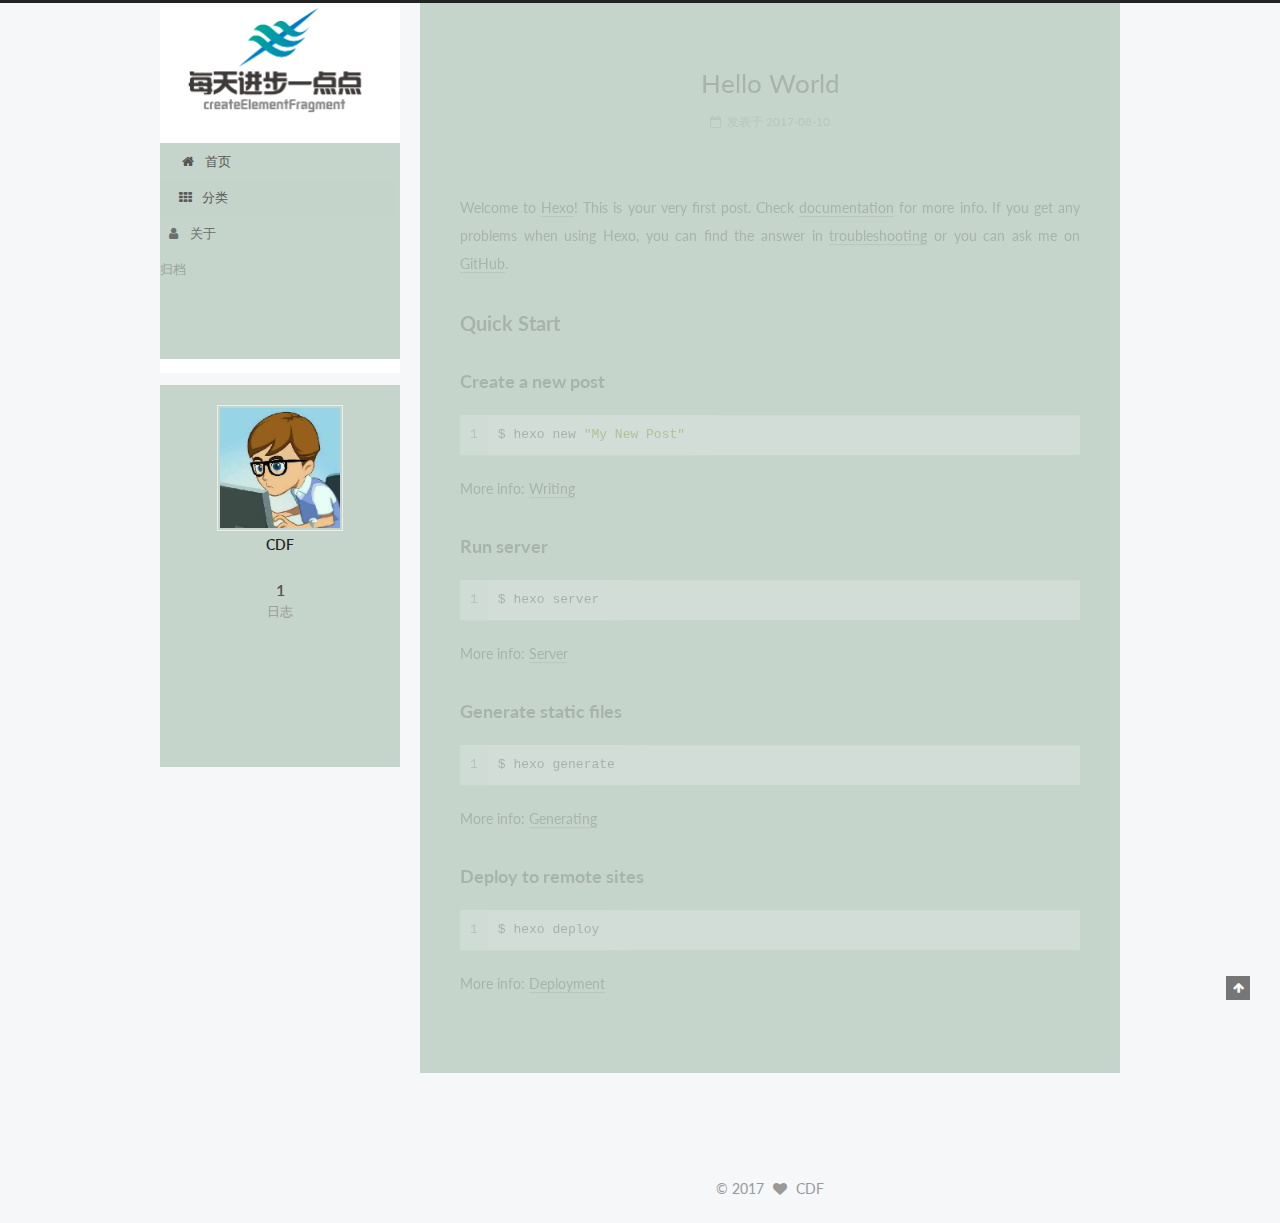
<file: index.html>
<!DOCTYPE html>



  


<html class="theme-next pisces use-motion" lang="zh-Hans">
<head>
  <meta charset="UTF-8"/>
<meta http-equiv="X-UA-Compatible" content="IE=edge" />
<meta name="viewport" content="width=device-width, initial-scale=1, maximum-scale=1"/>
<meta name="theme-color" content="#222">



  
  
    
    
  <script src="/lib/pace/pace.min.js?v=1.0.2"></script>
  <link href="/lib/pace/pace-theme-minimal.min.css?v=1.0.2" rel="stylesheet">







<meta http-equiv="Cache-Control" content="no-transform" />
<meta http-equiv="Cache-Control" content="no-siteapp" />















  
  
  <link href="/lib/fancybox/source/jquery.fancybox.css?v=2.1.5" rel="stylesheet" type="text/css" />




  
  
  
  

  
    
    
  

  

  

  

  

  
    
    
    <link href="//fonts.googleapis.com/css?family=Lato:300,300italic,400,400italic,700,700italic&subset=latin,latin-ext" rel="stylesheet" type="text/css">
  






<link href="/lib/font-awesome/css/font-awesome.min.css?v=4.6.2" rel="stylesheet" type="text/css" />

<link href="/css/main.css?v=5.1.2" rel="stylesheet" type="text/css" />


  <meta name="keywords" content="Hexo, NexT" />








  <link rel="shortcut icon" type="image/x-icon" href="/images/favicon.ico?v=5.1.2" />






<meta property="og:type" content="website">
<meta property="og:title" content="Hexo">
<meta property="og:url" content="http://yoursite.com/index.html">
<meta property="og:site_name" content="Hexo">
<meta property="og:locale" content="zh-Hans">
<meta name="twitter:card" content="summary">
<meta name="twitter:title" content="Hexo">



<script type="text/javascript" id="hexo.configurations">
  var NexT = window.NexT || {};
  var CONFIG = {
    root: '/',
    scheme: 'Pisces',
    sidebar: {"position":"left","display":"post","offset":12,"offset_float":12,"b2t":false,"scrollpercent":false,"onmobile":false},
    fancybox: true,
    tabs: true,
    motion: true,
    duoshuo: {
      userId: '0',
      author: '博主'
    },
    algolia: {
      applicationID: '',
      apiKey: '',
      indexName: '',
      hits: {"per_page":10},
      labels: {"input_placeholder":"Search for Posts","hits_empty":"We didn't find any results for the search: ${query}","hits_stats":"${hits} results found in ${time} ms"}
    }
  };
</script>



  <link rel="canonical" href="http://yoursite.com/"/>





  <title>Hexo</title>
  





  <script type="text/javascript">
    var _hmt = _hmt || [];
    (function() {
      var hm = document.createElement("script");
      hm.src = "https://hm.baidu.com/hm.js?e72437d836369987590d62cad8612b20";
      var s = document.getElementsByTagName("script")[0];
      s.parentNode.insertBefore(hm, s);
    })();
  </script>




</head>

<body itemscope itemtype="http://schema.org/WebPage" lang="zh-Hans">

  
  
    
  

  <div class="container sidebar-position-left 
   page-home 
 ">
    <div class="headband"></div>

    <header id="header" class="header" itemscope itemtype="http://schema.org/WPHeader">
      <div class="header-inner"><div class="site-brand-wrapper">
  <div class="site-meta ">
    

    <div class="custom-logo-site-title">
      <a href="/"  class="brand" rel="start">
        <span class="logo-line-before"><i></i></span>
        <span class="site-title">Hexo</span>
        <span class="logo-line-after"><i></i></span>
      </a>
    </div>
      
        <p class="site-subtitle"></p>
      
  </div>

  <div class="site-nav-toggle">
    <button>
      <span class="btn-bar"></span>
      <span class="btn-bar"></span>
      <span class="btn-bar"></span>
    </button>
  </div>
</div>

<nav class="site-nav">
  

  
    <ul id="menu" class="menu">
      
        
        <li class="menu-item menu-item-home">
          <a href="/" rel="section">
            
              <i class="menu-item-icon fa fa-fw fa-home"></i> <br />
            
            首页
          </a>
        </li>
      
        
        <li class="menu-item menu-item-categories">
          <a href="/categories/" rel="section">
            
              <i class="menu-item-icon fa fa-fw fa-th"></i> <br />
            
            分类
          </a>
        </li>
      
        
        <li class="menu-item menu-item-about">
          <a href="/about/" rel="section">
            
              <i class="menu-item-icon fa fa-fw fa-user"></i> <br />
            
            关于
          </a>
        </li>
      
        
        <li class="menu-item menu-item-archives">
          <a href="/archives/" rel="section">
            
              <i class="menu-item-icon fa fa-fw fa-archive"></i> <br />
            
            归档
          </a>
        </li>
      
        
        <li class="menu-item menu-item-tags">
          <a href="/tags/" rel="section">
            
              <i class="menu-item-icon fa fa-fw fa-tags"></i> <br />
            
            标签
          </a>
        </li>
      

      
        <li class="menu-item menu-item-search">
          
            <a href="javascript:;" class="popup-trigger">
          
            
              <i class="menu-item-icon fa fa-search fa-fw"></i> <br />
            
            搜索
          </a>
        </li>
      
    </ul>
  

  
    <div class="site-search">
      
  <div class="popup search-popup local-search-popup">
  <div class="local-search-header clearfix">
    <span class="search-icon">
      <i class="fa fa-search"></i>
    </span>
    <span class="popup-btn-close">
      <i class="fa fa-times-circle"></i>
    </span>
    <div class="local-search-input-wrapper">
      <input autocomplete="off"
             placeholder="搜索..." spellcheck="false"
             type="text" id="local-search-input">
    </div>
  </div>
  <div id="local-search-result"></div>
</div>



    </div>
  
</nav>



 </div>
    </header>

    <main id="main" class="main">
      <div class="main-inner">
        <div class="content-wrap">
          <div id="content" class="content">
            
  <section id="posts" class="posts-expand">
    
      

  

  
  
  

  <article class="post post-type-normal" itemscope itemtype="http://schema.org/Article">
  
  
  
  <div class="post-block">
    <link itemprop="mainEntityOfPage" href="http://yoursite.com/2017/08/10/hello-world/">

    <span hidden itemprop="author" itemscope itemtype="http://schema.org/Person">
      <meta itemprop="name" content="CDF">
      <meta itemprop="description" content="">
      <meta itemprop="image" content="/images/avatar.gif">
    </span>

    <span hidden itemprop="publisher" itemscope itemtype="http://schema.org/Organization">
      <meta itemprop="name" content="Hexo">
    </span>

    
      <header class="post-header">

        
        
          <h1 class="post-title" itemprop="name headline">
                
                <a class="post-title-link" href="/2017/08/10/hello-world/" itemprop="url">Hello World</a></h1>
        

        <div class="post-meta">
          <span class="post-time">
            
              <span class="post-meta-item-icon">
                <i class="fa fa-calendar-o"></i>
              </span>
              
                <span class="post-meta-item-text">发表于</span>
              
              <time title="创建于" itemprop="dateCreated datePublished" datetime="2017-08-10T22:05:55+08:00">
                2017-08-10
              </time>
            

            

            
          </span>

          

          
            
          

          
          

          

          

          

        </div>
      </header>
    

    
    
    
    <div class="post-body" itemprop="articleBody">

      
      

      
        
          
            <p>Welcome to <a href="https://hexo.io/" target="_blank" rel="external">Hexo</a>! This is your very first post. Check <a href="https://hexo.io/docs/" target="_blank" rel="external">documentation</a> for more info. If you get any problems when using Hexo, you can find the answer in <a href="https://hexo.io/docs/troubleshooting.html" target="_blank" rel="external">troubleshooting</a> or you can ask me on <a href="https://github.com/hexojs/hexo/issues" target="_blank" rel="external">GitHub</a>.</p>
<h2 id="Quick-Start"><a href="#Quick-Start" class="headerlink" title="Quick Start"></a>Quick Start</h2><h3 id="Create-a-new-post"><a href="#Create-a-new-post" class="headerlink" title="Create a new post"></a>Create a new post</h3><figure class="highlight bash"><table><tr><td class="gutter"><pre><div class="line">1</div></pre></td><td class="code"><pre><div class="line">$ hexo new <span class="string">"My New Post"</span></div></pre></td></tr></table></figure>
<p>More info: <a href="https://hexo.io/docs/writing.html" target="_blank" rel="external">Writing</a></p>
<h3 id="Run-server"><a href="#Run-server" class="headerlink" title="Run server"></a>Run server</h3><figure class="highlight bash"><table><tr><td class="gutter"><pre><div class="line">1</div></pre></td><td class="code"><pre><div class="line">$ hexo server</div></pre></td></tr></table></figure>
<p>More info: <a href="https://hexo.io/docs/server.html" target="_blank" rel="external">Server</a></p>
<h3 id="Generate-static-files"><a href="#Generate-static-files" class="headerlink" title="Generate static files"></a>Generate static files</h3><figure class="highlight bash"><table><tr><td class="gutter"><pre><div class="line">1</div></pre></td><td class="code"><pre><div class="line">$ hexo generate</div></pre></td></tr></table></figure>
<p>More info: <a href="https://hexo.io/docs/generating.html" target="_blank" rel="external">Generating</a></p>
<h3 id="Deploy-to-remote-sites"><a href="#Deploy-to-remote-sites" class="headerlink" title="Deploy to remote sites"></a>Deploy to remote sites</h3><figure class="highlight bash"><table><tr><td class="gutter"><pre><div class="line">1</div></pre></td><td class="code"><pre><div class="line">$ hexo deploy</div></pre></td></tr></table></figure>
<p>More info: <a href="https://hexo.io/docs/deployment.html" target="_blank" rel="external">Deployment</a></p>

          
        
      
    </div>
    
    
    

    

    

    

    <footer class="post-footer">
      

      

      

      
      
        <div class="post-eof"></div>
      
    </footer>
  </div>
  
  
  
  </article>


    
  </section>

  


          </div>
          


          

        </div>
        
          
  
  <div class="sidebar-toggle">
    <div class="sidebar-toggle-line-wrap">
      <span class="sidebar-toggle-line sidebar-toggle-line-first"></span>
      <span class="sidebar-toggle-line sidebar-toggle-line-middle"></span>
      <span class="sidebar-toggle-line sidebar-toggle-line-last"></span>
    </div>
  </div>

  <aside id="sidebar" class="sidebar">
    
    <div class="sidebar-inner">

      

      

      <section class="site-overview sidebar-panel sidebar-panel-active">
        <div class="site-author motion-element" itemprop="author" itemscope itemtype="http://schema.org/Person">
          <img class="site-author-image" itemprop="image"
               src="/images/avatar.gif"
               alt="CDF" />
          <p class="site-author-name" itemprop="name">CDF</p>
           
              <p class="site-description motion-element" itemprop="description"></p>
          
        </div>
        <nav class="site-state motion-element">

          
            <div class="site-state-item site-state-posts">
              <a href="/archives/">
                <span class="site-state-item-count">1</span>
                <span class="site-state-item-name">日志</span>
              </a>
            </div>
          

          

          

        </nav>

        

        <div class="links-of-author motion-element">
          
        </div>

        
        

        
        

        

<iframe frameborder="no" border="0" marginwidth="0" marginheight="0" width=330 height=86 src="//music.163.com/outchain/player?type=2&id=27731340&auto=1&height=66"></iframe>

      </section>

      

      

    </div>
  </aside>


        
      </div>
    </main>

    <footer id="footer" class="footer">
      <div class="footer-inner">
        <div class="copyright" >
  
  &copy; 
  <span itemprop="copyrightYear">2017</span>
  <span class="with-love">
    <i class="fa fa-heart"></i>
  </span>
  <span class="author" itemprop="copyrightHolder">CDF</span>
</div>



        







        
      </div>
    </footer>

    
      <div class="back-to-top">
        <i class="fa fa-arrow-up"></i>
        
      </div>
    

  </div>

  

<script type="text/javascript">
  if (Object.prototype.toString.call(window.Promise) !== '[object Function]') {
    window.Promise = null;
  }
</script>









  












  
  <script type="text/javascript" src="/lib/jquery/index.js?v=2.1.3"></script>

  
  <script type="text/javascript" src="/lib/fastclick/lib/fastclick.min.js?v=1.0.6"></script>

  
  <script type="text/javascript" src="/lib/jquery_lazyload/jquery.lazyload.js?v=1.9.7"></script>

  
  <script type="text/javascript" src="/lib/velocity/velocity.min.js?v=1.2.1"></script>

  
  <script type="text/javascript" src="/lib/velocity/velocity.ui.min.js?v=1.2.1"></script>

  
  <script type="text/javascript" src="/lib/fancybox/source/jquery.fancybox.pack.js?v=2.1.5"></script>


  


  <script type="text/javascript" src="/js/src/utils.js?v=5.1.2"></script>

  <script type="text/javascript" src="/js/src/motion.js?v=5.1.2"></script>



  
  


  <script type="text/javascript" src="/js/src/affix.js?v=5.1.2"></script>

  <script type="text/javascript" src="/js/src/schemes/pisces.js?v=5.1.2"></script>



  
    <script type="text/javascript" src="/js/src/scrollspy.js?v=5.1.2"></script>
<script type="text/javascript" src="/js/src/post-details.js?v=5.1.2"></script>

  

  


  <script type="text/javascript" src="/js/src/bootstrap.js?v=5.1.2"></script>



  


  




	





  





  






  

  <script type="text/javascript">
    // Popup Window;
    var isfetched = false;
    var isXml = true;
    // Search DB path;
    var search_path = "search.xml";
    if (search_path.length === 0) {
      search_path = "search.xml";
    } else if (/json$/i.test(search_path)) {
      isXml = false;
    }
    var path = "/" + search_path;
    // monitor main search box;

    var onPopupClose = function (e) {
      $('.popup').hide();
      $('#local-search-input').val('');
      $('.search-result-list').remove();
      $('#no-result').remove();
      $(".local-search-pop-overlay").remove();
      $('body').css('overflow', '');
    }

    function proceedsearch() {
      $("body")
        .append('<div class="search-popup-overlay local-search-pop-overlay"></div>')
        .css('overflow', 'hidden');
      $('.search-popup-overlay').click(onPopupClose);
      $('.popup').toggle();
      var $localSearchInput = $('#local-search-input');
      $localSearchInput.attr("autocapitalize", "none");
      $localSearchInput.attr("autocorrect", "off");
      $localSearchInput.focus();
    }

    // search function;
    var searchFunc = function(path, search_id, content_id) {
      'use strict';

      // start loading animation
      $("body")
        .append('<div class="search-popup-overlay local-search-pop-overlay">' +
          '<div id="search-loading-icon">' +
          '<i class="fa fa-spinner fa-pulse fa-5x fa-fw"></i>' +
          '</div>' +
          '</div>')
        .css('overflow', 'hidden');
      $("#search-loading-icon").css('margin', '20% auto 0 auto').css('text-align', 'center');

      $.ajax({
        url: path,
        dataType: isXml ? "xml" : "json",
        async: true,
        success: function(res) {
          // get the contents from search data
          isfetched = true;
          $('.popup').detach().appendTo('.header-inner');
          var datas = isXml ? $("entry", res).map(function() {
            return {
              title: $("title", this).text(),
              content: $("content",this).text(),
              url: $("url" , this).text()
            };
          }).get() : res;
          var input = document.getElementById(search_id);
          var resultContent = document.getElementById(content_id);
          var inputEventFunction = function() {
            var searchText = input.value.trim().toLowerCase();
            var keywords = searchText.split(/[\s\-]+/);
            if (keywords.length > 1) {
              keywords.push(searchText);
            }
            var resultItems = [];
            if (searchText.length > 0) {
              // perform local searching
              datas.forEach(function(data) {
                var isMatch = false;
                var hitCount = 0;
                var searchTextCount = 0;
                var title = data.title.trim();
                var titleInLowerCase = title.toLowerCase();
                var content = data.content.trim().replace(/<[^>]+>/g,"");
                var contentInLowerCase = content.toLowerCase();
                var articleUrl = decodeURIComponent(data.url);
                var indexOfTitle = [];
                var indexOfContent = [];
                // only match articles with not empty titles
                if(title != '') {
                  keywords.forEach(function(keyword) {
                    function getIndexByWord(word, text, caseSensitive) {
                      var wordLen = word.length;
                      if (wordLen === 0) {
                        return [];
                      }
                      var startPosition = 0, position = [], index = [];
                      if (!caseSensitive) {
                        text = text.toLowerCase();
                        word = word.toLowerCase();
                      }
                      while ((position = text.indexOf(word, startPosition)) > -1) {
                        index.push({position: position, word: word});
                        startPosition = position + wordLen;
                      }
                      return index;
                    }

                    indexOfTitle = indexOfTitle.concat(getIndexByWord(keyword, titleInLowerCase, false));
                    indexOfContent = indexOfContent.concat(getIndexByWord(keyword, contentInLowerCase, false));
                  });
                  if (indexOfTitle.length > 0 || indexOfContent.length > 0) {
                    isMatch = true;
                    hitCount = indexOfTitle.length + indexOfContent.length;
                  }
                }

                // show search results

                if (isMatch) {
                  // sort index by position of keyword

                  [indexOfTitle, indexOfContent].forEach(function (index) {
                    index.sort(function (itemLeft, itemRight) {
                      if (itemRight.position !== itemLeft.position) {
                        return itemRight.position - itemLeft.position;
                      } else {
                        return itemLeft.word.length - itemRight.word.length;
                      }
                    });
                  });

                  // merge hits into slices

                  function mergeIntoSlice(text, start, end, index) {
                    var item = index[index.length - 1];
                    var position = item.position;
                    var word = item.word;
                    var hits = [];
                    var searchTextCountInSlice = 0;
                    while (position + word.length <= end && index.length != 0) {
                      if (word === searchText) {
                        searchTextCountInSlice++;
                      }
                      hits.push({position: position, length: word.length});
                      var wordEnd = position + word.length;

                      // move to next position of hit

                      index.pop();
                      while (index.length != 0) {
                        item = index[index.length - 1];
                        position = item.position;
                        word = item.word;
                        if (wordEnd > position) {
                          index.pop();
                        } else {
                          break;
                        }
                      }
                    }
                    searchTextCount += searchTextCountInSlice;
                    return {
                      hits: hits,
                      start: start,
                      end: end,
                      searchTextCount: searchTextCountInSlice
                    };
                  }

                  var slicesOfTitle = [];
                  if (indexOfTitle.length != 0) {
                    slicesOfTitle.push(mergeIntoSlice(title, 0, title.length, indexOfTitle));
                  }

                  var slicesOfContent = [];
                  while (indexOfContent.length != 0) {
                    var item = indexOfContent[indexOfContent.length - 1];
                    var position = item.position;
                    var word = item.word;
                    // cut out 100 characters
                    var start = position - 20;
                    var end = position + 80;
                    if(start < 0){
                      start = 0;
                    }
                    if (end < position + word.length) {
                      end = position + word.length;
                    }
                    if(end > content.length){
                      end = content.length;
                    }
                    slicesOfContent.push(mergeIntoSlice(content, start, end, indexOfContent));
                  }

                  // sort slices in content by search text's count and hits' count

                  slicesOfContent.sort(function (sliceLeft, sliceRight) {
                    if (sliceLeft.searchTextCount !== sliceRight.searchTextCount) {
                      return sliceRight.searchTextCount - sliceLeft.searchTextCount;
                    } else if (sliceLeft.hits.length !== sliceRight.hits.length) {
                      return sliceRight.hits.length - sliceLeft.hits.length;
                    } else {
                      return sliceLeft.start - sliceRight.start;
                    }
                  });

                  // select top N slices in content

                  var upperBound = parseInt('1');
                  if (upperBound >= 0) {
                    slicesOfContent = slicesOfContent.slice(0, upperBound);
                  }

                  // highlight title and content

                  function highlightKeyword(text, slice) {
                    var result = '';
                    var prevEnd = slice.start;
                    slice.hits.forEach(function (hit) {
                      result += text.substring(prevEnd, hit.position);
                      var end = hit.position + hit.length;
                      result += '<b class="search-keyword">' + text.substring(hit.position, end) + '</b>';
                      prevEnd = end;
                    });
                    result += text.substring(prevEnd, slice.end);
                    return result;
                  }

                  var resultItem = '';

                  if (slicesOfTitle.length != 0) {
                    resultItem += "<li><a href='" + articleUrl + "' class='search-result-title'>" + highlightKeyword(title, slicesOfTitle[0]) + "</a>";
                  } else {
                    resultItem += "<li><a href='" + articleUrl + "' class='search-result-title'>" + title + "</a>";
                  }

                  slicesOfContent.forEach(function (slice) {
                    resultItem += "<a href='" + articleUrl + "'>" +
                      "<p class=\"search-result\">" + highlightKeyword(content, slice) +
                      "...</p>" + "</a>";
                  });

                  resultItem += "</li>";
                  resultItems.push({
                    item: resultItem,
                    searchTextCount: searchTextCount,
                    hitCount: hitCount,
                    id: resultItems.length
                  });
                }
              })
            };
            if (keywords.length === 1 && keywords[0] === "") {
              resultContent.innerHTML = '<div id="no-result"><i class="fa fa-search fa-5x" /></div>'
            } else if (resultItems.length === 0) {
              resultContent.innerHTML = '<div id="no-result"><i class="fa fa-frown-o fa-5x" /></div>'
            } else {
              resultItems.sort(function (resultLeft, resultRight) {
                if (resultLeft.searchTextCount !== resultRight.searchTextCount) {
                  return resultRight.searchTextCount - resultLeft.searchTextCount;
                } else if (resultLeft.hitCount !== resultRight.hitCount) {
                  return resultRight.hitCount - resultLeft.hitCount;
                } else {
                  return resultRight.id - resultLeft.id;
                }
              });
              var searchResultList = '<ul class=\"search-result-list\">';
              resultItems.forEach(function (result) {
                searchResultList += result.item;
              })
              searchResultList += "</ul>";
              resultContent.innerHTML = searchResultList;
            }
          }

          if ('auto' === 'auto') {
            input.addEventListener('input', inputEventFunction);
          } else {
            $('.search-icon').click(inputEventFunction);
            input.addEventListener('keypress', function (event) {
              if (event.keyCode === 13) {
                inputEventFunction();
              }
            });
          }

          // remove loading animation
          $(".local-search-pop-overlay").remove();
          $('body').css('overflow', '');

          proceedsearch();
        }
      });
    }

    // handle and trigger popup window;
    $('.popup-trigger').click(function(e) {
      e.stopPropagation();
      if (isfetched === false) {
        searchFunc(path, 'local-search-input', 'local-search-result');
      } else {
        proceedsearch();
      };
    });

    $('.popup-btn-close').click(onPopupClose);
    $('.popup').click(function(e){
      e.stopPropagation();
    });
    $(document).on('keyup', function (event) {
      var shouldDismissSearchPopup = event.which === 27 &&
        $('.search-popup').is(':visible');
      if (shouldDismissSearchPopup) {
        onPopupClose();
      }
    });
  </script>





  

  

  

  

  

  

  
  
  <script>
    $(".menu-item").stop(true).velocity("transition.slideLeftBigIn", { stagger: 200 });
  </script>
  
  <script type="text/javascript" src="/js/src/love.js"></script>
</body>

</html>
</file>
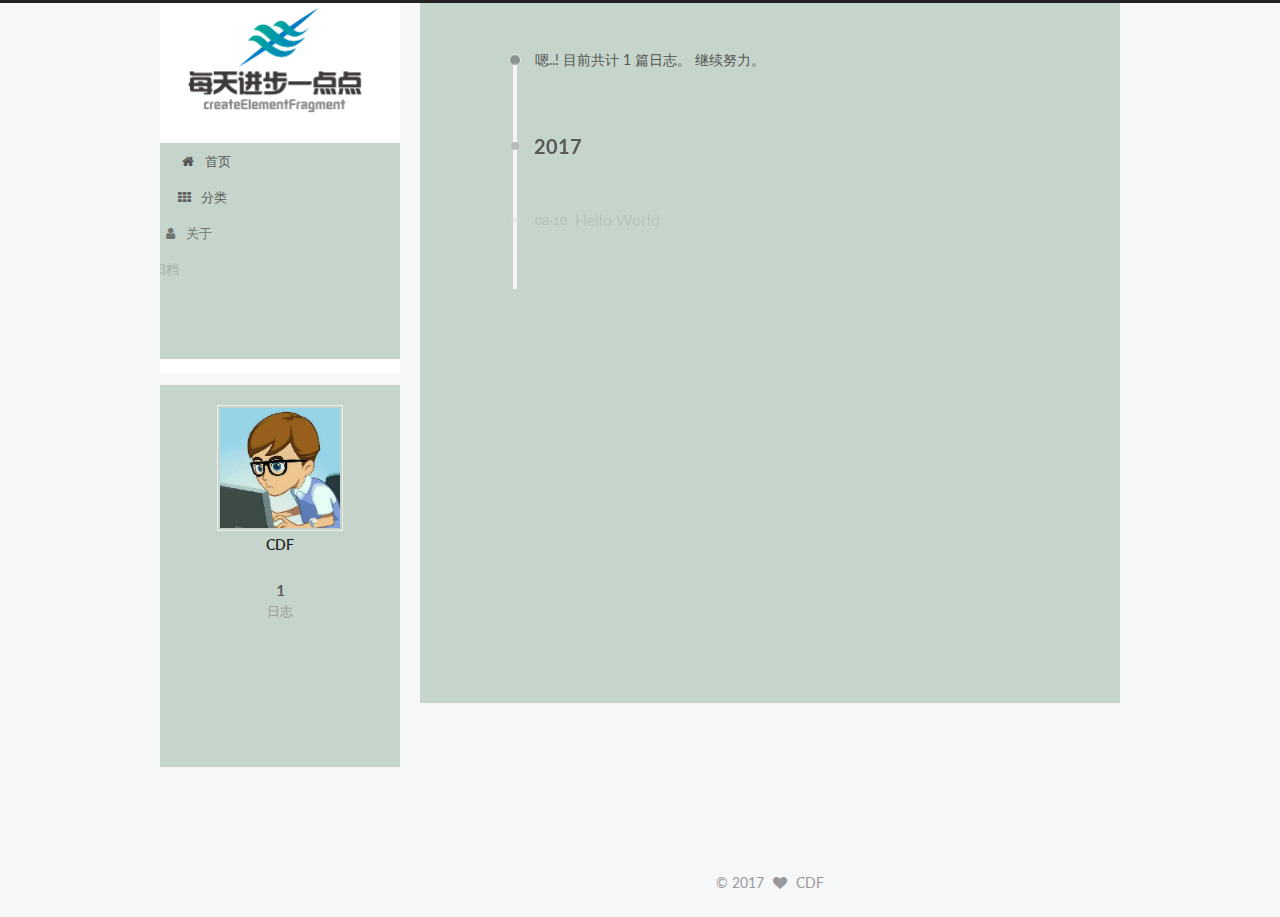
<file: archives/index.html>
<!DOCTYPE html>



  


<html class="theme-next pisces use-motion" lang="zh-Hans">
<head>
  <meta charset="UTF-8"/>
<meta http-equiv="X-UA-Compatible" content="IE=edge" />
<meta name="viewport" content="width=device-width, initial-scale=1, maximum-scale=1"/>
<meta name="theme-color" content="#222">



  
  
    
    
  <script src="/lib/pace/pace.min.js?v=1.0.2"></script>
  <link href="/lib/pace/pace-theme-minimal.min.css?v=1.0.2" rel="stylesheet">







<meta http-equiv="Cache-Control" content="no-transform" />
<meta http-equiv="Cache-Control" content="no-siteapp" />















  
  
  <link href="/lib/fancybox/source/jquery.fancybox.css?v=2.1.5" rel="stylesheet" type="text/css" />




  
  
  
  

  
    
    
  

  

  

  

  

  
    
    
    <link href="//fonts.googleapis.com/css?family=Lato:300,300italic,400,400italic,700,700italic&subset=latin,latin-ext" rel="stylesheet" type="text/css">
  






<link href="/lib/font-awesome/css/font-awesome.min.css?v=4.6.2" rel="stylesheet" type="text/css" />

<link href="/css/main.css?v=5.1.2" rel="stylesheet" type="text/css" />


  <meta name="keywords" content="Hexo, NexT" />








  <link rel="shortcut icon" type="image/x-icon" href="/images/favicon.ico?v=5.1.2" />






<meta property="og:type" content="website">
<meta property="og:title" content="Hexo">
<meta property="og:url" content="http://yoursite.com/archives/index.html">
<meta property="og:site_name" content="Hexo">
<meta property="og:locale" content="zh-Hans">
<meta name="twitter:card" content="summary">
<meta name="twitter:title" content="Hexo">



<script type="text/javascript" id="hexo.configurations">
  var NexT = window.NexT || {};
  var CONFIG = {
    root: '/',
    scheme: 'Pisces',
    sidebar: {"position":"left","display":"post","offset":12,"offset_float":12,"b2t":false,"scrollpercent":false,"onmobile":false},
    fancybox: true,
    tabs: true,
    motion: true,
    duoshuo: {
      userId: '0',
      author: '博主'
    },
    algolia: {
      applicationID: '',
      apiKey: '',
      indexName: '',
      hits: {"per_page":10},
      labels: {"input_placeholder":"Search for Posts","hits_empty":"We didn't find any results for the search: ${query}","hits_stats":"${hits} results found in ${time} ms"}
    }
  };
</script>



  <link rel="canonical" href="http://yoursite.com/archives/"/>





  <title>归档 | Hexo</title>
  





  <script type="text/javascript">
    var _hmt = _hmt || [];
    (function() {
      var hm = document.createElement("script");
      hm.src = "https://hm.baidu.com/hm.js?e72437d836369987590d62cad8612b20";
      var s = document.getElementsByTagName("script")[0];
      s.parentNode.insertBefore(hm, s);
    })();
  </script>




</head>

<body itemscope itemtype="http://schema.org/WebPage" lang="zh-Hans">

  
  
    
  

  <div class="container sidebar-position-left  page-archive  ">
    <div class="headband"></div>

    <header id="header" class="header" itemscope itemtype="http://schema.org/WPHeader">
      <div class="header-inner"><div class="site-brand-wrapper">
  <div class="site-meta ">
    

    <div class="custom-logo-site-title">
      <a href="/"  class="brand" rel="start">
        <span class="logo-line-before"><i></i></span>
        <span class="site-title">Hexo</span>
        <span class="logo-line-after"><i></i></span>
      </a>
    </div>
      
        <p class="site-subtitle"></p>
      
  </div>

  <div class="site-nav-toggle">
    <button>
      <span class="btn-bar"></span>
      <span class="btn-bar"></span>
      <span class="btn-bar"></span>
    </button>
  </div>
</div>

<nav class="site-nav">
  

  
    <ul id="menu" class="menu">
      
        
        <li class="menu-item menu-item-home">
          <a href="/" rel="section">
            
              <i class="menu-item-icon fa fa-fw fa-home"></i> <br />
            
            首页
          </a>
        </li>
      
        
        <li class="menu-item menu-item-categories">
          <a href="/categories/" rel="section">
            
              <i class="menu-item-icon fa fa-fw fa-th"></i> <br />
            
            分类
          </a>
        </li>
      
        
        <li class="menu-item menu-item-about">
          <a href="/about/" rel="section">
            
              <i class="menu-item-icon fa fa-fw fa-user"></i> <br />
            
            关于
          </a>
        </li>
      
        
        <li class="menu-item menu-item-archives">
          <a href="/archives/" rel="section">
            
              <i class="menu-item-icon fa fa-fw fa-archive"></i> <br />
            
            归档
          </a>
        </li>
      
        
        <li class="menu-item menu-item-tags">
          <a href="/tags/" rel="section">
            
              <i class="menu-item-icon fa fa-fw fa-tags"></i> <br />
            
            标签
          </a>
        </li>
      

      
        <li class="menu-item menu-item-search">
          
            <a href="javascript:;" class="popup-trigger">
          
            
              <i class="menu-item-icon fa fa-search fa-fw"></i> <br />
            
            搜索
          </a>
        </li>
      
    </ul>
  

  
    <div class="site-search">
      
  <div class="popup search-popup local-search-popup">
  <div class="local-search-header clearfix">
    <span class="search-icon">
      <i class="fa fa-search"></i>
    </span>
    <span class="popup-btn-close">
      <i class="fa fa-times-circle"></i>
    </span>
    <div class="local-search-input-wrapper">
      <input autocomplete="off"
             placeholder="搜索..." spellcheck="false"
             type="text" id="local-search-input">
    </div>
  </div>
  <div id="local-search-result"></div>
</div>



    </div>
  
</nav>



 </div>
    </header>

    <main id="main" class="main">
      <div class="main-inner">
        <div class="content-wrap">
          <div id="content" class="content">
            

  
  
  
  <div class="post-block archive">
    <div id="posts" class="posts-collapse">
      <span class="archive-move-on"></span>

      <span class="archive-page-counter">
        
        
        
          
        
        嗯..! 目前共计 1 篇日志。 继续努力。
      </span>

      

        
        
        

        
          
          <div class="collection-title">
            <h2 class="archive-year motion-element" id="archive-year-2017">2017</h2>
          </div>
        
        

        

  <article class="post post-type-normal" itemscope itemtype="http://schema.org/Article">
    <header class="post-header">

      <h2 class="post-title">
        
            <a class="post-title-link" href="/2017/08/10/hello-world/" itemprop="url">
              
                <span itemprop="name">Hello World</span>
              
            </a>
        
      </h2>

      <div class="post-meta">
        <time class="post-time" itemprop="dateCreated"
              datetime="2017-08-10T22:05:55+08:00"
              content="2017-08-10" >
          08-10
        </time>
      </div>

    </header>
  </article>



      

    </div>
  </div>
  
  
  

  



          </div>
          


          

        </div>
        
          
  
  <div class="sidebar-toggle">
    <div class="sidebar-toggle-line-wrap">
      <span class="sidebar-toggle-line sidebar-toggle-line-first"></span>
      <span class="sidebar-toggle-line sidebar-toggle-line-middle"></span>
      <span class="sidebar-toggle-line sidebar-toggle-line-last"></span>
    </div>
  </div>

  <aside id="sidebar" class="sidebar">
    
    <div class="sidebar-inner">

      

      

      <section class="site-overview sidebar-panel sidebar-panel-active">
        <div class="site-author motion-element" itemprop="author" itemscope itemtype="http://schema.org/Person">
          <img class="site-author-image" itemprop="image"
               src="/images/avatar.gif"
               alt="CDF" />
          <p class="site-author-name" itemprop="name">CDF</p>
           
              <p class="site-description motion-element" itemprop="description"></p>
          
        </div>
        <nav class="site-state motion-element">

          
            <div class="site-state-item site-state-posts">
              <a href="/archives/">
                <span class="site-state-item-count">1</span>
                <span class="site-state-item-name">日志</span>
              </a>
            </div>
          

          

          

        </nav>

        

        <div class="links-of-author motion-element">
          
        </div>

        
        

        
        

        

<iframe frameborder="no" border="0" marginwidth="0" marginheight="0" width=330 height=86 src="//music.163.com/outchain/player?type=2&id=27731340&auto=1&height=66"></iframe>

      </section>

      

      

    </div>
  </aside>


        
      </div>
    </main>

    <footer id="footer" class="footer">
      <div class="footer-inner">
        <div class="copyright" >
  
  &copy; 
  <span itemprop="copyrightYear">2017</span>
  <span class="with-love">
    <i class="fa fa-heart"></i>
  </span>
  <span class="author" itemprop="copyrightHolder">CDF</span>
</div>



        







        
      </div>
    </footer>

    
      <div class="back-to-top">
        <i class="fa fa-arrow-up"></i>
        
      </div>
    

  </div>

  

<script type="text/javascript">
  if (Object.prototype.toString.call(window.Promise) !== '[object Function]') {
    window.Promise = null;
  }
</script>









  












  
  <script type="text/javascript" src="/lib/jquery/index.js?v=2.1.3"></script>

  
  <script type="text/javascript" src="/lib/fastclick/lib/fastclick.min.js?v=1.0.6"></script>

  
  <script type="text/javascript" src="/lib/jquery_lazyload/jquery.lazyload.js?v=1.9.7"></script>

  
  <script type="text/javascript" src="/lib/velocity/velocity.min.js?v=1.2.1"></script>

  
  <script type="text/javascript" src="/lib/velocity/velocity.ui.min.js?v=1.2.1"></script>

  
  <script type="text/javascript" src="/lib/fancybox/source/jquery.fancybox.pack.js?v=2.1.5"></script>


  


  <script type="text/javascript" src="/js/src/utils.js?v=5.1.2"></script>

  <script type="text/javascript" src="/js/src/motion.js?v=5.1.2"></script>



  
  


  <script type="text/javascript" src="/js/src/affix.js?v=5.1.2"></script>

  <script type="text/javascript" src="/js/src/schemes/pisces.js?v=5.1.2"></script>



  
  
    <script type="text/javascript" id="motion.page.archive">
      $('.archive-year').velocity('transition.slideLeftIn');
    </script>
  


  


  <script type="text/javascript" src="/js/src/bootstrap.js?v=5.1.2"></script>



  


  




	





  





  






  

  <script type="text/javascript">
    // Popup Window;
    var isfetched = false;
    var isXml = true;
    // Search DB path;
    var search_path = "search.xml";
    if (search_path.length === 0) {
      search_path = "search.xml";
    } else if (/json$/i.test(search_path)) {
      isXml = false;
    }
    var path = "/" + search_path;
    // monitor main search box;

    var onPopupClose = function (e) {
      $('.popup').hide();
      $('#local-search-input').val('');
      $('.search-result-list').remove();
      $('#no-result').remove();
      $(".local-search-pop-overlay").remove();
      $('body').css('overflow', '');
    }

    function proceedsearch() {
      $("body")
        .append('<div class="search-popup-overlay local-search-pop-overlay"></div>')
        .css('overflow', 'hidden');
      $('.search-popup-overlay').click(onPopupClose);
      $('.popup').toggle();
      var $localSearchInput = $('#local-search-input');
      $localSearchInput.attr("autocapitalize", "none");
      $localSearchInput.attr("autocorrect", "off");
      $localSearchInput.focus();
    }

    // search function;
    var searchFunc = function(path, search_id, content_id) {
      'use strict';

      // start loading animation
      $("body")
        .append('<div class="search-popup-overlay local-search-pop-overlay">' +
          '<div id="search-loading-icon">' +
          '<i class="fa fa-spinner fa-pulse fa-5x fa-fw"></i>' +
          '</div>' +
          '</div>')
        .css('overflow', 'hidden');
      $("#search-loading-icon").css('margin', '20% auto 0 auto').css('text-align', 'center');

      $.ajax({
        url: path,
        dataType: isXml ? "xml" : "json",
        async: true,
        success: function(res) {
          // get the contents from search data
          isfetched = true;
          $('.popup').detach().appendTo('.header-inner');
          var datas = isXml ? $("entry", res).map(function() {
            return {
              title: $("title", this).text(),
              content: $("content",this).text(),
              url: $("url" , this).text()
            };
          }).get() : res;
          var input = document.getElementById(search_id);
          var resultContent = document.getElementById(content_id);
          var inputEventFunction = function() {
            var searchText = input.value.trim().toLowerCase();
            var keywords = searchText.split(/[\s\-]+/);
            if (keywords.length > 1) {
              keywords.push(searchText);
            }
            var resultItems = [];
            if (searchText.length > 0) {
              // perform local searching
              datas.forEach(function(data) {
                var isMatch = false;
                var hitCount = 0;
                var searchTextCount = 0;
                var title = data.title.trim();
                var titleInLowerCase = title.toLowerCase();
                var content = data.content.trim().replace(/<[^>]+>/g,"");
                var contentInLowerCase = content.toLowerCase();
                var articleUrl = decodeURIComponent(data.url);
                var indexOfTitle = [];
                var indexOfContent = [];
                // only match articles with not empty titles
                if(title != '') {
                  keywords.forEach(function(keyword) {
                    function getIndexByWord(word, text, caseSensitive) {
                      var wordLen = word.length;
                      if (wordLen === 0) {
                        return [];
                      }
                      var startPosition = 0, position = [], index = [];
                      if (!caseSensitive) {
                        text = text.toLowerCase();
                        word = word.toLowerCase();
                      }
                      while ((position = text.indexOf(word, startPosition)) > -1) {
                        index.push({position: position, word: word});
                        startPosition = position + wordLen;
                      }
                      return index;
                    }

                    indexOfTitle = indexOfTitle.concat(getIndexByWord(keyword, titleInLowerCase, false));
                    indexOfContent = indexOfContent.concat(getIndexByWord(keyword, contentInLowerCase, false));
                  });
                  if (indexOfTitle.length > 0 || indexOfContent.length > 0) {
                    isMatch = true;
                    hitCount = indexOfTitle.length + indexOfContent.length;
                  }
                }

                // show search results

                if (isMatch) {
                  // sort index by position of keyword

                  [indexOfTitle, indexOfContent].forEach(function (index) {
                    index.sort(function (itemLeft, itemRight) {
                      if (itemRight.position !== itemLeft.position) {
                        return itemRight.position - itemLeft.position;
                      } else {
                        return itemLeft.word.length - itemRight.word.length;
                      }
                    });
                  });

                  // merge hits into slices

                  function mergeIntoSlice(text, start, end, index) {
                    var item = index[index.length - 1];
                    var position = item.position;
                    var word = item.word;
                    var hits = [];
                    var searchTextCountInSlice = 0;
                    while (position + word.length <= end && index.length != 0) {
                      if (word === searchText) {
                        searchTextCountInSlice++;
                      }
                      hits.push({position: position, length: word.length});
                      var wordEnd = position + word.length;

                      // move to next position of hit

                      index.pop();
                      while (index.length != 0) {
                        item = index[index.length - 1];
                        position = item.position;
                        word = item.word;
                        if (wordEnd > position) {
                          index.pop();
                        } else {
                          break;
                        }
                      }
                    }
                    searchTextCount += searchTextCountInSlice;
                    return {
                      hits: hits,
                      start: start,
                      end: end,
                      searchTextCount: searchTextCountInSlice
                    };
                  }

                  var slicesOfTitle = [];
                  if (indexOfTitle.length != 0) {
                    slicesOfTitle.push(mergeIntoSlice(title, 0, title.length, indexOfTitle));
                  }

                  var slicesOfContent = [];
                  while (indexOfContent.length != 0) {
                    var item = indexOfContent[indexOfContent.length - 1];
                    var position = item.position;
                    var word = item.word;
                    // cut out 100 characters
                    var start = position - 20;
                    var end = position + 80;
                    if(start < 0){
                      start = 0;
                    }
                    if (end < position + word.length) {
                      end = position + word.length;
                    }
                    if(end > content.length){
                      end = content.length;
                    }
                    slicesOfContent.push(mergeIntoSlice(content, start, end, indexOfContent));
                  }

                  // sort slices in content by search text's count and hits' count

                  slicesOfContent.sort(function (sliceLeft, sliceRight) {
                    if (sliceLeft.searchTextCount !== sliceRight.searchTextCount) {
                      return sliceRight.searchTextCount - sliceLeft.searchTextCount;
                    } else if (sliceLeft.hits.length !== sliceRight.hits.length) {
                      return sliceRight.hits.length - sliceLeft.hits.length;
                    } else {
                      return sliceLeft.start - sliceRight.start;
                    }
                  });

                  // select top N slices in content

                  var upperBound = parseInt('1');
                  if (upperBound >= 0) {
                    slicesOfContent = slicesOfContent.slice(0, upperBound);
                  }

                  // highlight title and content

                  function highlightKeyword(text, slice) {
                    var result = '';
                    var prevEnd = slice.start;
                    slice.hits.forEach(function (hit) {
                      result += text.substring(prevEnd, hit.position);
                      var end = hit.position + hit.length;
                      result += '<b class="search-keyword">' + text.substring(hit.position, end) + '</b>';
                      prevEnd = end;
                    });
                    result += text.substring(prevEnd, slice.end);
                    return result;
                  }

                  var resultItem = '';

                  if (slicesOfTitle.length != 0) {
                    resultItem += "<li><a href='" + articleUrl + "' class='search-result-title'>" + highlightKeyword(title, slicesOfTitle[0]) + "</a>";
                  } else {
                    resultItem += "<li><a href='" + articleUrl + "' class='search-result-title'>" + title + "</a>";
                  }

                  slicesOfContent.forEach(function (slice) {
                    resultItem += "<a href='" + articleUrl + "'>" +
                      "<p class=\"search-result\">" + highlightKeyword(content, slice) +
                      "...</p>" + "</a>";
                  });

                  resultItem += "</li>";
                  resultItems.push({
                    item: resultItem,
                    searchTextCount: searchTextCount,
                    hitCount: hitCount,
                    id: resultItems.length
                  });
                }
              })
            };
            if (keywords.length === 1 && keywords[0] === "") {
              resultContent.innerHTML = '<div id="no-result"><i class="fa fa-search fa-5x" /></div>'
            } else if (resultItems.length === 0) {
              resultContent.innerHTML = '<div id="no-result"><i class="fa fa-frown-o fa-5x" /></div>'
            } else {
              resultItems.sort(function (resultLeft, resultRight) {
                if (resultLeft.searchTextCount !== resultRight.searchTextCount) {
                  return resultRight.searchTextCount - resultLeft.searchTextCount;
                } else if (resultLeft.hitCount !== resultRight.hitCount) {
                  return resultRight.hitCount - resultLeft.hitCount;
                } else {
                  return resultRight.id - resultLeft.id;
                }
              });
              var searchResultList = '<ul class=\"search-result-list\">';
              resultItems.forEach(function (result) {
                searchResultList += result.item;
              })
              searchResultList += "</ul>";
              resultContent.innerHTML = searchResultList;
            }
          }

          if ('auto' === 'auto') {
            input.addEventListener('input', inputEventFunction);
          } else {
            $('.search-icon').click(inputEventFunction);
            input.addEventListener('keypress', function (event) {
              if (event.keyCode === 13) {
                inputEventFunction();
              }
            });
          }

          // remove loading animation
          $(".local-search-pop-overlay").remove();
          $('body').css('overflow', '');

          proceedsearch();
        }
      });
    }

    // handle and trigger popup window;
    $('.popup-trigger').click(function(e) {
      e.stopPropagation();
      if (isfetched === false) {
        searchFunc(path, 'local-search-input', 'local-search-result');
      } else {
        proceedsearch();
      };
    });

    $('.popup-btn-close').click(onPopupClose);
    $('.popup').click(function(e){
      e.stopPropagation();
    });
    $(document).on('keyup', function (event) {
      var shouldDismissSearchPopup = event.which === 27 &&
        $('.search-popup').is(':visible');
      if (shouldDismissSearchPopup) {
        onPopupClose();
      }
    });
  </script>





  

  

  

  

  

  

  
  
  <script>
    $(".menu-item").stop(true).velocity("transition.slideLeftBigIn", { stagger: 200 });
  </script>
  
  <script type="text/javascript" src="/js/src/love.js"></script>
</body>

</html>
</file>
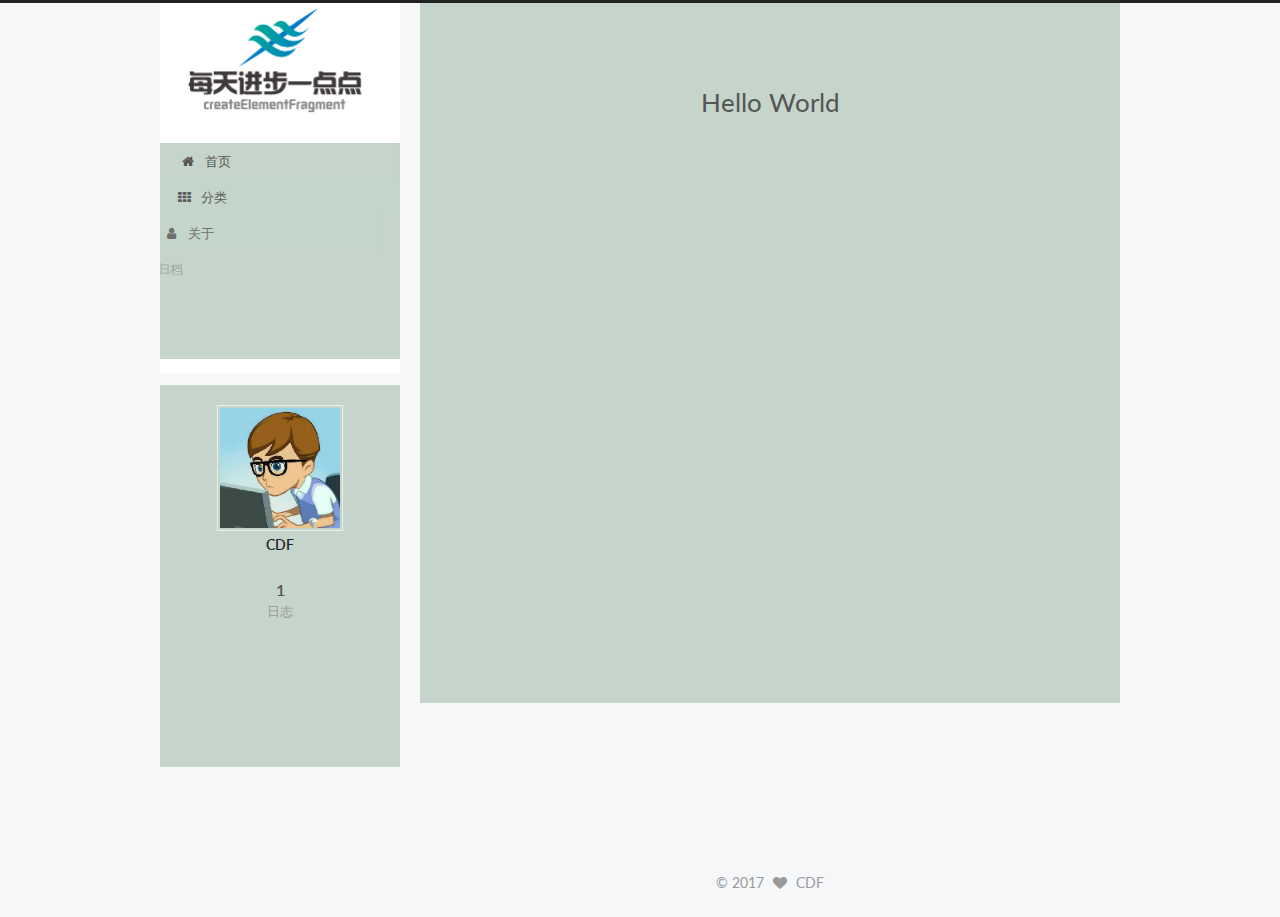
<file: categories/index.html>
<!DOCTYPE html>



  


<html class="theme-next pisces use-motion" lang="zh-Hans">
<head>
  <meta charset="UTF-8"/>
<meta http-equiv="X-UA-Compatible" content="IE=edge" />
<meta name="viewport" content="width=device-width, initial-scale=1, maximum-scale=1"/>
<meta name="theme-color" content="#222">



  
  
    
    
  <script src="/lib/pace/pace.min.js?v=1.0.2"></script>
  <link href="/lib/pace/pace-theme-minimal.min.css?v=1.0.2" rel="stylesheet">







<meta http-equiv="Cache-Control" content="no-transform" />
<meta http-equiv="Cache-Control" content="no-siteapp" />















  
  
  <link href="/lib/fancybox/source/jquery.fancybox.css?v=2.1.5" rel="stylesheet" type="text/css" />




  
  
  
  

  
    
    
  

  

  

  

  

  
    
    
    <link href="//fonts.googleapis.com/css?family=Lato:300,300italic,400,400italic,700,700italic&subset=latin,latin-ext" rel="stylesheet" type="text/css">
  






<link href="/lib/font-awesome/css/font-awesome.min.css?v=4.6.2" rel="stylesheet" type="text/css" />

<link href="/css/main.css?v=5.1.2" rel="stylesheet" type="text/css" />


  <meta name="keywords" content="Hexo, NexT" />








  <link rel="shortcut icon" type="image/x-icon" href="/images/favicon.ico?v=5.1.2" />






<meta property="og:type" content="website">
<meta property="og:title" content="Hello World">
<meta property="og:url" content="http://yoursite.com/categories/index.html">
<meta property="og:site_name" content="Hexo">
<meta property="og:locale" content="zh-Hans">
<meta property="og:updated_time" content="2017-08-11T08:54:03.684Z">
<meta name="twitter:card" content="summary">
<meta name="twitter:title" content="Hello World">



<script type="text/javascript" id="hexo.configurations">
  var NexT = window.NexT || {};
  var CONFIG = {
    root: '/',
    scheme: 'Pisces',
    sidebar: {"position":"left","display":"post","offset":12,"offset_float":12,"b2t":false,"scrollpercent":false,"onmobile":false},
    fancybox: true,
    tabs: true,
    motion: true,
    duoshuo: {
      userId: '0',
      author: '博主'
    },
    algolia: {
      applicationID: '',
      apiKey: '',
      indexName: '',
      hits: {"per_page":10},
      labels: {"input_placeholder":"Search for Posts","hits_empty":"We didn't find any results for the search: ${query}","hits_stats":"${hits} results found in ${time} ms"}
    }
  };
</script>



  <link rel="canonical" href="http://yoursite.com/categories/"/>





  <title>Hello World | Hexo</title>
  





  <script type="text/javascript">
    var _hmt = _hmt || [];
    (function() {
      var hm = document.createElement("script");
      hm.src = "https://hm.baidu.com/hm.js?e72437d836369987590d62cad8612b20";
      var s = document.getElementsByTagName("script")[0];
      s.parentNode.insertBefore(hm, s);
    })();
  </script>




</head>

<body itemscope itemtype="http://schema.org/WebPage" lang="zh-Hans">

  
  
    
  

  <div class="container sidebar-position-left page-post-detail ">
    <div class="headband"></div>

    <header id="header" class="header" itemscope itemtype="http://schema.org/WPHeader">
      <div class="header-inner"><div class="site-brand-wrapper">
  <div class="site-meta ">
    

    <div class="custom-logo-site-title">
      <a href="/"  class="brand" rel="start">
        <span class="logo-line-before"><i></i></span>
        <span class="site-title">Hexo</span>
        <span class="logo-line-after"><i></i></span>
      </a>
    </div>
      
        <p class="site-subtitle"></p>
      
  </div>

  <div class="site-nav-toggle">
    <button>
      <span class="btn-bar"></span>
      <span class="btn-bar"></span>
      <span class="btn-bar"></span>
    </button>
  </div>
</div>

<nav class="site-nav">
  

  
    <ul id="menu" class="menu">
      
        
        <li class="menu-item menu-item-home">
          <a href="/" rel="section">
            
              <i class="menu-item-icon fa fa-fw fa-home"></i> <br />
            
            首页
          </a>
        </li>
      
        
        <li class="menu-item menu-item-categories">
          <a href="/categories/" rel="section">
            
              <i class="menu-item-icon fa fa-fw fa-th"></i> <br />
            
            分类
          </a>
        </li>
      
        
        <li class="menu-item menu-item-about">
          <a href="/about/" rel="section">
            
              <i class="menu-item-icon fa fa-fw fa-user"></i> <br />
            
            关于
          </a>
        </li>
      
        
        <li class="menu-item menu-item-archives">
          <a href="/archives/" rel="section">
            
              <i class="menu-item-icon fa fa-fw fa-archive"></i> <br />
            
            归档
          </a>
        </li>
      
        
        <li class="menu-item menu-item-tags">
          <a href="/tags/" rel="section">
            
              <i class="menu-item-icon fa fa-fw fa-tags"></i> <br />
            
            标签
          </a>
        </li>
      

      
        <li class="menu-item menu-item-search">
          
            <a href="javascript:;" class="popup-trigger">
          
            
              <i class="menu-item-icon fa fa-search fa-fw"></i> <br />
            
            搜索
          </a>
        </li>
      
    </ul>
  

  
    <div class="site-search">
      
  <div class="popup search-popup local-search-popup">
  <div class="local-search-header clearfix">
    <span class="search-icon">
      <i class="fa fa-search"></i>
    </span>
    <span class="popup-btn-close">
      <i class="fa fa-times-circle"></i>
    </span>
    <div class="local-search-input-wrapper">
      <input autocomplete="off"
             placeholder="搜索..." spellcheck="false"
             type="text" id="local-search-input">
    </div>
  </div>
  <div id="local-search-result"></div>
</div>



    </div>
  
</nav>



 </div>
    </header>

    <main id="main" class="main">
      <div class="main-inner">
        <div class="content-wrap">
          <div id="content" class="content">
            

  <div id="posts" class="posts-expand">
    
    
    
    <div class="post-block page">
      <header class="post-header">

	<h1 class="post-title" itemprop="name headline">Hello World</h1>



</header>

      
      
      
      <div class="post-body">
        
        
          
        
      </div>
      
      
      
    </div>
    
    
    
  </div>


          </div>
          


          
  <div class="comments" id="comments">
    
  </div>


        </div>
        
          
  
  <div class="sidebar-toggle">
    <div class="sidebar-toggle-line-wrap">
      <span class="sidebar-toggle-line sidebar-toggle-line-first"></span>
      <span class="sidebar-toggle-line sidebar-toggle-line-middle"></span>
      <span class="sidebar-toggle-line sidebar-toggle-line-last"></span>
    </div>
  </div>

  <aside id="sidebar" class="sidebar">
    
    <div class="sidebar-inner">

      

      

      <section class="site-overview sidebar-panel sidebar-panel-active">
        <div class="site-author motion-element" itemprop="author" itemscope itemtype="http://schema.org/Person">
          <img class="site-author-image" itemprop="image"
               src="/images/avatar.gif"
               alt="CDF" />
          <p class="site-author-name" itemprop="name">CDF</p>
           
              <p class="site-description motion-element" itemprop="description"></p>
          
        </div>
        <nav class="site-state motion-element">

          
            <div class="site-state-item site-state-posts">
              <a href="/archives/">
                <span class="site-state-item-count">1</span>
                <span class="site-state-item-name">日志</span>
              </a>
            </div>
          

          

          

        </nav>

        

        <div class="links-of-author motion-element">
          
        </div>

        
        

        
        

        

<iframe frameborder="no" border="0" marginwidth="0" marginheight="0" width=330 height=86 src="//music.163.com/outchain/player?type=2&id=27731340&auto=1&height=66"></iframe>

      </section>

      

      

    </div>
  </aside>


        
      </div>
    </main>

    <footer id="footer" class="footer">
      <div class="footer-inner">
        <div class="copyright" >
  
  &copy; 
  <span itemprop="copyrightYear">2017</span>
  <span class="with-love">
    <i class="fa fa-heart"></i>
  </span>
  <span class="author" itemprop="copyrightHolder">CDF</span>
</div>



        







        
      </div>
    </footer>

    
      <div class="back-to-top">
        <i class="fa fa-arrow-up"></i>
        
      </div>
    

  </div>

  

<script type="text/javascript">
  if (Object.prototype.toString.call(window.Promise) !== '[object Function]') {
    window.Promise = null;
  }
</script>









  












  
  <script type="text/javascript" src="/lib/jquery/index.js?v=2.1.3"></script>

  
  <script type="text/javascript" src="/lib/fastclick/lib/fastclick.min.js?v=1.0.6"></script>

  
  <script type="text/javascript" src="/lib/jquery_lazyload/jquery.lazyload.js?v=1.9.7"></script>

  
  <script type="text/javascript" src="/lib/velocity/velocity.min.js?v=1.2.1"></script>

  
  <script type="text/javascript" src="/lib/velocity/velocity.ui.min.js?v=1.2.1"></script>

  
  <script type="text/javascript" src="/lib/fancybox/source/jquery.fancybox.pack.js?v=2.1.5"></script>


  


  <script type="text/javascript" src="/js/src/utils.js?v=5.1.2"></script>

  <script type="text/javascript" src="/js/src/motion.js?v=5.1.2"></script>



  
  


  <script type="text/javascript" src="/js/src/affix.js?v=5.1.2"></script>

  <script type="text/javascript" src="/js/src/schemes/pisces.js?v=5.1.2"></script>



  
    <script type="text/javascript" src="/js/src/scrollspy.js?v=5.1.2"></script>
<script type="text/javascript" src="/js/src/post-details.js?v=5.1.2"></script>

  

  


  <script type="text/javascript" src="/js/src/bootstrap.js?v=5.1.2"></script>



  


  




	





  





  






  

  <script type="text/javascript">
    // Popup Window;
    var isfetched = false;
    var isXml = true;
    // Search DB path;
    var search_path = "search.xml";
    if (search_path.length === 0) {
      search_path = "search.xml";
    } else if (/json$/i.test(search_path)) {
      isXml = false;
    }
    var path = "/" + search_path;
    // monitor main search box;

    var onPopupClose = function (e) {
      $('.popup').hide();
      $('#local-search-input').val('');
      $('.search-result-list').remove();
      $('#no-result').remove();
      $(".local-search-pop-overlay").remove();
      $('body').css('overflow', '');
    }

    function proceedsearch() {
      $("body")
        .append('<div class="search-popup-overlay local-search-pop-overlay"></div>')
        .css('overflow', 'hidden');
      $('.search-popup-overlay').click(onPopupClose);
      $('.popup').toggle();
      var $localSearchInput = $('#local-search-input');
      $localSearchInput.attr("autocapitalize", "none");
      $localSearchInput.attr("autocorrect", "off");
      $localSearchInput.focus();
    }

    // search function;
    var searchFunc = function(path, search_id, content_id) {
      'use strict';

      // start loading animation
      $("body")
        .append('<div class="search-popup-overlay local-search-pop-overlay">' +
          '<div id="search-loading-icon">' +
          '<i class="fa fa-spinner fa-pulse fa-5x fa-fw"></i>' +
          '</div>' +
          '</div>')
        .css('overflow', 'hidden');
      $("#search-loading-icon").css('margin', '20% auto 0 auto').css('text-align', 'center');

      $.ajax({
        url: path,
        dataType: isXml ? "xml" : "json",
        async: true,
        success: function(res) {
          // get the contents from search data
          isfetched = true;
          $('.popup').detach().appendTo('.header-inner');
          var datas = isXml ? $("entry", res).map(function() {
            return {
              title: $("title", this).text(),
              content: $("content",this).text(),
              url: $("url" , this).text()
            };
          }).get() : res;
          var input = document.getElementById(search_id);
          var resultContent = document.getElementById(content_id);
          var inputEventFunction = function() {
            var searchText = input.value.trim().toLowerCase();
            var keywords = searchText.split(/[\s\-]+/);
            if (keywords.length > 1) {
              keywords.push(searchText);
            }
            var resultItems = [];
            if (searchText.length > 0) {
              // perform local searching
              datas.forEach(function(data) {
                var isMatch = false;
                var hitCount = 0;
                var searchTextCount = 0;
                var title = data.title.trim();
                var titleInLowerCase = title.toLowerCase();
                var content = data.content.trim().replace(/<[^>]+>/g,"");
                var contentInLowerCase = content.toLowerCase();
                var articleUrl = decodeURIComponent(data.url);
                var indexOfTitle = [];
                var indexOfContent = [];
                // only match articles with not empty titles
                if(title != '') {
                  keywords.forEach(function(keyword) {
                    function getIndexByWord(word, text, caseSensitive) {
                      var wordLen = word.length;
                      if (wordLen === 0) {
                        return [];
                      }
                      var startPosition = 0, position = [], index = [];
                      if (!caseSensitive) {
                        text = text.toLowerCase();
                        word = word.toLowerCase();
                      }
                      while ((position = text.indexOf(word, startPosition)) > -1) {
                        index.push({position: position, word: word});
                        startPosition = position + wordLen;
                      }
                      return index;
                    }

                    indexOfTitle = indexOfTitle.concat(getIndexByWord(keyword, titleInLowerCase, false));
                    indexOfContent = indexOfContent.concat(getIndexByWord(keyword, contentInLowerCase, false));
                  });
                  if (indexOfTitle.length > 0 || indexOfContent.length > 0) {
                    isMatch = true;
                    hitCount = indexOfTitle.length + indexOfContent.length;
                  }
                }

                // show search results

                if (isMatch) {
                  // sort index by position of keyword

                  [indexOfTitle, indexOfContent].forEach(function (index) {
                    index.sort(function (itemLeft, itemRight) {
                      if (itemRight.position !== itemLeft.position) {
                        return itemRight.position - itemLeft.position;
                      } else {
                        return itemLeft.word.length - itemRight.word.length;
                      }
                    });
                  });

                  // merge hits into slices

                  function mergeIntoSlice(text, start, end, index) {
                    var item = index[index.length - 1];
                    var position = item.position;
                    var word = item.word;
                    var hits = [];
                    var searchTextCountInSlice = 0;
                    while (position + word.length <= end && index.length != 0) {
                      if (word === searchText) {
                        searchTextCountInSlice++;
                      }
                      hits.push({position: position, length: word.length});
                      var wordEnd = position + word.length;

                      // move to next position of hit

                      index.pop();
                      while (index.length != 0) {
                        item = index[index.length - 1];
                        position = item.position;
                        word = item.word;
                        if (wordEnd > position) {
                          index.pop();
                        } else {
                          break;
                        }
                      }
                    }
                    searchTextCount += searchTextCountInSlice;
                    return {
                      hits: hits,
                      start: start,
                      end: end,
                      searchTextCount: searchTextCountInSlice
                    };
                  }

                  var slicesOfTitle = [];
                  if (indexOfTitle.length != 0) {
                    slicesOfTitle.push(mergeIntoSlice(title, 0, title.length, indexOfTitle));
                  }

                  var slicesOfContent = [];
                  while (indexOfContent.length != 0) {
                    var item = indexOfContent[indexOfContent.length - 1];
                    var position = item.position;
                    var word = item.word;
                    // cut out 100 characters
                    var start = position - 20;
                    var end = position + 80;
                    if(start < 0){
                      start = 0;
                    }
                    if (end < position + word.length) {
                      end = position + word.length;
                    }
                    if(end > content.length){
                      end = content.length;
                    }
                    slicesOfContent.push(mergeIntoSlice(content, start, end, indexOfContent));
                  }

                  // sort slices in content by search text's count and hits' count

                  slicesOfContent.sort(function (sliceLeft, sliceRight) {
                    if (sliceLeft.searchTextCount !== sliceRight.searchTextCount) {
                      return sliceRight.searchTextCount - sliceLeft.searchTextCount;
                    } else if (sliceLeft.hits.length !== sliceRight.hits.length) {
                      return sliceRight.hits.length - sliceLeft.hits.length;
                    } else {
                      return sliceLeft.start - sliceRight.start;
                    }
                  });

                  // select top N slices in content

                  var upperBound = parseInt('1');
                  if (upperBound >= 0) {
                    slicesOfContent = slicesOfContent.slice(0, upperBound);
                  }

                  // highlight title and content

                  function highlightKeyword(text, slice) {
                    var result = '';
                    var prevEnd = slice.start;
                    slice.hits.forEach(function (hit) {
                      result += text.substring(prevEnd, hit.position);
                      var end = hit.position + hit.length;
                      result += '<b class="search-keyword">' + text.substring(hit.position, end) + '</b>';
                      prevEnd = end;
                    });
                    result += text.substring(prevEnd, slice.end);
                    return result;
                  }

                  var resultItem = '';

                  if (slicesOfTitle.length != 0) {
                    resultItem += "<li><a href='" + articleUrl + "' class='search-result-title'>" + highlightKeyword(title, slicesOfTitle[0]) + "</a>";
                  } else {
                    resultItem += "<li><a href='" + articleUrl + "' class='search-result-title'>" + title + "</a>";
                  }

                  slicesOfContent.forEach(function (slice) {
                    resultItem += "<a href='" + articleUrl + "'>" +
                      "<p class=\"search-result\">" + highlightKeyword(content, slice) +
                      "...</p>" + "</a>";
                  });

                  resultItem += "</li>";
                  resultItems.push({
                    item: resultItem,
                    searchTextCount: searchTextCount,
                    hitCount: hitCount,
                    id: resultItems.length
                  });
                }
              })
            };
            if (keywords.length === 1 && keywords[0] === "") {
              resultContent.innerHTML = '<div id="no-result"><i class="fa fa-search fa-5x" /></div>'
            } else if (resultItems.length === 0) {
              resultContent.innerHTML = '<div id="no-result"><i class="fa fa-frown-o fa-5x" /></div>'
            } else {
              resultItems.sort(function (resultLeft, resultRight) {
                if (resultLeft.searchTextCount !== resultRight.searchTextCount) {
                  return resultRight.searchTextCount - resultLeft.searchTextCount;
                } else if (resultLeft.hitCount !== resultRight.hitCount) {
                  return resultRight.hitCount - resultLeft.hitCount;
                } else {
                  return resultRight.id - resultLeft.id;
                }
              });
              var searchResultList = '<ul class=\"search-result-list\">';
              resultItems.forEach(function (result) {
                searchResultList += result.item;
              })
              searchResultList += "</ul>";
              resultContent.innerHTML = searchResultList;
            }
          }

          if ('auto' === 'auto') {
            input.addEventListener('input', inputEventFunction);
          } else {
            $('.search-icon').click(inputEventFunction);
            input.addEventListener('keypress', function (event) {
              if (event.keyCode === 13) {
                inputEventFunction();
              }
            });
          }

          // remove loading animation
          $(".local-search-pop-overlay").remove();
          $('body').css('overflow', '');

          proceedsearch();
        }
      });
    }

    // handle and trigger popup window;
    $('.popup-trigger').click(function(e) {
      e.stopPropagation();
      if (isfetched === false) {
        searchFunc(path, 'local-search-input', 'local-search-result');
      } else {
        proceedsearch();
      };
    });

    $('.popup-btn-close').click(onPopupClose);
    $('.popup').click(function(e){
      e.stopPropagation();
    });
    $(document).on('keyup', function (event) {
      var shouldDismissSearchPopup = event.which === 27 &&
        $('.search-popup').is(':visible');
      if (shouldDismissSearchPopup) {
        onPopupClose();
      }
    });
  </script>





  

  

  

  

  

  

  
  
  <script>
    $(".menu-item").stop(true).velocity("transition.slideLeftBigIn", { stagger: 200 });
  </script>
  
  <script type="text/javascript" src="/js/src/love.js"></script>
</body>

</html>
</file>
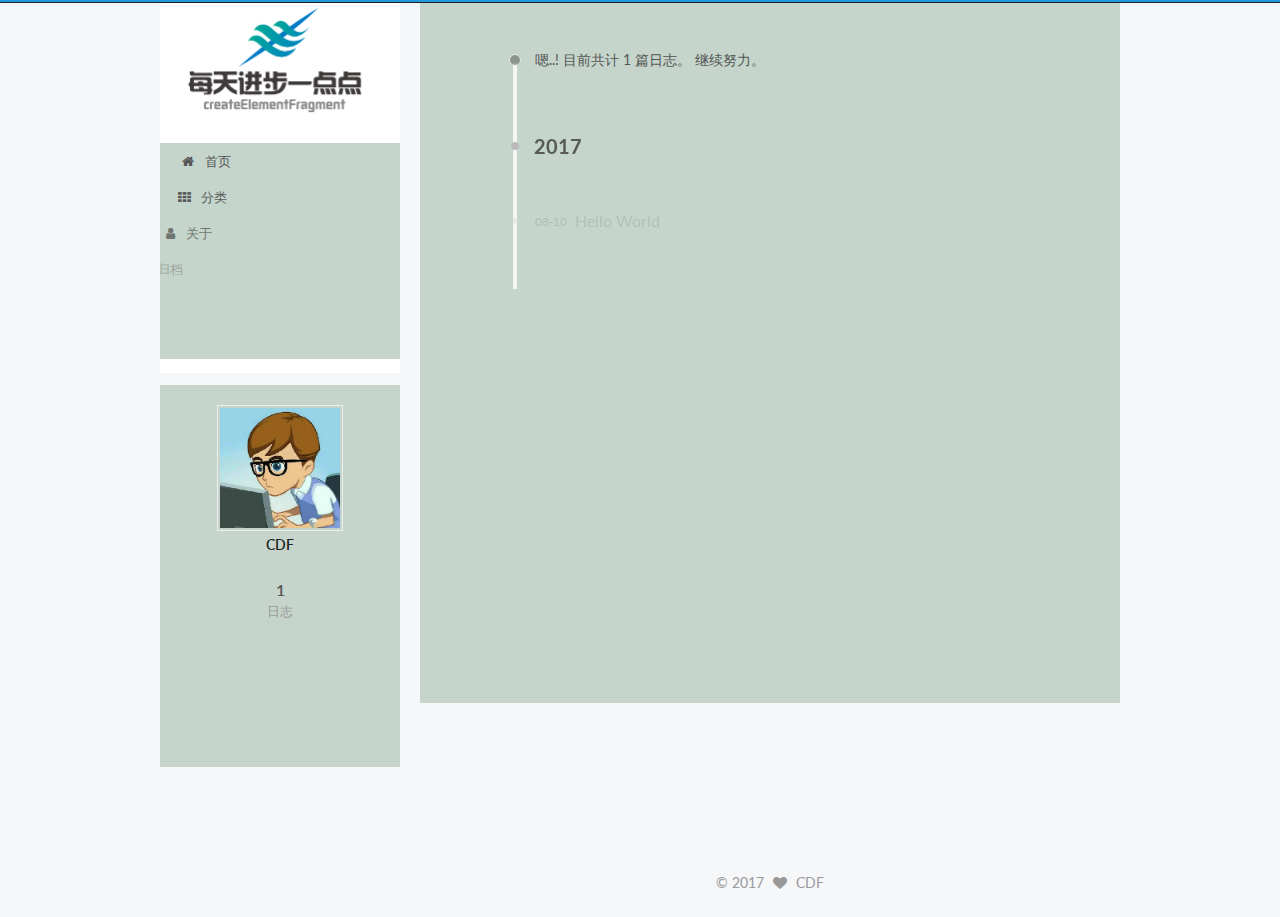
<file: archives/2017/index.html>
<!DOCTYPE html>



  


<html class="theme-next pisces use-motion" lang="zh-Hans">
<head>
  <meta charset="UTF-8"/>
<meta http-equiv="X-UA-Compatible" content="IE=edge" />
<meta name="viewport" content="width=device-width, initial-scale=1, maximum-scale=1"/>
<meta name="theme-color" content="#222">



  
  
    
    
  <script src="/lib/pace/pace.min.js?v=1.0.2"></script>
  <link href="/lib/pace/pace-theme-minimal.min.css?v=1.0.2" rel="stylesheet">







<meta http-equiv="Cache-Control" content="no-transform" />
<meta http-equiv="Cache-Control" content="no-siteapp" />















  
  
  <link href="/lib/fancybox/source/jquery.fancybox.css?v=2.1.5" rel="stylesheet" type="text/css" />




  
  
  
  

  
    
    
  

  

  

  

  

  
    
    
    <link href="//fonts.googleapis.com/css?family=Lato:300,300italic,400,400italic,700,700italic&subset=latin,latin-ext" rel="stylesheet" type="text/css">
  






<link href="/lib/font-awesome/css/font-awesome.min.css?v=4.6.2" rel="stylesheet" type="text/css" />

<link href="/css/main.css?v=5.1.2" rel="stylesheet" type="text/css" />


  <meta name="keywords" content="Hexo, NexT" />








  <link rel="shortcut icon" type="image/x-icon" href="/images/favicon.ico?v=5.1.2" />






<meta property="og:type" content="website">
<meta property="og:title" content="Hexo">
<meta property="og:url" content="http://yoursite.com/archives/2017/index.html">
<meta property="og:site_name" content="Hexo">
<meta property="og:locale" content="zh-Hans">
<meta name="twitter:card" content="summary">
<meta name="twitter:title" content="Hexo">



<script type="text/javascript" id="hexo.configurations">
  var NexT = window.NexT || {};
  var CONFIG = {
    root: '/',
    scheme: 'Pisces',
    sidebar: {"position":"left","display":"post","offset":12,"offset_float":12,"b2t":false,"scrollpercent":false,"onmobile":false},
    fancybox: true,
    tabs: true,
    motion: true,
    duoshuo: {
      userId: '0',
      author: '博主'
    },
    algolia: {
      applicationID: '',
      apiKey: '',
      indexName: '',
      hits: {"per_page":10},
      labels: {"input_placeholder":"Search for Posts","hits_empty":"We didn't find any results for the search: ${query}","hits_stats":"${hits} results found in ${time} ms"}
    }
  };
</script>



  <link rel="canonical" href="http://yoursite.com/archives/2017/"/>





  <title>归档 | Hexo</title>
  





  <script type="text/javascript">
    var _hmt = _hmt || [];
    (function() {
      var hm = document.createElement("script");
      hm.src = "https://hm.baidu.com/hm.js?e72437d836369987590d62cad8612b20";
      var s = document.getElementsByTagName("script")[0];
      s.parentNode.insertBefore(hm, s);
    })();
  </script>




</head>

<body itemscope itemtype="http://schema.org/WebPage" lang="zh-Hans">

  
  
    
  

  <div class="container sidebar-position-left  page-archive  ">
    <div class="headband"></div>

    <header id="header" class="header" itemscope itemtype="http://schema.org/WPHeader">
      <div class="header-inner"><div class="site-brand-wrapper">
  <div class="site-meta ">
    

    <div class="custom-logo-site-title">
      <a href="/"  class="brand" rel="start">
        <span class="logo-line-before"><i></i></span>
        <span class="site-title">Hexo</span>
        <span class="logo-line-after"><i></i></span>
      </a>
    </div>
      
        <p class="site-subtitle"></p>
      
  </div>

  <div class="site-nav-toggle">
    <button>
      <span class="btn-bar"></span>
      <span class="btn-bar"></span>
      <span class="btn-bar"></span>
    </button>
  </div>
</div>

<nav class="site-nav">
  

  
    <ul id="menu" class="menu">
      
        
        <li class="menu-item menu-item-home">
          <a href="/" rel="section">
            
              <i class="menu-item-icon fa fa-fw fa-home"></i> <br />
            
            首页
          </a>
        </li>
      
        
        <li class="menu-item menu-item-categories">
          <a href="/categories/" rel="section">
            
              <i class="menu-item-icon fa fa-fw fa-th"></i> <br />
            
            分类
          </a>
        </li>
      
        
        <li class="menu-item menu-item-about">
          <a href="/about/" rel="section">
            
              <i class="menu-item-icon fa fa-fw fa-user"></i> <br />
            
            关于
          </a>
        </li>
      
        
        <li class="menu-item menu-item-archives">
          <a href="/archives/" rel="section">
            
              <i class="menu-item-icon fa fa-fw fa-archive"></i> <br />
            
            归档
          </a>
        </li>
      
        
        <li class="menu-item menu-item-tags">
          <a href="/tags/" rel="section">
            
              <i class="menu-item-icon fa fa-fw fa-tags"></i> <br />
            
            标签
          </a>
        </li>
      

      
        <li class="menu-item menu-item-search">
          
            <a href="javascript:;" class="popup-trigger">
          
            
              <i class="menu-item-icon fa fa-search fa-fw"></i> <br />
            
            搜索
          </a>
        </li>
      
    </ul>
  

  
    <div class="site-search">
      
  <div class="popup search-popup local-search-popup">
  <div class="local-search-header clearfix">
    <span class="search-icon">
      <i class="fa fa-search"></i>
    </span>
    <span class="popup-btn-close">
      <i class="fa fa-times-circle"></i>
    </span>
    <div class="local-search-input-wrapper">
      <input autocomplete="off"
             placeholder="搜索..." spellcheck="false"
             type="text" id="local-search-input">
    </div>
  </div>
  <div id="local-search-result"></div>
</div>



    </div>
  
</nav>



 </div>
    </header>

    <main id="main" class="main">
      <div class="main-inner">
        <div class="content-wrap">
          <div id="content" class="content">
            

  
  
  
  <div class="post-block archive">
    <div id="posts" class="posts-collapse">
      <span class="archive-move-on"></span>

      <span class="archive-page-counter">
        
        
        
          
        
        嗯..! 目前共计 1 篇日志。 继续努力。
      </span>

      

        
        
        

        
          
          <div class="collection-title">
            <h2 class="archive-year motion-element" id="archive-year-2017">2017</h2>
          </div>
        
        

        

  <article class="post post-type-normal" itemscope itemtype="http://schema.org/Article">
    <header class="post-header">

      <h2 class="post-title">
        
            <a class="post-title-link" href="/2017/08/10/hello-world/" itemprop="url">
              
                <span itemprop="name">Hello World</span>
              
            </a>
        
      </h2>

      <div class="post-meta">
        <time class="post-time" itemprop="dateCreated"
              datetime="2017-08-10T22:05:55+08:00"
              content="2017-08-10" >
          08-10
        </time>
      </div>

    </header>
  </article>



      

    </div>
  </div>
  
  
  

  



          </div>
          


          

        </div>
        
          
  
  <div class="sidebar-toggle">
    <div class="sidebar-toggle-line-wrap">
      <span class="sidebar-toggle-line sidebar-toggle-line-first"></span>
      <span class="sidebar-toggle-line sidebar-toggle-line-middle"></span>
      <span class="sidebar-toggle-line sidebar-toggle-line-last"></span>
    </div>
  </div>

  <aside id="sidebar" class="sidebar">
    
    <div class="sidebar-inner">

      

      

      <section class="site-overview sidebar-panel sidebar-panel-active">
        <div class="site-author motion-element" itemprop="author" itemscope itemtype="http://schema.org/Person">
          <img class="site-author-image" itemprop="image"
               src="/images/avatar.gif"
               alt="CDF" />
          <p class="site-author-name" itemprop="name">CDF</p>
           
              <p class="site-description motion-element" itemprop="description"></p>
          
        </div>
        <nav class="site-state motion-element">

          
            <div class="site-state-item site-state-posts">
              <a href="/archives/">
                <span class="site-state-item-count">1</span>
                <span class="site-state-item-name">日志</span>
              </a>
            </div>
          

          

          

        </nav>

        

        <div class="links-of-author motion-element">
          
        </div>

        
        

        
        

        

<iframe frameborder="no" border="0" marginwidth="0" marginheight="0" width=330 height=86 src="//music.163.com/outchain/player?type=2&id=27731340&auto=1&height=66"></iframe>

      </section>

      

      

    </div>
  </aside>


        
      </div>
    </main>

    <footer id="footer" class="footer">
      <div class="footer-inner">
        <div class="copyright" >
  
  &copy; 
  <span itemprop="copyrightYear">2017</span>
  <span class="with-love">
    <i class="fa fa-heart"></i>
  </span>
  <span class="author" itemprop="copyrightHolder">CDF</span>
</div>



        







        
      </div>
    </footer>

    
      <div class="back-to-top">
        <i class="fa fa-arrow-up"></i>
        
      </div>
    

  </div>

  

<script type="text/javascript">
  if (Object.prototype.toString.call(window.Promise) !== '[object Function]') {
    window.Promise = null;
  }
</script>









  












  
  <script type="text/javascript" src="/lib/jquery/index.js?v=2.1.3"></script>

  
  <script type="text/javascript" src="/lib/fastclick/lib/fastclick.min.js?v=1.0.6"></script>

  
  <script type="text/javascript" src="/lib/jquery_lazyload/jquery.lazyload.js?v=1.9.7"></script>

  
  <script type="text/javascript" src="/lib/velocity/velocity.min.js?v=1.2.1"></script>

  
  <script type="text/javascript" src="/lib/velocity/velocity.ui.min.js?v=1.2.1"></script>

  
  <script type="text/javascript" src="/lib/fancybox/source/jquery.fancybox.pack.js?v=2.1.5"></script>


  


  <script type="text/javascript" src="/js/src/utils.js?v=5.1.2"></script>

  <script type="text/javascript" src="/js/src/motion.js?v=5.1.2"></script>



  
  


  <script type="text/javascript" src="/js/src/affix.js?v=5.1.2"></script>

  <script type="text/javascript" src="/js/src/schemes/pisces.js?v=5.1.2"></script>



  
  
    <script type="text/javascript" id="motion.page.archive">
      $('.archive-year').velocity('transition.slideLeftIn');
    </script>
  


  


  <script type="text/javascript" src="/js/src/bootstrap.js?v=5.1.2"></script>



  


  




	





  





  






  

  <script type="text/javascript">
    // Popup Window;
    var isfetched = false;
    var isXml = true;
    // Search DB path;
    var search_path = "search.xml";
    if (search_path.length === 0) {
      search_path = "search.xml";
    } else if (/json$/i.test(search_path)) {
      isXml = false;
    }
    var path = "/" + search_path;
    // monitor main search box;

    var onPopupClose = function (e) {
      $('.popup').hide();
      $('#local-search-input').val('');
      $('.search-result-list').remove();
      $('#no-result').remove();
      $(".local-search-pop-overlay").remove();
      $('body').css('overflow', '');
    }

    function proceedsearch() {
      $("body")
        .append('<div class="search-popup-overlay local-search-pop-overlay"></div>')
        .css('overflow', 'hidden');
      $('.search-popup-overlay').click(onPopupClose);
      $('.popup').toggle();
      var $localSearchInput = $('#local-search-input');
      $localSearchInput.attr("autocapitalize", "none");
      $localSearchInput.attr("autocorrect", "off");
      $localSearchInput.focus();
    }

    // search function;
    var searchFunc = function(path, search_id, content_id) {
      'use strict';

      // start loading animation
      $("body")
        .append('<div class="search-popup-overlay local-search-pop-overlay">' +
          '<div id="search-loading-icon">' +
          '<i class="fa fa-spinner fa-pulse fa-5x fa-fw"></i>' +
          '</div>' +
          '</div>')
        .css('overflow', 'hidden');
      $("#search-loading-icon").css('margin', '20% auto 0 auto').css('text-align', 'center');

      $.ajax({
        url: path,
        dataType: isXml ? "xml" : "json",
        async: true,
        success: function(res) {
          // get the contents from search data
          isfetched = true;
          $('.popup').detach().appendTo('.header-inner');
          var datas = isXml ? $("entry", res).map(function() {
            return {
              title: $("title", this).text(),
              content: $("content",this).text(),
              url: $("url" , this).text()
            };
          }).get() : res;
          var input = document.getElementById(search_id);
          var resultContent = document.getElementById(content_id);
          var inputEventFunction = function() {
            var searchText = input.value.trim().toLowerCase();
            var keywords = searchText.split(/[\s\-]+/);
            if (keywords.length > 1) {
              keywords.push(searchText);
            }
            var resultItems = [];
            if (searchText.length > 0) {
              // perform local searching
              datas.forEach(function(data) {
                var isMatch = false;
                var hitCount = 0;
                var searchTextCount = 0;
                var title = data.title.trim();
                var titleInLowerCase = title.toLowerCase();
                var content = data.content.trim().replace(/<[^>]+>/g,"");
                var contentInLowerCase = content.toLowerCase();
                var articleUrl = decodeURIComponent(data.url);
                var indexOfTitle = [];
                var indexOfContent = [];
                // only match articles with not empty titles
                if(title != '') {
                  keywords.forEach(function(keyword) {
                    function getIndexByWord(word, text, caseSensitive) {
                      var wordLen = word.length;
                      if (wordLen === 0) {
                        return [];
                      }
                      var startPosition = 0, position = [], index = [];
                      if (!caseSensitive) {
                        text = text.toLowerCase();
                        word = word.toLowerCase();
                      }
                      while ((position = text.indexOf(word, startPosition)) > -1) {
                        index.push({position: position, word: word});
                        startPosition = position + wordLen;
                      }
                      return index;
                    }

                    indexOfTitle = indexOfTitle.concat(getIndexByWord(keyword, titleInLowerCase, false));
                    indexOfContent = indexOfContent.concat(getIndexByWord(keyword, contentInLowerCase, false));
                  });
                  if (indexOfTitle.length > 0 || indexOfContent.length > 0) {
                    isMatch = true;
                    hitCount = indexOfTitle.length + indexOfContent.length;
                  }
                }

                // show search results

                if (isMatch) {
                  // sort index by position of keyword

                  [indexOfTitle, indexOfContent].forEach(function (index) {
                    index.sort(function (itemLeft, itemRight) {
                      if (itemRight.position !== itemLeft.position) {
                        return itemRight.position - itemLeft.position;
                      } else {
                        return itemLeft.word.length - itemRight.word.length;
                      }
                    });
                  });

                  // merge hits into slices

                  function mergeIntoSlice(text, start, end, index) {
                    var item = index[index.length - 1];
                    var position = item.position;
                    var word = item.word;
                    var hits = [];
                    var searchTextCountInSlice = 0;
                    while (position + word.length <= end && index.length != 0) {
                      if (word === searchText) {
                        searchTextCountInSlice++;
                      }
                      hits.push({position: position, length: word.length});
                      var wordEnd = position + word.length;

                      // move to next position of hit

                      index.pop();
                      while (index.length != 0) {
                        item = index[index.length - 1];
                        position = item.position;
                        word = item.word;
                        if (wordEnd > position) {
                          index.pop();
                        } else {
                          break;
                        }
                      }
                    }
                    searchTextCount += searchTextCountInSlice;
                    return {
                      hits: hits,
                      start: start,
                      end: end,
                      searchTextCount: searchTextCountInSlice
                    };
                  }

                  var slicesOfTitle = [];
                  if (indexOfTitle.length != 0) {
                    slicesOfTitle.push(mergeIntoSlice(title, 0, title.length, indexOfTitle));
                  }

                  var slicesOfContent = [];
                  while (indexOfContent.length != 0) {
                    var item = indexOfContent[indexOfContent.length - 1];
                    var position = item.position;
                    var word = item.word;
                    // cut out 100 characters
                    var start = position - 20;
                    var end = position + 80;
                    if(start < 0){
                      start = 0;
                    }
                    if (end < position + word.length) {
                      end = position + word.length;
                    }
                    if(end > content.length){
                      end = content.length;
                    }
                    slicesOfContent.push(mergeIntoSlice(content, start, end, indexOfContent));
                  }

                  // sort slices in content by search text's count and hits' count

                  slicesOfContent.sort(function (sliceLeft, sliceRight) {
                    if (sliceLeft.searchTextCount !== sliceRight.searchTextCount) {
                      return sliceRight.searchTextCount - sliceLeft.searchTextCount;
                    } else if (sliceLeft.hits.length !== sliceRight.hits.length) {
                      return sliceRight.hits.length - sliceLeft.hits.length;
                    } else {
                      return sliceLeft.start - sliceRight.start;
                    }
                  });

                  // select top N slices in content

                  var upperBound = parseInt('1');
                  if (upperBound >= 0) {
                    slicesOfContent = slicesOfContent.slice(0, upperBound);
                  }

                  // highlight title and content

                  function highlightKeyword(text, slice) {
                    var result = '';
                    var prevEnd = slice.start;
                    slice.hits.forEach(function (hit) {
                      result += text.substring(prevEnd, hit.position);
                      var end = hit.position + hit.length;
                      result += '<b class="search-keyword">' + text.substring(hit.position, end) + '</b>';
                      prevEnd = end;
                    });
                    result += text.substring(prevEnd, slice.end);
                    return result;
                  }

                  var resultItem = '';

                  if (slicesOfTitle.length != 0) {
                    resultItem += "<li><a href='" + articleUrl + "' class='search-result-title'>" + highlightKeyword(title, slicesOfTitle[0]) + "</a>";
                  } else {
                    resultItem += "<li><a href='" + articleUrl + "' class='search-result-title'>" + title + "</a>";
                  }

                  slicesOfContent.forEach(function (slice) {
                    resultItem += "<a href='" + articleUrl + "'>" +
                      "<p class=\"search-result\">" + highlightKeyword(content, slice) +
                      "...</p>" + "</a>";
                  });

                  resultItem += "</li>";
                  resultItems.push({
                    item: resultItem,
                    searchTextCount: searchTextCount,
                    hitCount: hitCount,
                    id: resultItems.length
                  });
                }
              })
            };
            if (keywords.length === 1 && keywords[0] === "") {
              resultContent.innerHTML = '<div id="no-result"><i class="fa fa-search fa-5x" /></div>'
            } else if (resultItems.length === 0) {
              resultContent.innerHTML = '<div id="no-result"><i class="fa fa-frown-o fa-5x" /></div>'
            } else {
              resultItems.sort(function (resultLeft, resultRight) {
                if (resultLeft.searchTextCount !== resultRight.searchTextCount) {
                  return resultRight.searchTextCount - resultLeft.searchTextCount;
                } else if (resultLeft.hitCount !== resultRight.hitCount) {
                  return resultRight.hitCount - resultLeft.hitCount;
                } else {
                  return resultRight.id - resultLeft.id;
                }
              });
              var searchResultList = '<ul class=\"search-result-list\">';
              resultItems.forEach(function (result) {
                searchResultList += result.item;
              })
              searchResultList += "</ul>";
              resultContent.innerHTML = searchResultList;
            }
          }

          if ('auto' === 'auto') {
            input.addEventListener('input', inputEventFunction);
          } else {
            $('.search-icon').click(inputEventFunction);
            input.addEventListener('keypress', function (event) {
              if (event.keyCode === 13) {
                inputEventFunction();
              }
            });
          }

          // remove loading animation
          $(".local-search-pop-overlay").remove();
          $('body').css('overflow', '');

          proceedsearch();
        }
      });
    }

    // handle and trigger popup window;
    $('.popup-trigger').click(function(e) {
      e.stopPropagation();
      if (isfetched === false) {
        searchFunc(path, 'local-search-input', 'local-search-result');
      } else {
        proceedsearch();
      };
    });

    $('.popup-btn-close').click(onPopupClose);
    $('.popup').click(function(e){
      e.stopPropagation();
    });
    $(document).on('keyup', function (event) {
      var shouldDismissSearchPopup = event.which === 27 &&
        $('.search-popup').is(':visible');
      if (shouldDismissSearchPopup) {
        onPopupClose();
      }
    });
  </script>





  

  

  

  

  

  

  
  
  <script>
    $(".menu-item").stop(true).velocity("transition.slideLeftBigIn", { stagger: 200 });
  </script>
  
  <script type="text/javascript" src="/js/src/love.js"></script>
</body>

</html>
</file>
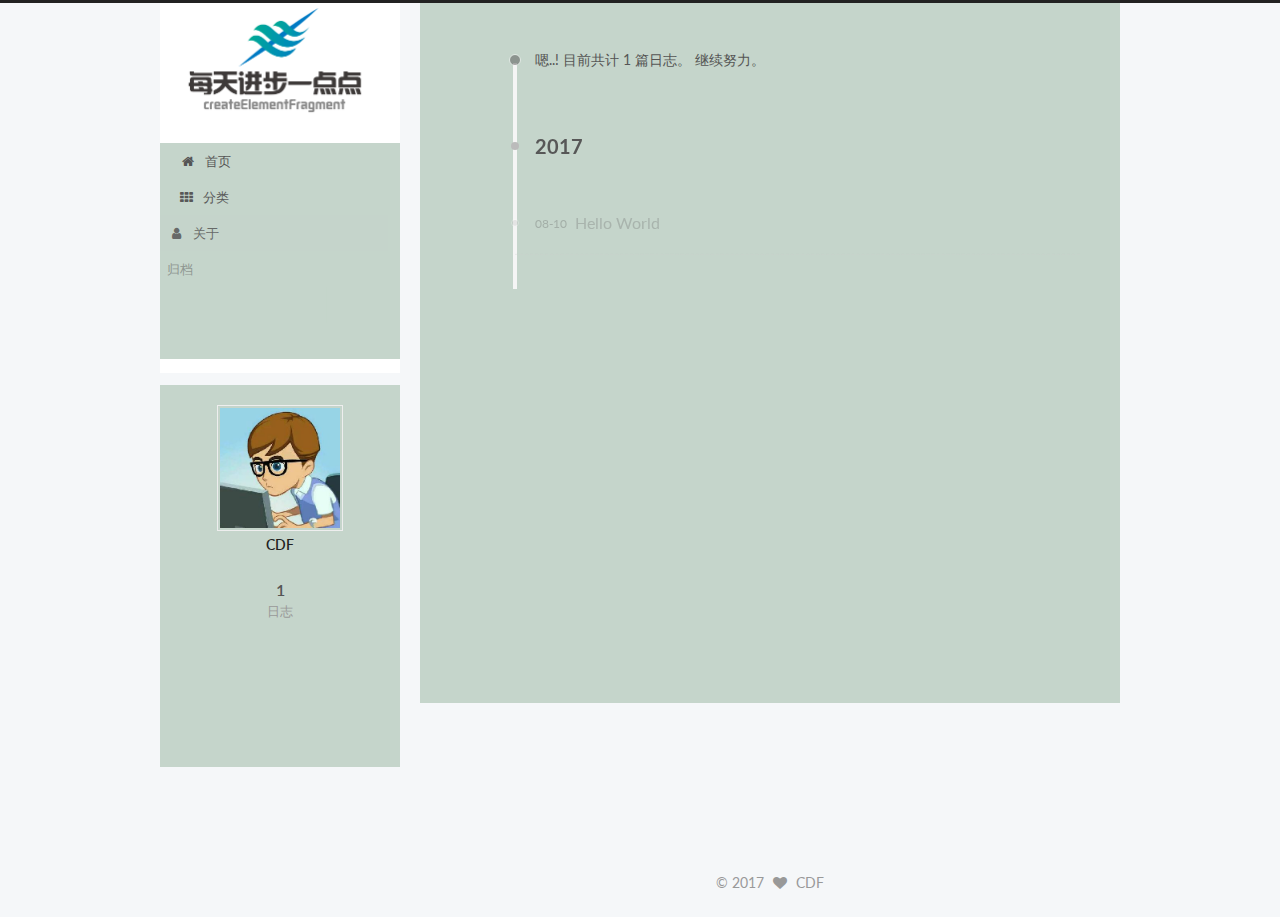
<file: archives/2017/08/index.html>
<!DOCTYPE html>



  


<html class="theme-next pisces use-motion" lang="zh-Hans">
<head>
  <meta charset="UTF-8"/>
<meta http-equiv="X-UA-Compatible" content="IE=edge" />
<meta name="viewport" content="width=device-width, initial-scale=1, maximum-scale=1"/>
<meta name="theme-color" content="#222">



  
  
    
    
  <script src="/lib/pace/pace.min.js?v=1.0.2"></script>
  <link href="/lib/pace/pace-theme-minimal.min.css?v=1.0.2" rel="stylesheet">







<meta http-equiv="Cache-Control" content="no-transform" />
<meta http-equiv="Cache-Control" content="no-siteapp" />















  
  
  <link href="/lib/fancybox/source/jquery.fancybox.css?v=2.1.5" rel="stylesheet" type="text/css" />




  
  
  
  

  
    
    
  

  

  

  

  

  
    
    
    <link href="//fonts.googleapis.com/css?family=Lato:300,300italic,400,400italic,700,700italic&subset=latin,latin-ext" rel="stylesheet" type="text/css">
  






<link href="/lib/font-awesome/css/font-awesome.min.css?v=4.6.2" rel="stylesheet" type="text/css" />

<link href="/css/main.css?v=5.1.2" rel="stylesheet" type="text/css" />


  <meta name="keywords" content="Hexo, NexT" />








  <link rel="shortcut icon" type="image/x-icon" href="/images/favicon.ico?v=5.1.2" />






<meta property="og:type" content="website">
<meta property="og:title" content="Hexo">
<meta property="og:url" content="http://yoursite.com/archives/2017/08/index.html">
<meta property="og:site_name" content="Hexo">
<meta property="og:locale" content="zh-Hans">
<meta name="twitter:card" content="summary">
<meta name="twitter:title" content="Hexo">



<script type="text/javascript" id="hexo.configurations">
  var NexT = window.NexT || {};
  var CONFIG = {
    root: '/',
    scheme: 'Pisces',
    sidebar: {"position":"left","display":"post","offset":12,"offset_float":12,"b2t":false,"scrollpercent":false,"onmobile":false},
    fancybox: true,
    tabs: true,
    motion: true,
    duoshuo: {
      userId: '0',
      author: '博主'
    },
    algolia: {
      applicationID: '',
      apiKey: '',
      indexName: '',
      hits: {"per_page":10},
      labels: {"input_placeholder":"Search for Posts","hits_empty":"We didn't find any results for the search: ${query}","hits_stats":"${hits} results found in ${time} ms"}
    }
  };
</script>



  <link rel="canonical" href="http://yoursite.com/archives/2017/08/"/>





  <title>归档 | Hexo</title>
  





  <script type="text/javascript">
    var _hmt = _hmt || [];
    (function() {
      var hm = document.createElement("script");
      hm.src = "https://hm.baidu.com/hm.js?e72437d836369987590d62cad8612b20";
      var s = document.getElementsByTagName("script")[0];
      s.parentNode.insertBefore(hm, s);
    })();
  </script>




</head>

<body itemscope itemtype="http://schema.org/WebPage" lang="zh-Hans">

  
  
    
  

  <div class="container sidebar-position-left  page-archive  ">
    <div class="headband"></div>

    <header id="header" class="header" itemscope itemtype="http://schema.org/WPHeader">
      <div class="header-inner"><div class="site-brand-wrapper">
  <div class="site-meta ">
    

    <div class="custom-logo-site-title">
      <a href="/"  class="brand" rel="start">
        <span class="logo-line-before"><i></i></span>
        <span class="site-title">Hexo</span>
        <span class="logo-line-after"><i></i></span>
      </a>
    </div>
      
        <p class="site-subtitle"></p>
      
  </div>

  <div class="site-nav-toggle">
    <button>
      <span class="btn-bar"></span>
      <span class="btn-bar"></span>
      <span class="btn-bar"></span>
    </button>
  </div>
</div>

<nav class="site-nav">
  

  
    <ul id="menu" class="menu">
      
        
        <li class="menu-item menu-item-home">
          <a href="/" rel="section">
            
              <i class="menu-item-icon fa fa-fw fa-home"></i> <br />
            
            首页
          </a>
        </li>
      
        
        <li class="menu-item menu-item-categories">
          <a href="/categories/" rel="section">
            
              <i class="menu-item-icon fa fa-fw fa-th"></i> <br />
            
            分类
          </a>
        </li>
      
        
        <li class="menu-item menu-item-about">
          <a href="/about/" rel="section">
            
              <i class="menu-item-icon fa fa-fw fa-user"></i> <br />
            
            关于
          </a>
        </li>
      
        
        <li class="menu-item menu-item-archives">
          <a href="/archives/" rel="section">
            
              <i class="menu-item-icon fa fa-fw fa-archive"></i> <br />
            
            归档
          </a>
        </li>
      
        
        <li class="menu-item menu-item-tags">
          <a href="/tags/" rel="section">
            
              <i class="menu-item-icon fa fa-fw fa-tags"></i> <br />
            
            标签
          </a>
        </li>
      

      
        <li class="menu-item menu-item-search">
          
            <a href="javascript:;" class="popup-trigger">
          
            
              <i class="menu-item-icon fa fa-search fa-fw"></i> <br />
            
            搜索
          </a>
        </li>
      
    </ul>
  

  
    <div class="site-search">
      
  <div class="popup search-popup local-search-popup">
  <div class="local-search-header clearfix">
    <span class="search-icon">
      <i class="fa fa-search"></i>
    </span>
    <span class="popup-btn-close">
      <i class="fa fa-times-circle"></i>
    </span>
    <div class="local-search-input-wrapper">
      <input autocomplete="off"
             placeholder="搜索..." spellcheck="false"
             type="text" id="local-search-input">
    </div>
  </div>
  <div id="local-search-result"></div>
</div>



    </div>
  
</nav>



 </div>
    </header>

    <main id="main" class="main">
      <div class="main-inner">
        <div class="content-wrap">
          <div id="content" class="content">
            

  
  
  
  <div class="post-block archive">
    <div id="posts" class="posts-collapse">
      <span class="archive-move-on"></span>

      <span class="archive-page-counter">
        
        
        
          
        
        嗯..! 目前共计 1 篇日志。 继续努力。
      </span>

      

        
        
        

        
          
          <div class="collection-title">
            <h2 class="archive-year motion-element" id="archive-year-2017">2017</h2>
          </div>
        
        

        

  <article class="post post-type-normal" itemscope itemtype="http://schema.org/Article">
    <header class="post-header">

      <h2 class="post-title">
        
            <a class="post-title-link" href="/2017/08/10/hello-world/" itemprop="url">
              
                <span itemprop="name">Hello World</span>
              
            </a>
        
      </h2>

      <div class="post-meta">
        <time class="post-time" itemprop="dateCreated"
              datetime="2017-08-10T22:05:55+08:00"
              content="2017-08-10" >
          08-10
        </time>
      </div>

    </header>
  </article>



      

    </div>
  </div>
  
  
  

  



          </div>
          


          

        </div>
        
          
  
  <div class="sidebar-toggle">
    <div class="sidebar-toggle-line-wrap">
      <span class="sidebar-toggle-line sidebar-toggle-line-first"></span>
      <span class="sidebar-toggle-line sidebar-toggle-line-middle"></span>
      <span class="sidebar-toggle-line sidebar-toggle-line-last"></span>
    </div>
  </div>

  <aside id="sidebar" class="sidebar">
    
    <div class="sidebar-inner">

      

      

      <section class="site-overview sidebar-panel sidebar-panel-active">
        <div class="site-author motion-element" itemprop="author" itemscope itemtype="http://schema.org/Person">
          <img class="site-author-image" itemprop="image"
               src="/images/avatar.gif"
               alt="CDF" />
          <p class="site-author-name" itemprop="name">CDF</p>
           
              <p class="site-description motion-element" itemprop="description"></p>
          
        </div>
        <nav class="site-state motion-element">

          
            <div class="site-state-item site-state-posts">
              <a href="/archives/">
                <span class="site-state-item-count">1</span>
                <span class="site-state-item-name">日志</span>
              </a>
            </div>
          

          

          

        </nav>

        

        <div class="links-of-author motion-element">
          
        </div>

        
        

        
        

        

<iframe frameborder="no" border="0" marginwidth="0" marginheight="0" width=330 height=86 src="//music.163.com/outchain/player?type=2&id=27731340&auto=1&height=66"></iframe>

      </section>

      

      

    </div>
  </aside>


        
      </div>
    </main>

    <footer id="footer" class="footer">
      <div class="footer-inner">
        <div class="copyright" >
  
  &copy; 
  <span itemprop="copyrightYear">2017</span>
  <span class="with-love">
    <i class="fa fa-heart"></i>
  </span>
  <span class="author" itemprop="copyrightHolder">CDF</span>
</div>



        







        
      </div>
    </footer>

    
      <div class="back-to-top">
        <i class="fa fa-arrow-up"></i>
        
      </div>
    

  </div>

  

<script type="text/javascript">
  if (Object.prototype.toString.call(window.Promise) !== '[object Function]') {
    window.Promise = null;
  }
</script>









  












  
  <script type="text/javascript" src="/lib/jquery/index.js?v=2.1.3"></script>

  
  <script type="text/javascript" src="/lib/fastclick/lib/fastclick.min.js?v=1.0.6"></script>

  
  <script type="text/javascript" src="/lib/jquery_lazyload/jquery.lazyload.js?v=1.9.7"></script>

  
  <script type="text/javascript" src="/lib/velocity/velocity.min.js?v=1.2.1"></script>

  
  <script type="text/javascript" src="/lib/velocity/velocity.ui.min.js?v=1.2.1"></script>

  
  <script type="text/javascript" src="/lib/fancybox/source/jquery.fancybox.pack.js?v=2.1.5"></script>


  


  <script type="text/javascript" src="/js/src/utils.js?v=5.1.2"></script>

  <script type="text/javascript" src="/js/src/motion.js?v=5.1.2"></script>



  
  


  <script type="text/javascript" src="/js/src/affix.js?v=5.1.2"></script>

  <script type="text/javascript" src="/js/src/schemes/pisces.js?v=5.1.2"></script>



  
  
    <script type="text/javascript" id="motion.page.archive">
      $('.archive-year').velocity('transition.slideLeftIn');
    </script>
  


  


  <script type="text/javascript" src="/js/src/bootstrap.js?v=5.1.2"></script>



  


  




	





  





  






  

  <script type="text/javascript">
    // Popup Window;
    var isfetched = false;
    var isXml = true;
    // Search DB path;
    var search_path = "search.xml";
    if (search_path.length === 0) {
      search_path = "search.xml";
    } else if (/json$/i.test(search_path)) {
      isXml = false;
    }
    var path = "/" + search_path;
    // monitor main search box;

    var onPopupClose = function (e) {
      $('.popup').hide();
      $('#local-search-input').val('');
      $('.search-result-list').remove();
      $('#no-result').remove();
      $(".local-search-pop-overlay").remove();
      $('body').css('overflow', '');
    }

    function proceedsearch() {
      $("body")
        .append('<div class="search-popup-overlay local-search-pop-overlay"></div>')
        .css('overflow', 'hidden');
      $('.search-popup-overlay').click(onPopupClose);
      $('.popup').toggle();
      var $localSearchInput = $('#local-search-input');
      $localSearchInput.attr("autocapitalize", "none");
      $localSearchInput.attr("autocorrect", "off");
      $localSearchInput.focus();
    }

    // search function;
    var searchFunc = function(path, search_id, content_id) {
      'use strict';

      // start loading animation
      $("body")
        .append('<div class="search-popup-overlay local-search-pop-overlay">' +
          '<div id="search-loading-icon">' +
          '<i class="fa fa-spinner fa-pulse fa-5x fa-fw"></i>' +
          '</div>' +
          '</div>')
        .css('overflow', 'hidden');
      $("#search-loading-icon").css('margin', '20% auto 0 auto').css('text-align', 'center');

      $.ajax({
        url: path,
        dataType: isXml ? "xml" : "json",
        async: true,
        success: function(res) {
          // get the contents from search data
          isfetched = true;
          $('.popup').detach().appendTo('.header-inner');
          var datas = isXml ? $("entry", res).map(function() {
            return {
              title: $("title", this).text(),
              content: $("content",this).text(),
              url: $("url" , this).text()
            };
          }).get() : res;
          var input = document.getElementById(search_id);
          var resultContent = document.getElementById(content_id);
          var inputEventFunction = function() {
            var searchText = input.value.trim().toLowerCase();
            var keywords = searchText.split(/[\s\-]+/);
            if (keywords.length > 1) {
              keywords.push(searchText);
            }
            var resultItems = [];
            if (searchText.length > 0) {
              // perform local searching
              datas.forEach(function(data) {
                var isMatch = false;
                var hitCount = 0;
                var searchTextCount = 0;
                var title = data.title.trim();
                var titleInLowerCase = title.toLowerCase();
                var content = data.content.trim().replace(/<[^>]+>/g,"");
                var contentInLowerCase = content.toLowerCase();
                var articleUrl = decodeURIComponent(data.url);
                var indexOfTitle = [];
                var indexOfContent = [];
                // only match articles with not empty titles
                if(title != '') {
                  keywords.forEach(function(keyword) {
                    function getIndexByWord(word, text, caseSensitive) {
                      var wordLen = word.length;
                      if (wordLen === 0) {
                        return [];
                      }
                      var startPosition = 0, position = [], index = [];
                      if (!caseSensitive) {
                        text = text.toLowerCase();
                        word = word.toLowerCase();
                      }
                      while ((position = text.indexOf(word, startPosition)) > -1) {
                        index.push({position: position, word: word});
                        startPosition = position + wordLen;
                      }
                      return index;
                    }

                    indexOfTitle = indexOfTitle.concat(getIndexByWord(keyword, titleInLowerCase, false));
                    indexOfContent = indexOfContent.concat(getIndexByWord(keyword, contentInLowerCase, false));
                  });
                  if (indexOfTitle.length > 0 || indexOfContent.length > 0) {
                    isMatch = true;
                    hitCount = indexOfTitle.length + indexOfContent.length;
                  }
                }

                // show search results

                if (isMatch) {
                  // sort index by position of keyword

                  [indexOfTitle, indexOfContent].forEach(function (index) {
                    index.sort(function (itemLeft, itemRight) {
                      if (itemRight.position !== itemLeft.position) {
                        return itemRight.position - itemLeft.position;
                      } else {
                        return itemLeft.word.length - itemRight.word.length;
                      }
                    });
                  });

                  // merge hits into slices

                  function mergeIntoSlice(text, start, end, index) {
                    var item = index[index.length - 1];
                    var position = item.position;
                    var word = item.word;
                    var hits = [];
                    var searchTextCountInSlice = 0;
                    while (position + word.length <= end && index.length != 0) {
                      if (word === searchText) {
                        searchTextCountInSlice++;
                      }
                      hits.push({position: position, length: word.length});
                      var wordEnd = position + word.length;

                      // move to next position of hit

                      index.pop();
                      while (index.length != 0) {
                        item = index[index.length - 1];
                        position = item.position;
                        word = item.word;
                        if (wordEnd > position) {
                          index.pop();
                        } else {
                          break;
                        }
                      }
                    }
                    searchTextCount += searchTextCountInSlice;
                    return {
                      hits: hits,
                      start: start,
                      end: end,
                      searchTextCount: searchTextCountInSlice
                    };
                  }

                  var slicesOfTitle = [];
                  if (indexOfTitle.length != 0) {
                    slicesOfTitle.push(mergeIntoSlice(title, 0, title.length, indexOfTitle));
                  }

                  var slicesOfContent = [];
                  while (indexOfContent.length != 0) {
                    var item = indexOfContent[indexOfContent.length - 1];
                    var position = item.position;
                    var word = item.word;
                    // cut out 100 characters
                    var start = position - 20;
                    var end = position + 80;
                    if(start < 0){
                      start = 0;
                    }
                    if (end < position + word.length) {
                      end = position + word.length;
                    }
                    if(end > content.length){
                      end = content.length;
                    }
                    slicesOfContent.push(mergeIntoSlice(content, start, end, indexOfContent));
                  }

                  // sort slices in content by search text's count and hits' count

                  slicesOfContent.sort(function (sliceLeft, sliceRight) {
                    if (sliceLeft.searchTextCount !== sliceRight.searchTextCount) {
                      return sliceRight.searchTextCount - sliceLeft.searchTextCount;
                    } else if (sliceLeft.hits.length !== sliceRight.hits.length) {
                      return sliceRight.hits.length - sliceLeft.hits.length;
                    } else {
                      return sliceLeft.start - sliceRight.start;
                    }
                  });

                  // select top N slices in content

                  var upperBound = parseInt('1');
                  if (upperBound >= 0) {
                    slicesOfContent = slicesOfContent.slice(0, upperBound);
                  }

                  // highlight title and content

                  function highlightKeyword(text, slice) {
                    var result = '';
                    var prevEnd = slice.start;
                    slice.hits.forEach(function (hit) {
                      result += text.substring(prevEnd, hit.position);
                      var end = hit.position + hit.length;
                      result += '<b class="search-keyword">' + text.substring(hit.position, end) + '</b>';
                      prevEnd = end;
                    });
                    result += text.substring(prevEnd, slice.end);
                    return result;
                  }

                  var resultItem = '';

                  if (slicesOfTitle.length != 0) {
                    resultItem += "<li><a href='" + articleUrl + "' class='search-result-title'>" + highlightKeyword(title, slicesOfTitle[0]) + "</a>";
                  } else {
                    resultItem += "<li><a href='" + articleUrl + "' class='search-result-title'>" + title + "</a>";
                  }

                  slicesOfContent.forEach(function (slice) {
                    resultItem += "<a href='" + articleUrl + "'>" +
                      "<p class=\"search-result\">" + highlightKeyword(content, slice) +
                      "...</p>" + "</a>";
                  });

                  resultItem += "</li>";
                  resultItems.push({
                    item: resultItem,
                    searchTextCount: searchTextCount,
                    hitCount: hitCount,
                    id: resultItems.length
                  });
                }
              })
            };
            if (keywords.length === 1 && keywords[0] === "") {
              resultContent.innerHTML = '<div id="no-result"><i class="fa fa-search fa-5x" /></div>'
            } else if (resultItems.length === 0) {
              resultContent.innerHTML = '<div id="no-result"><i class="fa fa-frown-o fa-5x" /></div>'
            } else {
              resultItems.sort(function (resultLeft, resultRight) {
                if (resultLeft.searchTextCount !== resultRight.searchTextCount) {
                  return resultRight.searchTextCount - resultLeft.searchTextCount;
                } else if (resultLeft.hitCount !== resultRight.hitCount) {
                  return resultRight.hitCount - resultLeft.hitCount;
                } else {
                  return resultRight.id - resultLeft.id;
                }
              });
              var searchResultList = '<ul class=\"search-result-list\">';
              resultItems.forEach(function (result) {
                searchResultList += result.item;
              })
              searchResultList += "</ul>";
              resultContent.innerHTML = searchResultList;
            }
          }

          if ('auto' === 'auto') {
            input.addEventListener('input', inputEventFunction);
          } else {
            $('.search-icon').click(inputEventFunction);
            input.addEventListener('keypress', function (event) {
              if (event.keyCode === 13) {
                inputEventFunction();
              }
            });
          }

          // remove loading animation
          $(".local-search-pop-overlay").remove();
          $('body').css('overflow', '');

          proceedsearch();
        }
      });
    }

    // handle and trigger popup window;
    $('.popup-trigger').click(function(e) {
      e.stopPropagation();
      if (isfetched === false) {
        searchFunc(path, 'local-search-input', 'local-search-result');
      } else {
        proceedsearch();
      };
    });

    $('.popup-btn-close').click(onPopupClose);
    $('.popup').click(function(e){
      e.stopPropagation();
    });
    $(document).on('keyup', function (event) {
      var shouldDismissSearchPopup = event.which === 27 &&
        $('.search-popup').is(':visible');
      if (shouldDismissSearchPopup) {
        onPopupClose();
      }
    });
  </script>





  

  

  

  

  

  

  
  
  <script>
    $(".menu-item").stop(true).velocity("transition.slideLeftBigIn", { stagger: 200 });
  </script>
  
  <script type="text/javascript" src="/js/src/love.js"></script>
</body>

</html>
</file>
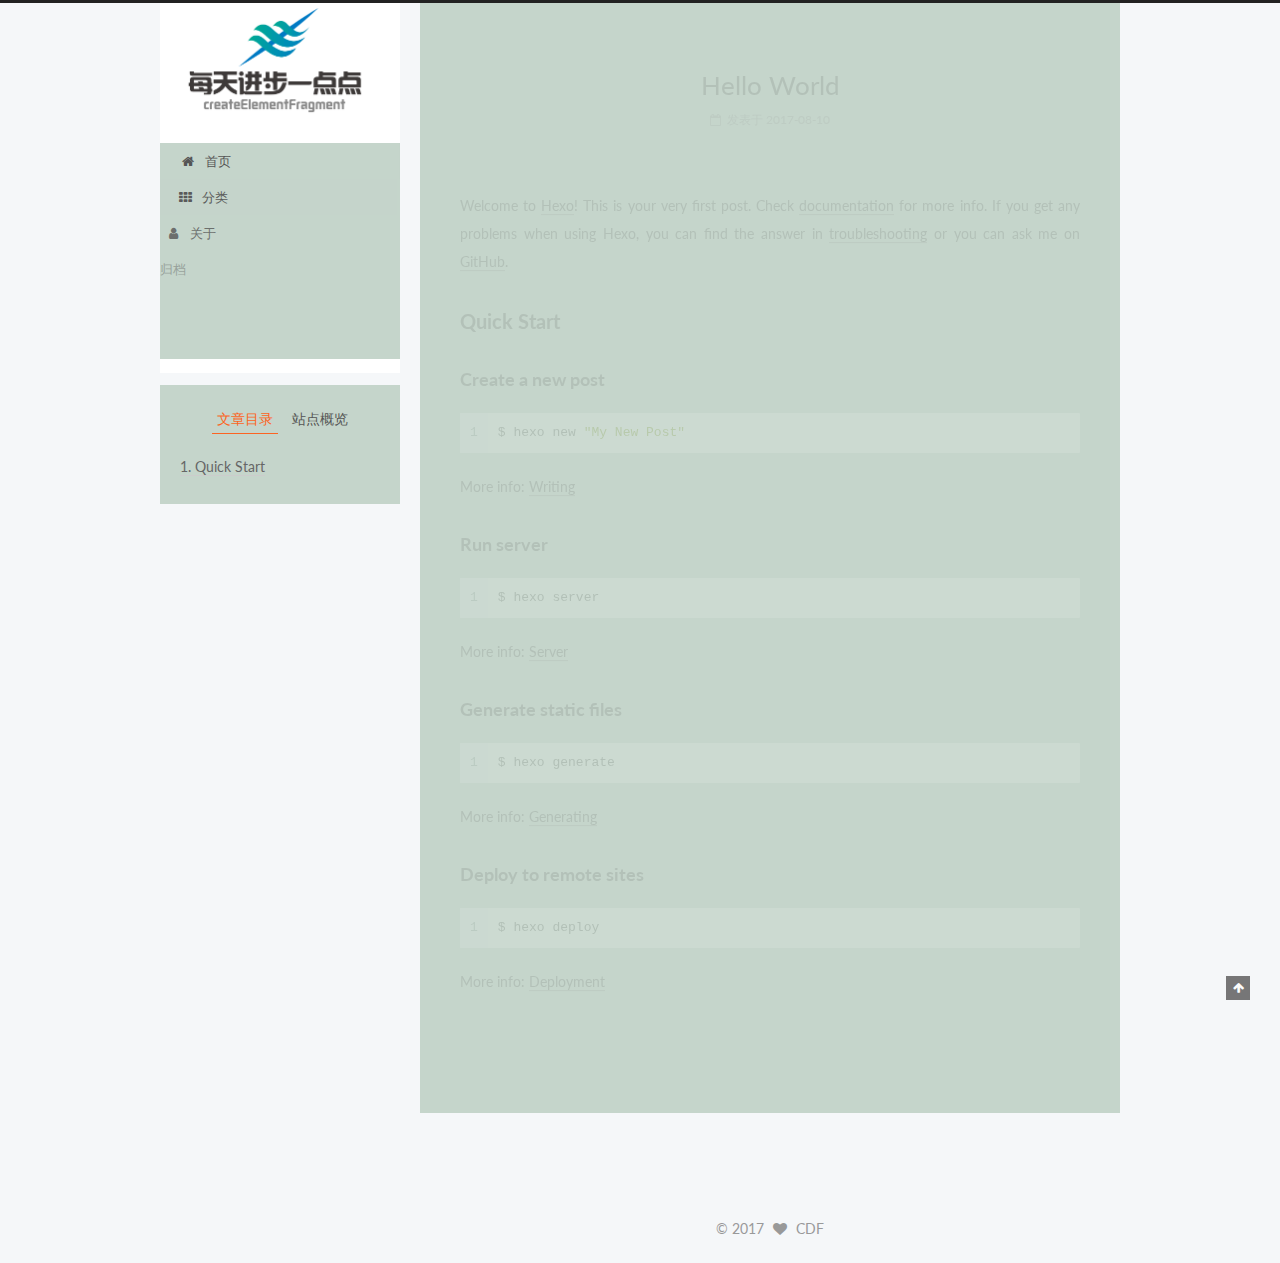
<file: 2017/08/10/hello-world/index.html>
<!DOCTYPE html>



  


<html class="theme-next pisces use-motion" lang="zh-Hans">
<head>
  <meta charset="UTF-8"/>
<meta http-equiv="X-UA-Compatible" content="IE=edge" />
<meta name="viewport" content="width=device-width, initial-scale=1, maximum-scale=1"/>
<meta name="theme-color" content="#222">



  
  
    
    
  <script src="/lib/pace/pace.min.js?v=1.0.2"></script>
  <link href="/lib/pace/pace-theme-minimal.min.css?v=1.0.2" rel="stylesheet">







<meta http-equiv="Cache-Control" content="no-transform" />
<meta http-equiv="Cache-Control" content="no-siteapp" />















  
  
  <link href="/lib/fancybox/source/jquery.fancybox.css?v=2.1.5" rel="stylesheet" type="text/css" />




  
  
  
  

  
    
    
  

  

  

  

  

  
    
    
    <link href="//fonts.googleapis.com/css?family=Lato:300,300italic,400,400italic,700,700italic&subset=latin,latin-ext" rel="stylesheet" type="text/css">
  






<link href="/lib/font-awesome/css/font-awesome.min.css?v=4.6.2" rel="stylesheet" type="text/css" />

<link href="/css/main.css?v=5.1.2" rel="stylesheet" type="text/css" />


  <meta name="keywords" content="Hexo, NexT" />








  <link rel="shortcut icon" type="image/x-icon" href="/images/favicon.ico?v=5.1.2" />






<meta name="description" content="Welcome to Hexo! This is your very first post. Check documentation for more info. If you get any problems when using Hexo, you can find the answer in troubleshooting or you can ask me on GitHub. Quick">
<meta property="og:type" content="article">
<meta property="og:title" content="Hello World">
<meta property="og:url" content="http://yoursite.com/2017/08/10/hello-world/index.html">
<meta property="og:site_name" content="Hexo">
<meta property="og:description" content="Welcome to Hexo! This is your very first post. Check documentation for more info. If you get any problems when using Hexo, you can find the answer in troubleshooting or you can ask me on GitHub. Quick">
<meta property="og:locale" content="zh-Hans">
<meta property="og:updated_time" content="2017-08-10T14:05:55.934Z">
<meta name="twitter:card" content="summary">
<meta name="twitter:title" content="Hello World">
<meta name="twitter:description" content="Welcome to Hexo! This is your very first post. Check documentation for more info. If you get any problems when using Hexo, you can find the answer in troubleshooting or you can ask me on GitHub. Quick">



<script type="text/javascript" id="hexo.configurations">
  var NexT = window.NexT || {};
  var CONFIG = {
    root: '/',
    scheme: 'Pisces',
    sidebar: {"position":"left","display":"post","offset":12,"offset_float":12,"b2t":false,"scrollpercent":false,"onmobile":false},
    fancybox: true,
    tabs: true,
    motion: true,
    duoshuo: {
      userId: '0',
      author: '博主'
    },
    algolia: {
      applicationID: '',
      apiKey: '',
      indexName: '',
      hits: {"per_page":10},
      labels: {"input_placeholder":"Search for Posts","hits_empty":"We didn't find any results for the search: ${query}","hits_stats":"${hits} results found in ${time} ms"}
    }
  };
</script>



  <link rel="canonical" href="http://yoursite.com/2017/08/10/hello-world/"/>





  <title>Hello World | Hexo</title>
  





  <script type="text/javascript">
    var _hmt = _hmt || [];
    (function() {
      var hm = document.createElement("script");
      hm.src = "https://hm.baidu.com/hm.js?e72437d836369987590d62cad8612b20";
      var s = document.getElementsByTagName("script")[0];
      s.parentNode.insertBefore(hm, s);
    })();
  </script>




</head>

<body itemscope itemtype="http://schema.org/WebPage" lang="zh-Hans">

  
  
    
  

  <div class="container sidebar-position-left page-post-detail ">
    <div class="headband"></div>

    <header id="header" class="header" itemscope itemtype="http://schema.org/WPHeader">
      <div class="header-inner"><div class="site-brand-wrapper">
  <div class="site-meta ">
    

    <div class="custom-logo-site-title">
      <a href="/"  class="brand" rel="start">
        <span class="logo-line-before"><i></i></span>
        <span class="site-title">Hexo</span>
        <span class="logo-line-after"><i></i></span>
      </a>
    </div>
      
        <p class="site-subtitle"></p>
      
  </div>

  <div class="site-nav-toggle">
    <button>
      <span class="btn-bar"></span>
      <span class="btn-bar"></span>
      <span class="btn-bar"></span>
    </button>
  </div>
</div>

<nav class="site-nav">
  

  
    <ul id="menu" class="menu">
      
        
        <li class="menu-item menu-item-home">
          <a href="/" rel="section">
            
              <i class="menu-item-icon fa fa-fw fa-home"></i> <br />
            
            首页
          </a>
        </li>
      
        
        <li class="menu-item menu-item-categories">
          <a href="/categories/" rel="section">
            
              <i class="menu-item-icon fa fa-fw fa-th"></i> <br />
            
            分类
          </a>
        </li>
      
        
        <li class="menu-item menu-item-about">
          <a href="/about/" rel="section">
            
              <i class="menu-item-icon fa fa-fw fa-user"></i> <br />
            
            关于
          </a>
        </li>
      
        
        <li class="menu-item menu-item-archives">
          <a href="/archives/" rel="section">
            
              <i class="menu-item-icon fa fa-fw fa-archive"></i> <br />
            
            归档
          </a>
        </li>
      
        
        <li class="menu-item menu-item-tags">
          <a href="/tags/" rel="section">
            
              <i class="menu-item-icon fa fa-fw fa-tags"></i> <br />
            
            标签
          </a>
        </li>
      

      
        <li class="menu-item menu-item-search">
          
            <a href="javascript:;" class="popup-trigger">
          
            
              <i class="menu-item-icon fa fa-search fa-fw"></i> <br />
            
            搜索
          </a>
        </li>
      
    </ul>
  

  
    <div class="site-search">
      
  <div class="popup search-popup local-search-popup">
  <div class="local-search-header clearfix">
    <span class="search-icon">
      <i class="fa fa-search"></i>
    </span>
    <span class="popup-btn-close">
      <i class="fa fa-times-circle"></i>
    </span>
    <div class="local-search-input-wrapper">
      <input autocomplete="off"
             placeholder="搜索..." spellcheck="false"
             type="text" id="local-search-input">
    </div>
  </div>
  <div id="local-search-result"></div>
</div>



    </div>
  
</nav>



 </div>
    </header>

    <main id="main" class="main">
      <div class="main-inner">
        <div class="content-wrap">
          <div id="content" class="content">
            

  <div id="posts" class="posts-expand">
    

  

  
  
  

  <article class="post post-type-normal" itemscope itemtype="http://schema.org/Article">
  
  
  
  <div class="post-block">
    <link itemprop="mainEntityOfPage" href="http://yoursite.com/2017/08/10/hello-world/">

    <span hidden itemprop="author" itemscope itemtype="http://schema.org/Person">
      <meta itemprop="name" content="CDF">
      <meta itemprop="description" content="">
      <meta itemprop="image" content="/images/avatar.gif">
    </span>

    <span hidden itemprop="publisher" itemscope itemtype="http://schema.org/Organization">
      <meta itemprop="name" content="Hexo">
    </span>

    
      <header class="post-header">

        
        
          <h1 class="post-title" itemprop="name headline">Hello World</h1>
        

        <div class="post-meta">
          <span class="post-time">
            
              <span class="post-meta-item-icon">
                <i class="fa fa-calendar-o"></i>
              </span>
              
                <span class="post-meta-item-text">发表于</span>
              
              <time title="创建于" itemprop="dateCreated datePublished" datetime="2017-08-10T22:05:55+08:00">
                2017-08-10
              </time>
            

            

            
          </span>

          

          
            
          

          
          

          

          

          

        </div>
      </header>
    

    
    
    
    <div class="post-body" itemprop="articleBody">

      
      

      
        <p>Welcome to <a href="https://hexo.io/" target="_blank" rel="external">Hexo</a>! This is your very first post. Check <a href="https://hexo.io/docs/" target="_blank" rel="external">documentation</a> for more info. If you get any problems when using Hexo, you can find the answer in <a href="https://hexo.io/docs/troubleshooting.html" target="_blank" rel="external">troubleshooting</a> or you can ask me on <a href="https://github.com/hexojs/hexo/issues" target="_blank" rel="external">GitHub</a>.</p>
<h2 id="Quick-Start"><a href="#Quick-Start" class="headerlink" title="Quick Start"></a>Quick Start</h2><h3 id="Create-a-new-post"><a href="#Create-a-new-post" class="headerlink" title="Create a new post"></a>Create a new post</h3><figure class="highlight bash"><table><tr><td class="gutter"><pre><div class="line">1</div></pre></td><td class="code"><pre><div class="line">$ hexo new <span class="string">"My New Post"</span></div></pre></td></tr></table></figure>
<p>More info: <a href="https://hexo.io/docs/writing.html" target="_blank" rel="external">Writing</a></p>
<h3 id="Run-server"><a href="#Run-server" class="headerlink" title="Run server"></a>Run server</h3><figure class="highlight bash"><table><tr><td class="gutter"><pre><div class="line">1</div></pre></td><td class="code"><pre><div class="line">$ hexo server</div></pre></td></tr></table></figure>
<p>More info: <a href="https://hexo.io/docs/server.html" target="_blank" rel="external">Server</a></p>
<h3 id="Generate-static-files"><a href="#Generate-static-files" class="headerlink" title="Generate static files"></a>Generate static files</h3><figure class="highlight bash"><table><tr><td class="gutter"><pre><div class="line">1</div></pre></td><td class="code"><pre><div class="line">$ hexo generate</div></pre></td></tr></table></figure>
<p>More info: <a href="https://hexo.io/docs/generating.html" target="_blank" rel="external">Generating</a></p>
<h3 id="Deploy-to-remote-sites"><a href="#Deploy-to-remote-sites" class="headerlink" title="Deploy to remote sites"></a>Deploy to remote sites</h3><figure class="highlight bash"><table><tr><td class="gutter"><pre><div class="line">1</div></pre></td><td class="code"><pre><div class="line">$ hexo deploy</div></pre></td></tr></table></figure>
<p>More info: <a href="https://hexo.io/docs/deployment.html" target="_blank" rel="external">Deployment</a></p>

      
    </div>
    
    
    

    

    

    

    <footer class="post-footer">
      

      
      
      

      

      
      
    </footer>
  </div>
  
  
  
  </article>



    <div class="post-spread">
      
    </div>
  </div>


          </div>
          


          
  <div class="comments" id="comments">
    
  </div>


        </div>
        
          
  
  <div class="sidebar-toggle">
    <div class="sidebar-toggle-line-wrap">
      <span class="sidebar-toggle-line sidebar-toggle-line-first"></span>
      <span class="sidebar-toggle-line sidebar-toggle-line-middle"></span>
      <span class="sidebar-toggle-line sidebar-toggle-line-last"></span>
    </div>
  </div>

  <aside id="sidebar" class="sidebar">
    
    <div class="sidebar-inner">

      

      
        <ul class="sidebar-nav motion-element">
          <li class="sidebar-nav-toc sidebar-nav-active" data-target="post-toc-wrap" >
            文章目录
          </li>
          <li class="sidebar-nav-overview" data-target="site-overview">
            站点概览
          </li>
        </ul>
      

      <section class="site-overview sidebar-panel">
        <div class="site-author motion-element" itemprop="author" itemscope itemtype="http://schema.org/Person">
          <img class="site-author-image" itemprop="image"
               src="/images/avatar.gif"
               alt="CDF" />
          <p class="site-author-name" itemprop="name">CDF</p>
           
              <p class="site-description motion-element" itemprop="description"></p>
          
        </div>
        <nav class="site-state motion-element">

          
            <div class="site-state-item site-state-posts">
              <a href="/archives/">
                <span class="site-state-item-count">1</span>
                <span class="site-state-item-name">日志</span>
              </a>
            </div>
          

          

          

        </nav>

        

        <div class="links-of-author motion-element">
          
        </div>

        
        

        
        

        

<iframe frameborder="no" border="0" marginwidth="0" marginheight="0" width=330 height=86 src="//music.163.com/outchain/player?type=2&id=27731340&auto=1&height=66"></iframe>

      </section>

      
      <!--noindex-->
        <section class="post-toc-wrap motion-element sidebar-panel sidebar-panel-active">
          <div class="post-toc">

            
              
            

            
              <div class="post-toc-content"><ol class="nav"><li class="nav-item nav-level-2"><a class="nav-link" href="#Quick-Start"><span class="nav-number">1.</span> <span class="nav-text">Quick Start</span></a><ol class="nav-child"><li class="nav-item nav-level-3"><a class="nav-link" href="#Create-a-new-post"><span class="nav-number">1.1.</span> <span class="nav-text">Create a new post</span></a></li><li class="nav-item nav-level-3"><a class="nav-link" href="#Run-server"><span class="nav-number">1.2.</span> <span class="nav-text">Run server</span></a></li><li class="nav-item nav-level-3"><a class="nav-link" href="#Generate-static-files"><span class="nav-number">1.3.</span> <span class="nav-text">Generate static files</span></a></li><li class="nav-item nav-level-3"><a class="nav-link" href="#Deploy-to-remote-sites"><span class="nav-number">1.4.</span> <span class="nav-text">Deploy to remote sites</span></a></li></ol></li></ol></div>
            

          </div>
        </section>
      <!--/noindex-->
      

      

    </div>
  </aside>


        
      </div>
    </main>

    <footer id="footer" class="footer">
      <div class="footer-inner">
        <div class="copyright" >
  
  &copy; 
  <span itemprop="copyrightYear">2017</span>
  <span class="with-love">
    <i class="fa fa-heart"></i>
  </span>
  <span class="author" itemprop="copyrightHolder">CDF</span>
</div>



        







        
      </div>
    </footer>

    
      <div class="back-to-top">
        <i class="fa fa-arrow-up"></i>
        
      </div>
    

  </div>

  

<script type="text/javascript">
  if (Object.prototype.toString.call(window.Promise) !== '[object Function]') {
    window.Promise = null;
  }
</script>









  












  
  <script type="text/javascript" src="/lib/jquery/index.js?v=2.1.3"></script>

  
  <script type="text/javascript" src="/lib/fastclick/lib/fastclick.min.js?v=1.0.6"></script>

  
  <script type="text/javascript" src="/lib/jquery_lazyload/jquery.lazyload.js?v=1.9.7"></script>

  
  <script type="text/javascript" src="/lib/velocity/velocity.min.js?v=1.2.1"></script>

  
  <script type="text/javascript" src="/lib/velocity/velocity.ui.min.js?v=1.2.1"></script>

  
  <script type="text/javascript" src="/lib/fancybox/source/jquery.fancybox.pack.js?v=2.1.5"></script>


  


  <script type="text/javascript" src="/js/src/utils.js?v=5.1.2"></script>

  <script type="text/javascript" src="/js/src/motion.js?v=5.1.2"></script>



  
  


  <script type="text/javascript" src="/js/src/affix.js?v=5.1.2"></script>

  <script type="text/javascript" src="/js/src/schemes/pisces.js?v=5.1.2"></script>



  
  <script type="text/javascript" src="/js/src/scrollspy.js?v=5.1.2"></script>
<script type="text/javascript" src="/js/src/post-details.js?v=5.1.2"></script>



  


  <script type="text/javascript" src="/js/src/bootstrap.js?v=5.1.2"></script>



  


  




	





  





  






  

  <script type="text/javascript">
    // Popup Window;
    var isfetched = false;
    var isXml = true;
    // Search DB path;
    var search_path = "search.xml";
    if (search_path.length === 0) {
      search_path = "search.xml";
    } else if (/json$/i.test(search_path)) {
      isXml = false;
    }
    var path = "/" + search_path;
    // monitor main search box;

    var onPopupClose = function (e) {
      $('.popup').hide();
      $('#local-search-input').val('');
      $('.search-result-list').remove();
      $('#no-result').remove();
      $(".local-search-pop-overlay").remove();
      $('body').css('overflow', '');
    }

    function proceedsearch() {
      $("body")
        .append('<div class="search-popup-overlay local-search-pop-overlay"></div>')
        .css('overflow', 'hidden');
      $('.search-popup-overlay').click(onPopupClose);
      $('.popup').toggle();
      var $localSearchInput = $('#local-search-input');
      $localSearchInput.attr("autocapitalize", "none");
      $localSearchInput.attr("autocorrect", "off");
      $localSearchInput.focus();
    }

    // search function;
    var searchFunc = function(path, search_id, content_id) {
      'use strict';

      // start loading animation
      $("body")
        .append('<div class="search-popup-overlay local-search-pop-overlay">' +
          '<div id="search-loading-icon">' +
          '<i class="fa fa-spinner fa-pulse fa-5x fa-fw"></i>' +
          '</div>' +
          '</div>')
        .css('overflow', 'hidden');
      $("#search-loading-icon").css('margin', '20% auto 0 auto').css('text-align', 'center');

      $.ajax({
        url: path,
        dataType: isXml ? "xml" : "json",
        async: true,
        success: function(res) {
          // get the contents from search data
          isfetched = true;
          $('.popup').detach().appendTo('.header-inner');
          var datas = isXml ? $("entry", res).map(function() {
            return {
              title: $("title", this).text(),
              content: $("content",this).text(),
              url: $("url" , this).text()
            };
          }).get() : res;
          var input = document.getElementById(search_id);
          var resultContent = document.getElementById(content_id);
          var inputEventFunction = function() {
            var searchText = input.value.trim().toLowerCase();
            var keywords = searchText.split(/[\s\-]+/);
            if (keywords.length > 1) {
              keywords.push(searchText);
            }
            var resultItems = [];
            if (searchText.length > 0) {
              // perform local searching
              datas.forEach(function(data) {
                var isMatch = false;
                var hitCount = 0;
                var searchTextCount = 0;
                var title = data.title.trim();
                var titleInLowerCase = title.toLowerCase();
                var content = data.content.trim().replace(/<[^>]+>/g,"");
                var contentInLowerCase = content.toLowerCase();
                var articleUrl = decodeURIComponent(data.url);
                var indexOfTitle = [];
                var indexOfContent = [];
                // only match articles with not empty titles
                if(title != '') {
                  keywords.forEach(function(keyword) {
                    function getIndexByWord(word, text, caseSensitive) {
                      var wordLen = word.length;
                      if (wordLen === 0) {
                        return [];
                      }
                      var startPosition = 0, position = [], index = [];
                      if (!caseSensitive) {
                        text = text.toLowerCase();
                        word = word.toLowerCase();
                      }
                      while ((position = text.indexOf(word, startPosition)) > -1) {
                        index.push({position: position, word: word});
                        startPosition = position + wordLen;
                      }
                      return index;
                    }

                    indexOfTitle = indexOfTitle.concat(getIndexByWord(keyword, titleInLowerCase, false));
                    indexOfContent = indexOfContent.concat(getIndexByWord(keyword, contentInLowerCase, false));
                  });
                  if (indexOfTitle.length > 0 || indexOfContent.length > 0) {
                    isMatch = true;
                    hitCount = indexOfTitle.length + indexOfContent.length;
                  }
                }

                // show search results

                if (isMatch) {
                  // sort index by position of keyword

                  [indexOfTitle, indexOfContent].forEach(function (index) {
                    index.sort(function (itemLeft, itemRight) {
                      if (itemRight.position !== itemLeft.position) {
                        return itemRight.position - itemLeft.position;
                      } else {
                        return itemLeft.word.length - itemRight.word.length;
                      }
                    });
                  });

                  // merge hits into slices

                  function mergeIntoSlice(text, start, end, index) {
                    var item = index[index.length - 1];
                    var position = item.position;
                    var word = item.word;
                    var hits = [];
                    var searchTextCountInSlice = 0;
                    while (position + word.length <= end && index.length != 0) {
                      if (word === searchText) {
                        searchTextCountInSlice++;
                      }
                      hits.push({position: position, length: word.length});
                      var wordEnd = position + word.length;

                      // move to next position of hit

                      index.pop();
                      while (index.length != 0) {
                        item = index[index.length - 1];
                        position = item.position;
                        word = item.word;
                        if (wordEnd > position) {
                          index.pop();
                        } else {
                          break;
                        }
                      }
                    }
                    searchTextCount += searchTextCountInSlice;
                    return {
                      hits: hits,
                      start: start,
                      end: end,
                      searchTextCount: searchTextCountInSlice
                    };
                  }

                  var slicesOfTitle = [];
                  if (indexOfTitle.length != 0) {
                    slicesOfTitle.push(mergeIntoSlice(title, 0, title.length, indexOfTitle));
                  }

                  var slicesOfContent = [];
                  while (indexOfContent.length != 0) {
                    var item = indexOfContent[indexOfContent.length - 1];
                    var position = item.position;
                    var word = item.word;
                    // cut out 100 characters
                    var start = position - 20;
                    var end = position + 80;
                    if(start < 0){
                      start = 0;
                    }
                    if (end < position + word.length) {
                      end = position + word.length;
                    }
                    if(end > content.length){
                      end = content.length;
                    }
                    slicesOfContent.push(mergeIntoSlice(content, start, end, indexOfContent));
                  }

                  // sort slices in content by search text's count and hits' count

                  slicesOfContent.sort(function (sliceLeft, sliceRight) {
                    if (sliceLeft.searchTextCount !== sliceRight.searchTextCount) {
                      return sliceRight.searchTextCount - sliceLeft.searchTextCount;
                    } else if (sliceLeft.hits.length !== sliceRight.hits.length) {
                      return sliceRight.hits.length - sliceLeft.hits.length;
                    } else {
                      return sliceLeft.start - sliceRight.start;
                    }
                  });

                  // select top N slices in content

                  var upperBound = parseInt('1');
                  if (upperBound >= 0) {
                    slicesOfContent = slicesOfContent.slice(0, upperBound);
                  }

                  // highlight title and content

                  function highlightKeyword(text, slice) {
                    var result = '';
                    var prevEnd = slice.start;
                    slice.hits.forEach(function (hit) {
                      result += text.substring(prevEnd, hit.position);
                      var end = hit.position + hit.length;
                      result += '<b class="search-keyword">' + text.substring(hit.position, end) + '</b>';
                      prevEnd = end;
                    });
                    result += text.substring(prevEnd, slice.end);
                    return result;
                  }

                  var resultItem = '';

                  if (slicesOfTitle.length != 0) {
                    resultItem += "<li><a href='" + articleUrl + "' class='search-result-title'>" + highlightKeyword(title, slicesOfTitle[0]) + "</a>";
                  } else {
                    resultItem += "<li><a href='" + articleUrl + "' class='search-result-title'>" + title + "</a>";
                  }

                  slicesOfContent.forEach(function (slice) {
                    resultItem += "<a href='" + articleUrl + "'>" +
                      "<p class=\"search-result\">" + highlightKeyword(content, slice) +
                      "...</p>" + "</a>";
                  });

                  resultItem += "</li>";
                  resultItems.push({
                    item: resultItem,
                    searchTextCount: searchTextCount,
                    hitCount: hitCount,
                    id: resultItems.length
                  });
                }
              })
            };
            if (keywords.length === 1 && keywords[0] === "") {
              resultContent.innerHTML = '<div id="no-result"><i class="fa fa-search fa-5x" /></div>'
            } else if (resultItems.length === 0) {
              resultContent.innerHTML = '<div id="no-result"><i class="fa fa-frown-o fa-5x" /></div>'
            } else {
              resultItems.sort(function (resultLeft, resultRight) {
                if (resultLeft.searchTextCount !== resultRight.searchTextCount) {
                  return resultRight.searchTextCount - resultLeft.searchTextCount;
                } else if (resultLeft.hitCount !== resultRight.hitCount) {
                  return resultRight.hitCount - resultLeft.hitCount;
                } else {
                  return resultRight.id - resultLeft.id;
                }
              });
              var searchResultList = '<ul class=\"search-result-list\">';
              resultItems.forEach(function (result) {
                searchResultList += result.item;
              })
              searchResultList += "</ul>";
              resultContent.innerHTML = searchResultList;
            }
          }

          if ('auto' === 'auto') {
            input.addEventListener('input', inputEventFunction);
          } else {
            $('.search-icon').click(inputEventFunction);
            input.addEventListener('keypress', function (event) {
              if (event.keyCode === 13) {
                inputEventFunction();
              }
            });
          }

          // remove loading animation
          $(".local-search-pop-overlay").remove();
          $('body').css('overflow', '');

          proceedsearch();
        }
      });
    }

    // handle and trigger popup window;
    $('.popup-trigger').click(function(e) {
      e.stopPropagation();
      if (isfetched === false) {
        searchFunc(path, 'local-search-input', 'local-search-result');
      } else {
        proceedsearch();
      };
    });

    $('.popup-btn-close').click(onPopupClose);
    $('.popup').click(function(e){
      e.stopPropagation();
    });
    $(document).on('keyup', function (event) {
      var shouldDismissSearchPopup = event.which === 27 &&
        $('.search-popup').is(':visible');
      if (shouldDismissSearchPopup) {
        onPopupClose();
      }
    });
  </script>





  

  

  

  

  

  

  
  
  <script>
    $(".menu-item").stop(true).velocity("transition.slideLeftBigIn", { stagger: 200 });
  </script>
  
  <script type="text/javascript" src="/js/src/love.js"></script>
</body>

</html>
</file>
<file: css/main.css>
/* normalize.css v3.0.2 | MIT License | git.io/normalize */
html {
  font-family: sans-serif; /* 1 */
  -ms-text-size-adjust: 100%; /* 2 */
  -webkit-text-size-adjust: 100%; /* 2 */
}
body {
  margin: 0;
}
article,
aside,
details,
figcaption,
figure,
footer,
header,
hgroup,
main,
menu,
nav,
section,
summary {
  display: block;
}
audio,
canvas,
progress,
video {
  display: inline-block; /* 1 */
  vertical-align: baseline; /* 2 */
}
audio:not([controls]) {
  display: none;
  height: 0;
}
[hidden],
template {
  display: none;
}
a {
  background-color: transparent;
}
a:active,
a:hover {
  outline: 0;
}
abbr[title] {
  border-bottom: 1px dotted;
}
b,
strong {
  font-weight: bold;
}
dfn {
  font-style: italic;
}
h1 {
  font-size: 2em;
  margin: 0.67em 0;
}
mark {
  background: #ff0;
  color: #000;
}
small {
  font-size: 80%;
}
sub,
sup {
  font-size: 75%;
  line-height: 0;
  position: relative;
  vertical-align: baseline;
}
sup {
  top: -0.5em;
}
sub {
  bottom: -0.25em;
}
img {
  border: 0;
}
svg:not(:root) {
  overflow: hidden;
}
figure {
  margin: 1em 40px;
}
hr {
  -moz-box-sizing: content-box;
  box-sizing: content-box;
  height: 0;
}
pre {
  overflow: auto;
}
code,
kbd,
pre,
samp {
  font-family: monospace, monospace;
  font-size: 1em;
}
button,
input,
optgroup,
select,
textarea {
  color: inherit; /* 1 */
  font: inherit; /* 2 */
  margin: 0; /* 3 */
}
button {
  overflow: visible;
}
button,
select {
  text-transform: none;
}
button,
html input[type="button"],
input[type="reset"],
input[type="submit"] {
  -webkit-appearance: button; /* 2 */
  cursor: pointer; /* 3 */
}
button[disabled],
html input[disabled] {
  cursor: default;
}
button::-moz-focus-inner,
input::-moz-focus-inner {
  border: 0;
  padding: 0;
}
input {
  line-height: normal;
}
input[type="checkbox"],
input[type="radio"] {
  box-sizing: border-box; /* 1 */
  padding: 0; /* 2 */
}
input[type="number"]::-webkit-inner-spin-button,
input[type="number"]::-webkit-outer-spin-button {
  height: auto;
}
input[type="search"] {
  -webkit-appearance: textfield; /* 1 */
  -moz-box-sizing: content-box;
  -webkit-box-sizing: content-box; /* 2 */
  box-sizing: content-box;
}
input[type="search"]::-webkit-search-cancel-button,
input[type="search"]::-webkit-search-decoration {
  -webkit-appearance: none;
}
fieldset {
  border: 1px solid #c0c0c0;
  margin: 0 2px;
  padding: 0.35em 0.625em 0.75em;
}
legend {
  border: 0; /* 1 */
  padding: 0; /* 2 */
}
textarea {
  overflow: auto;
}
optgroup {
  font-weight: bold;
}
table {
  border-collapse: collapse;
  border-spacing: 0;
}
td,
th {
  padding: 0;
}
::selection {
  background: #262a30;
  color: #fff;
}
body {
  position: relative;
  font-family: 'Lato', "PingFang SC", "Microsoft YaHei", sans-serif;
  font-size: 14px;
  line-height: 2;
  color: #555;
  background: #f5f7f9;
}
@media (max-width: 767px) {
  body {
    padding-right: 0 !important;
  }
}
@media (min-width: 768px) and (max-width: 991px) {
  body {
    padding-right: 0 !important;
  }
}
@media (min-width: 1600px) {
  body {
    font-size: 16px;
  }
}
h1,
h2,
h3,
h4,
h5,
h6 {
  margin: 0;
  padding: 0;
  font-weight: bold;
  line-height: 1.5;
  font-family: 'Lato', "PingFang SC", "Microsoft YaHei", sans-serif;
}
h2,
h3,
h4,
h5,
h6 {
  margin: 20px 0 15px;
}
h1 {
  font-size: 22px;
}
@media (max-width: 767px) {
  h1 {
    font-size: 18px;
  }
}
h2 {
  font-size: 20px;
}
@media (max-width: 767px) {
  h2 {
    font-size: 16px;
  }
}
h3 {
  font-size: 18px;
}
@media (max-width: 767px) {
  h3 {
    font-size: 14px;
  }
}
h4 {
  font-size: 16px;
}
@media (max-width: 767px) {
  h4 {
    font-size: 12px;
  }
}
h5 {
  font-size: 14px;
}
@media (max-width: 767px) {
  h5 {
    font-size: 10px;
  }
}
h6 {
  font-size: 12px;
}
@media (max-width: 767px) {
  h6 {
    font-size: 8px;
  }
}
p {
  margin: 0 0 20px 0;
}
a {
  color: #555;
  text-decoration: none;
  border-bottom: 1px solid #999;
  word-wrap: break-word;
}
a:hover {
  color: #222;
  border-bottom-color: #222;
}
blockquote {
  margin: 0;
  padding: 0;
}
img {
  display: block;
  margin: auto;
  max-width: 100%;
  height: auto;
}
hr {
  margin: 40px 0;
  height: 3px;
  border: none;
  background-color: #ddd;
  background-image: repeating-linear-gradient(-45deg, #fff, #fff 4px, transparent 4px, transparent 8px);
}
blockquote {
  padding: 0 15px;
  color: #666;
  border-left: 4px solid #ddd;
}
blockquote cite::before {
  content: "-";
  padding: 0 5px;
}
dt {
  font-weight: 700;
}
dd {
  margin: 0;
  padding: 0;
}
.text-left {
  text-align: left;
}
.text-center {
  text-align: center;
}
.text-right {
  text-align: right;
}
.text-justify {
  text-align: justify;
}
.text-nowrap {
  white-space: nowrap;
}
.text-lowercase {
  text-transform: lowercase;
}
.text-uppercase {
  text-transform: uppercase;
}
.text-capitalize {
  text-transform: capitalize;
}
.center-block {
  display: block;
  margin-left: auto;
  margin-right: auto;
}
.clearfix:before,
.clearfix:after {
  content: " ";
  display: table;
}
.clearfix:after {
  clear: both;
}
.pullquote {
  width: 45%;
}
.pullquote.left {
  float: left;
  margin-left: 5px;
  margin-right: 10px;
}
.pullquote.right {
  float: right;
  margin-left: 10px;
  margin-right: 5px;
}
.affix.affix.affix {
  position: fixed;
}
.translation {
  margin-top: -20px;
  font-size: 14px;
  color: #999;
}
.scrollbar-measure {
  width: 100px;
  height: 100px;
  overflow: scroll;
  position: absolute;
  top: -9999px;
}
.use-motion .motion-element {
  opacity: 0;
}
table {
  margin: 20px 0;
  width: 100%;
  border-collapse: collapse;
  border-spacing: 0;
  border: 1px solid #ddd;
  font-size: 14px;
  table-layout: fixed;
  word-wrap: break-all;
}
table>tbody>tr:nth-of-type(odd) {
  background-color: #f9f9f9;
}
table>tbody>tr:hover {
  background-color: #f5f5f5;
}
caption,
th,
td {
  padding: 8px;
  text-align: left;
  vertical-align: middle;
  font-weight: normal;
}
th,
td {
  border-bottom: 3px solid #ddd;
  border-right: 1px solid #eee;
}
th {
  padding-bottom: 10px;
  font-weight: 700;
}
td {
  border-bottom-width: 1px;
}
html,
body {
  height: 100%;
}
.container {
  position: relative;
  min-height: 100%;
}
.header-inner {
  margin: 0 auto;
  padding: 100px 0 70px;
  width: 700px;
}
@media (min-width: 1600px) {
  .container .header-inner {
    width: 900px;
  }
}
.main {
  padding-bottom: 150px;
}
.main-inner {
  margin: 0 auto;
  width: 700px;
}
@media (min-width: 1600px) {
  .container .main-inner {
    width: 900px;
  }
}
.footer {
  position: absolute;
  left: 0;
  bottom: 0;
  width: 100%;
  min-height: 50px;
}
.footer-inner {
  box-sizing: border-box;
  margin: 20px auto;
  width: 700px;
}
@media (min-width: 1600px) {
  .container .footer-inner {
    width: 900px;
  }
}
pre,
.highlight {
  overflow: auto;
  margin: 20px 0;
  padding: 0;
  font-size: 13px;
  color: #4d4d4c;
  background: #f7f7f7;
  line-height: 1.6;
}
pre,
code {
  font-family: consolas, Menlo, "PingFang SC", "Microsoft YaHei", monospace;
}
code {
  padding: 2px 4px;
  word-wrap: break-word;
  color: #555;
  background: #eee;
  border-radius: 3px;
  font-size: 13px;
}
pre code {
  padding: 0;
  color: #4d4d4c;
  background: none;
  text-shadow: none;
}
.highlight {
  border-radius: 1px;
}
.highlight pre {
  border: none;
  margin: 0;
  padding: 10px 0;
}
.highlight table {
  margin: 0;
  width: auto;
  border: none;
}
.highlight td {
  border: none;
  padding: 0;
}
.highlight figcaption {
  font-size: 1em;
  color: #4d4d4c;
  line-height: 1em;
  margin-bottom: 1em;
}
.highlight figcaption:before,
.highlight figcaption:after {
  content: " ";
  display: table;
}
.highlight figcaption:after {
  clear: both;
}
.highlight figcaption a {
  float: right;
  color: #4d4d4c;
}
.highlight figcaption a:hover {
  border-bottom-color: #4d4d4c;
}
.highlight .gutter pre {
  padding-left: 10px;
  padding-right: 10px;
  color: #869194;
  text-align: right;
  background-color: #eff2f3;
}
.highlight .code pre {
  width: 100%;
  padding-left: 10px;
  padding-right: 10px;
  background-color: #f7f7f7;
}
.highlight .line {
  height: 20px;
}
.gutter {
  -webkit-user-select: none;
  -moz-user-select: none;
  -ms-user-select: none;
  user-select: none;
}
.gist table {
  width: auto;
}
.gist table td {
  border: none;
}
pre .deletion {
  background: #fdd;
}
pre .addition {
  background: #dfd;
}
pre .meta {
  color: #8959a8;
}
pre .comment {
  color: #8e908c;
}
pre .variable,
pre .attribute,
pre .tag,
pre .regexp,
pre .ruby .constant,
pre .xml .tag .title,
pre .xml .pi,
pre .xml .doctype,
pre .html .doctype,
pre .css .id,
pre .css .class,
pre .css .pseudo {
  color: #c82829;
}
pre .number,
pre .preprocessor,
pre .built_in,
pre .literal,
pre .params,
pre .constant,
pre .command {
  color: #f5871f;
}
pre .ruby .class .title,
pre .css .rules .attribute,
pre .string,
pre .value,
pre .inheritance,
pre .header,
pre .ruby .symbol,
pre .xml .cdata,
pre .special,
pre .number,
pre .formula {
  color: #718c00;
}
pre .title,
pre .css .hexcolor {
  color: #3e999f;
}
pre .function,
pre .python .decorator,
pre .python .title,
pre .ruby .function .title,
pre .ruby .title .keyword,
pre .perl .sub,
pre .javascript .title,
pre .coffeescript .title {
  color: #4271ae;
}
pre .keyword,
pre .javascript .function {
  color: #8959a8;
}
.full-image.full-image.full-image {
  border: none;
  max-width: 100%;
  width: auto;
  margin: 20px auto;
}
@media (min-width: 992px) {
  .full-image.full-image.full-image {
    max-width: none;
    width: 118%;
    margin: 0 -9%;
  }
}
.blockquote-center,
.page-home .post-type-quote blockquote,
.page-post-detail .post-type-quote blockquote {
  position: relative;
  margin: 40px 0;
  padding: 0;
  border-left: none;
  text-align: center;
}
.blockquote-center::before,
.page-home .post-type-quote blockquote::before,
.page-post-detail .post-type-quote blockquote::before,
.blockquote-center::after,
.page-home .post-type-quote blockquote::after,
.page-post-detail .post-type-quote blockquote::after {
  position: absolute;
  content: ' ';
  display: block;
  width: 100%;
  height: 24px;
  opacity: 0.2;
  background-repeat: no-repeat;
  background-position: 0 -6px;
  background-size: 22px 22px;
}
.blockquote-center::before,
.page-home .post-type-quote blockquote::before,
.page-post-detail .post-type-quote blockquote::before {
  top: -20px;
  background-image: url("../images/quote-l.svg");
  border-top: 1px solid #ccc;
}
.blockquote-center::after,
.page-home .post-type-quote blockquote::after,
.page-post-detail .post-type-quote blockquote::after {
  bottom: -20px;
  background-image: url("../images/quote-r.svg");
  border-bottom: 1px solid #ccc;
  background-position: 100% 8px;
}
.blockquote-center p,
.page-home .post-type-quote blockquote p,
.page-post-detail .post-type-quote blockquote p,
.blockquote-center div,
.page-home .post-type-quote blockquote div,
.page-post-detail .post-type-quote blockquote div {
  text-align: center;
}
.post .post-body .group-picture img {
  box-sizing: border-box;
  padding: 0 3px;
  border: none;
}
.post .group-picture-row {
  overflow: hidden;
  margin-top: 6px;
}
.post .group-picture-row:first-child {
  margin-top: 0;
}
.post .group-picture-column {
  float: left;
}
.page-post-detail .post-body .group-picture-column {
  float: none;
  margin-top: 10px;
  width: auto !important;
}
.page-post-detail .post-body .group-picture-column img {
  margin: 0 auto;
}
.page-archive .group-picture-container {
  overflow: hidden;
}
.page-archive .group-picture-row {
  float: left;
}
.page-archive .group-picture-row:first-child {
  margin-top: 6px;
}
.page-archive .group-picture-column {
  max-width: 150px;
  max-height: 150px;
}
.post-body .note {
  position: relative;
  padding: 15px;
  margin-bottom: 20px;
  border: 1px solid #eee;
  border-left-width: 5px;
  border-radius: 3px;
}
.post-body .note h2,
.post-body .note h3,
.post-body .note h4,
.post-body .note h5,
.post-body .note h6 {
  margin-top: 0;
  margin-bottom: 0;
  border-bottom: initial;
  padding-top: 0 !important;
}
.post-body .note p:first-child,
.post-body .note ul:first-child,
.post-body .note ol:first-child,
.post-body .note table:first-child,
.post-body .note pre:first-child,
.post-body .note blockquote:first-child {
  margin-top: 0;
}
.post-body .note p:last-child,
.post-body .note ul:last-child,
.post-body .note ol:last-child,
.post-body .note table:last-child,
.post-body .note pre:last-child,
.post-body .note blockquote:last-child {
  margin-bottom: 0;
}
.post-body .note.default {
  border-left-color: #777;
}
.post-body .note.default h2,
.post-body .note.default h3,
.post-body .note.default h4,
.post-body .note.default h5,
.post-body .note.default h6 {
  color: #777;
}
.post-body .note.primary {
  border-left-color: #6f42c1;
}
.post-body .note.primary h2,
.post-body .note.primary h3,
.post-body .note.primary h4,
.post-body .note.primary h5,
.post-body .note.primary h6 {
  color: #6f42c1;
}
.post-body .note.info {
  border-left-color: #428bca;
}
.post-body .note.info h2,
.post-body .note.info h3,
.post-body .note.info h4,
.post-body .note.info h5,
.post-body .note.info h6 {
  color: #428bca;
}
.post-body .note.success {
  border-left-color: #5cb85c;
}
.post-body .note.success h2,
.post-body .note.success h3,
.post-body .note.success h4,
.post-body .note.success h5,
.post-body .note.success h6 {
  color: #5cb85c;
}
.post-body .note.warning {
  border-left-color: #f0ad4e;
}
.post-body .note.warning h2,
.post-body .note.warning h3,
.post-body .note.warning h4,
.post-body .note.warning h5,
.post-body .note.warning h6 {
  color: #f0ad4e;
}
.post-body .note.danger {
  border-left-color: #d9534f;
}
.post-body .note.danger h2,
.post-body .note.danger h3,
.post-body .note.danger h4,
.post-body .note.danger h5,
.post-body .note.danger h6 {
  color: #d9534f;
}
.post-body .label {
  display: inline;
  padding: 0 2px;
  white-space: nowrap;
}
.post-body .label.default {
  background-color: #f0f0f0;
}
.post-body .label.primary {
  background-color: #efe6f7;
}
.post-body .label.info {
  background-color: #e5f2f8;
}
.post-body .label.success {
  background-color: #e7f4e9;
}
.post-body .label.warning {
  background-color: #fcf6e1;
}
.post-body .label.danger {
  background-color: #fae8eb;
}
.post-body .tabs {
  position: relative;
  display: block;
  margin-bottom: 20px;
  padding-top: 10px;
}
.post-body .tabs ul.nav-tabs {
  margin: 0;
  padding: 0;
  display: flex;
  margin-bottom: -1px;
}
@media (max-width: 413px) {
  .post-body .tabs ul.nav-tabs {
    display: block;
    margin-bottom: 5px;
  }
}
.post-body .tabs ul.nav-tabs li.tab {
  list-style-type: none !important;
  margin: 0 0.25em 0 0;
  border-top: 3px solid transparent;
  border-left: 1px solid transparent;
  border-right: 1px solid transparent;
}
@media (max-width: 413px) {
  .post-body .tabs ul.nav-tabs li.tab {
    margin: initial;
    border-top: 1px solid transparent;
    border-left: 3px solid transparent;
    border-right: 1px solid transparent;
    border-bottom: 1px solid transparent;
  }
}
.post-body .tabs ul.nav-tabs li.tab a {
  outline: 0;
  border-bottom: initial;
  display: block;
  line-height: 1.8em;
  padding: 0.25em 0.75em;
  transition-duration: 0.2s;
  transition-timing-function: ease-out;
  transition-delay: 0s;
}
.post-body .tabs ul.nav-tabs li.tab a i {
  width: 1.285714285714286em;
}
.post-body .tabs ul.nav-tabs li.tab.active {
  border-top: 3px solid #fc6423;
  border-left: 1px solid #ddd;
  border-right: 1px solid #ddd;
  background-color: #fff;
}
@media (max-width: 413px) {
  .post-body .tabs ul.nav-tabs li.tab.active {
    border-top: 1px solid #ddd;
    border-left: 3px solid #fc6423;
    border-right: 1px solid #ddd;
    border-bottom: 1px solid #ddd;
  }
}
.post-body .tabs ul.nav-tabs li.tab.active a {
  cursor: default;
  color: #555;
}
.post-body .tabs .tab-content {
  background-color: #fff;
}
.post-body .tabs .tab-content .tab-pane {
  border: 1px solid #ddd;
  padding: 20px 20px 0 20px;
}
.post-body .tabs .tab-content .tab-pane:not(.active) {
  display: none !important;
}
.post-body .tabs .tab-content .tab-pane.active {
  display: block !important;
}
.btn {
  display: inline-block;
  padding: 0 20px;
  font-size: 14px;
  color: #fff;
  background: #222;
  border: 2px solid #555;
  text-decoration: none;
  border-radius: 0;
  transition-property: background-color;
  transition-duration: 0.2s;
  transition-timing-function: ease-in-out;
  transition-delay: 0s;
}
.btn:hover,
.post-button .btn:hover {
  border-color: #222;
  color: #fff;
  background: #222;
}
.btn-bar {
  display: block;
  width: 22px;
  height: 2px;
  background: #555;
  border-radius: 1px;
}
.btn-bar+.btn-bar {
  margin-top: 4px;
}
.pagination {
  margin: 120px 0 40px;
  text-align: center;
  border-top: 1px solid #eee;
}
.page-number-basic,
.pagination .prev,
.pagination .next,
.pagination .page-number,
.pagination .space {
  display: inline-block;
  position: relative;
  top: -1px;
  margin: 0 10px;
  padding: 0 10px;
  line-height: 30px;
}
@media (max-width: 767px) {
  .page-number-basic,
  .pagination .prev,
  .pagination .next,
  .pagination .page-number,
  .pagination .space {
    margin: 0 5px;
  }
}
.pagination .prev,
.pagination .next,
.pagination .page-number {
  border-bottom: 0;
  border-top: 1px solid #eee;
  transition-property: border-color;
  transition-duration: 0.2s;
  transition-timing-function: ease-in-out;
  transition-delay: 0s;
}
.pagination .prev:hover,
.pagination .next:hover,
.pagination .page-number:hover {
  border-top-color: #222;
}
.pagination .space {
  padding: 0;
  margin: 0;
}
.pagination .prev {
  margin-left: 0;
}
.pagination .next {
  margin-right: 0;
}
.pagination .page-number.current {
  color: #fff;
  background: #ccc;
  border-top-color: #ccc;
}
@media (max-width: 767px) {
  .pagination {
    border-top: none;
  }
  .pagination .prev,
  .pagination .next,
  .pagination .page-number {
    margin-bottom: 10px;
    border-top: 0;
    border-bottom: 1px solid #eee;
  }
  .pagination .prev:hover,
  .pagination .next:hover,
  .pagination .page-number:hover {
    border-bottom-color: #222;
  }
}
.comments {
  margin: 60px 20px 0;
}
.tag-cloud {
  text-align: center;
}
.tag-cloud a {
  display: inline-block;
  margin: 10px;
}
.back-to-top {
  box-sizing: border-box;
  position: fixed;
  bottom: -100px;
  right: 30px;
  z-index: 1050;
  padding: 0 6px;
  width: 24px;
  background: #222;
  font-size: 12px;
  opacity: 0.6;
  color: #fff;
  cursor: pointer;
  text-align: center;
  -webkit-transform: translateZ(0);
  transition-property: bottom;
  transition-duration: 0.2s;
  transition-timing-function: ease-in-out;
  transition-delay: 0s;
}
@media (min-width: 768px) and (max-width: 991px) {
  .back-to-top {
    display: none !important;
  }
}
@media (max-width: 767px) {
  .back-to-top {
    display: none !important;
  }
}
.back-to-top.back-to-top-on {
  bottom: 30px;
}
.header {
  background: transparent;
}
.header-inner {
  position: relative;
}
.headband {
  height: 3px;
  background: #222;
}
.site-meta {
  margin: 0;
  text-align: center;
}
@media (max-width: 767px) {
  .site-meta {
    text-align: center;
  }
}
.brand {
  position: relative;
  display: inline-block;
  padding: 0 40px;
  color: #fff;
  background: #222;
  border-bottom: none;
}
.brand:hover {
  color: #fff;
}
.logo {
  display: inline-block;
  margin-right: 5px;
  line-height: 36px;
  vertical-align: top;
}
.site-title {
  display: inline-block;
  vertical-align: top;
  line-height: 36px;
  font-size: 20px;
  font-weight: normal;
  font-family: 'Lato', "PingFang SC", "Microsoft YaHei", sans-serif;
}
.site-subtitle {
  margin-top: 10px;
  font-size: 13px;
  color: #ddd;
}
.use-motion .brand {
  opacity: 0;
}
.use-motion .logo,
.use-motion .site-title,
.use-motion .site-subtitle {
  opacity: 0;
  position: relative;
  top: -10px;
}
.site-nav-toggle {
  display: none;
  position: absolute;
  top: 10px;
  left: 10px;
}
@media (max-width: 767px) {
  .site-nav-toggle {
    display: block;
  }
}
.site-nav-toggle button {
  margin-top: 2px;
  padding: 9px 10px;
  background: transparent;
  border: none;
}
@media (max-width: 767px) {
  .site-nav {
    display: none;
    margin: 0 -10px;
    padding: 0 10px;
    clear: both;
    border-top: 1px solid #ddd;
  }
}
@media (min-width: 768px) and (max-width: 991px) {
  .site-nav {
    display: block !important;
  }
}
@media (min-width: 992px) {
  .site-nav {
    display: block !important;
  }
}
.menu {
  margin-top: 20px;
  padding-left: 0;
  text-align: center;
}
.menu .menu-item {
  display: inline-block;
  margin: 0 10px;
  list-style: none;
}
@media screen and (max-width: 767px) {
  .menu .menu-item {
    margin-top: 10px;
  }
}
.menu .menu-item a {
  display: block;
  font-size: 13px;
  line-height: inherit;
  border-bottom: 1px solid transparent;
  transition-property: border-color;
  transition-duration: 0.2s;
  transition-timing-function: ease-in-out;
  transition-delay: 0s;
}
.menu .menu-item a:hover,
.menu-item-active a {
  border-bottom-color: #222;
}
.menu .menu-item .fa {
  margin-right: 5px;
}
.use-motion .menu-item {
  opacity: 0;
}
.post-body {
  font-family: 'Lato', "PingFang SC", "Microsoft YaHei", sans-serif;
}
@media (max-width: 767px) {
  .post-body {
    word-break: break-word;
  }
}
.post-body .fancybox img {
  display: block !important;
  margin: 0 auto;
  cursor: pointer;
  cursor: zoom-in;
  cursor: -webkit-zoom-in;
}
.post-body .image-caption,
.post-body .figure .caption {
  margin: 10px auto 15px;
  text-align: center;
  font-size: 14px;
  color: #999;
  font-weight: bold;
  line-height: 1;
}
.post-sticky-flag {
  display: inline-block;
  font-size: 16px;
  -ms-transform: rotate(30deg);
  -webkit-transform: rotate(30deg);
  -moz-transform: rotate(30deg);
  -ms-transform: rotate(30deg);
  -o-transform: rotate(30deg);
  transform: rotate(30deg);
}
.posts-expand {
  padding-top: 40px;
}
@media (max-width: 767px) {
  .posts-expand {
    margin: 0 20px;
  }
  .post-body pre {
    padding: 10px;
  }
  .post-body pre .gutter pre {
    padding-right: 10px;
  }
  .post-body .highlight {
    margin-left: 0px;
    margin-right: 0px;
    padding: 0;
  }
  .post-body .highlight .gutter pre {
    padding-right: 10px;
  }
}
@media (min-width: 992px) {
  .posts-expand .post-body {
    text-align: justify;
  }
}
.posts-expand .post-body h2,
.posts-expand .post-body h3,
.posts-expand .post-body h4,
.posts-expand .post-body h5,
.posts-expand .post-body h6 {
  padding-top: 10px;
}
.posts-expand .post-body h2 .header-anchor,
.posts-expand .post-body h3 .header-anchor,
.posts-expand .post-body h4 .header-anchor,
.posts-expand .post-body h5 .header-anchor,
.posts-expand .post-body h6 .header-anchor {
  float: right;
  margin-left: 10px;
  color: #ccc;
  border-bottom-style: none;
  visibility: hidden;
}
.posts-expand .post-body h2 .header-anchor:hover,
.posts-expand .post-body h3 .header-anchor:hover,
.posts-expand .post-body h4 .header-anchor:hover,
.posts-expand .post-body h5 .header-anchor:hover,
.posts-expand .post-body h6 .header-anchor:hover {
  color: inherit;
}
.posts-expand .post-body h2:hover .header-anchor,
.posts-expand .post-body h3:hover .header-anchor,
.posts-expand .post-body h4:hover .header-anchor,
.posts-expand .post-body h5:hover .header-anchor,
.posts-expand .post-body h6:hover .header-anchor {
  visibility: visible;
}
.posts-expand .post-body ul li {
  list-style: circle;
}
.posts-expand .post-body img {
  box-sizing: border-box;
  margin: auto;
  padding: 3px;
  border: 1px solid #ddd;
}
.posts-expand .fancybox img {
  margin: 0 auto;
}
@media (max-width: 767px) {
  .posts-collapse {
    margin: 0 20px;
  }
  .posts-collapse .post-title,
  .posts-collapse .post-meta {
    display: block;
    width: auto;
    text-align: left;
  }
}
.posts-collapse {
  position: relative;
  z-index: 1010;
  margin-left: 55px;
}
.posts-collapse::after {
  content: " ";
  position: absolute;
  top: 20px;
  left: 0;
  margin-left: -2px;
  width: 4px;
  height: 100%;
  background: #f5f5f5;
  z-index: -1;
}
@media (max-width: 767px) {
  .posts-collapse {
    margin: 0 20px;
  }
}
.posts-collapse .collection-title {
  position: relative;
  margin: 60px 0;
}
.posts-collapse .collection-title h1,
.posts-collapse .collection-title h2 {
  margin-left: 20px;
}
.posts-collapse .collection-title small {
  color: #bbb;
  margin-left: 5px;
}
.posts-collapse .collection-title::before {
  content: " ";
  position: absolute;
  left: 0;
  top: 50%;
  margin-left: -4px;
  margin-top: -4px;
  width: 8px;
  height: 8px;
  background: #bbb;
  border-radius: 50%;
}
.posts-collapse .post {
  margin: 30px 0;
}
.posts-collapse .post-header {
  position: relative;
  transition-duration: 0.2s;
  transition-timing-function: ease-in-out;
  transition-delay: 0s;
  transition-property: border;
  border-bottom: 1px dashed #ccc;
}
.posts-collapse .post-header::before {
  content: " ";
  position: absolute;
  left: 0;
  top: 12px;
  width: 6px;
  height: 6px;
  margin-left: -4px;
  background: #bbb;
  border-radius: 50%;
  border: 1px solid #fff;
  transition-duration: 0.2s;
  transition-timing-function: ease-in-out;
  transition-delay: 0s;
  transition-property: background;
}
.posts-collapse .post-header:hover {
  border-bottom-color: #666;
}
.posts-collapse .post-header:hover::before {
  background: #222;
}
.posts-collapse .post-meta {
  position: absolute;
  font-size: 12px;
  left: 20px;
  top: 5px;
}
.posts-collapse .post-comments-count {
  display: none;
}
.posts-collapse .post-title {
  margin-left: 60px;
  font-size: 16px;
  font-weight: normal;
  line-height: inherit;
}
.posts-collapse .post-title::after {
  margin-left: 3px;
  opacity: 0.6;
}
.posts-collapse .post-title a {
  color: #666;
  border-bottom: none;
}
.page-home .post-type-quote .post-header,
.page-post-detail .post-type-quote .post-header,
.page-home .post-type-quote .post-tags,
.page-post-detail .post-type-quote .post-tags {
  display: none;
}
.posts-expand .post-title {
  font-size: 26px;
  text-align: center;
  word-break: break-word;
  font-weight: 400;
}
@media (max-width: 767px) {
  .posts-expand .post-title {
    font-size: 22px;
  }
}
.posts-expand .post-title-link {
  display: inline-block;
  position: relative;
  color: #555;
  border-bottom: none;
  line-height: 1.2;
  vertical-align: top;
}
.posts-expand .post-title-link::before {
  content: "";
  position: absolute;
  width: 100%;
  height: 2px;
  bottom: 0;
  left: 0;
  background-color: #000;
  visibility: hidden;
  -webkit-transform: scaleX(0);
  -moz-transform: scaleX(0);
  -ms-transform: scaleX(0);
  -o-transform: scaleX(0);
  transform: scaleX(0);
  transition-duration: 0.2s;
  transition-timing-function: ease-in-out;
  transition-delay: 0s;
}
.posts-expand .post-title-link:hover::before {
  visibility: visible;
  -webkit-transform: scaleX(1);
  -moz-transform: scaleX(1);
  -ms-transform: scaleX(1);
  -o-transform: scaleX(1);
  transform: scaleX(1);
}
.posts-expand .post-title-link .fa {
  font-size: 16px;
}
.posts-expand .post-meta {
  margin: 3px 0 60px 0;
  color: #999;
  font-family: 'Lato', "PingFang SC", "Microsoft YaHei", sans-serif;
  font-size: 12px;
  text-align: center;
}
.posts-expand .post-meta .post-category-list {
  display: inline-block;
  margin: 0;
  padding: 3px;
}
.posts-expand .post-meta .post-category-list-link {
  color: #999;
}
.posts-expand .post-meta .post-description {
  font-size: 14px;
  margin-top: 2px;
}
.post-wordcount {
  display: inline-block;
}
.post-meta-divider {
  margin: 0 0.5em;
}
.post-meta-item-icon {
  margin-right: 3px;
}
@media (min-width: 768px) and (max-width: 991px) {
  .post-meta-item-icon {
    display: inline-block;
  }
}
@media (max-width: 767px) {
  .post-meta-item-icon {
    display: inline-block;
  }
}
@media (min-width: 768px) and (max-width: 991px) {
  .post-meta-item-text {
    display: none;
  }
}
@media (max-width: 767px) {
  .post-meta-item-text {
    display: none;
  }
}
@media (max-width: 767px) {
  .posts-expand .post-comments-count {
    display: none;
  }
}
.post-button {
  margin-top: 50px;
}
.post-button .btn {
  color: #555;
  font-size: 14px;
  background: #fff;
  border-radius: 2px;
  line-height: 2;
  margin: 0 4px 8px 4px;
}
.post-button .fa-fw {
  width: 1.285714285714286em;
  text-align: left;
}
.posts-expand .post-tags {
  margin-top: 40px;
  text-align: center;
}
.posts-expand .post-tags a {
  display: inline-block;
  margin-right: 10px;
  font-size: 13px;
}
.post-nav {
  display: table;
  margin-top: 15px;
  width: 100%;
  border-top: 1px solid #eee;
}
.post-nav-divider {
  display: table-cell;
  width: 10%;
}
.post-nav-item {
  display: table-cell;
  padding: 10px 0 0 0;
  width: 45%;
  vertical-align: top;
}
.post-nav-item a {
  position: relative;
  display: block;
  line-height: 25px;
  font-size: 14px;
  color: #555;
  border-bottom: none;
}
.post-nav-item a:hover {
  color: #222;
  border-bottom: none;
}
.post-nav-item a:active {
  top: 2px;
}
.post-nav-item .fa {
  position: absolute;
  top: 8px;
  left: 0;
  font-size: 12px;
}
.post-nav-next a {
  padding-left: 15px;
}
.post-nav-prev {
  text-align: right;
}
.post-nav-prev a {
  padding-right: 15px;
}
.post-nav-prev .fa {
  right: 0;
  left: auto;
}
.posts-expand .post-eof {
  display: block;
  margin: 80px auto 60px;
  width: 8%;
  height: 1px;
  background: #ccc;
  text-align: center;
}
.post:last-child .post-eof.post-eof.post-eof {
  display: none;
}
.post-gallery {
  display: table;
  table-layout: fixed;
  width: 100%;
  border-collapse: separate;
}
.post-gallery-row {
  display: table-row;
}
.post-gallery .post-gallery-img {
  display: table-cell;
  text-align: center;
  vertical-align: middle;
  border: none;
}
.post-gallery .post-gallery-img img {
  max-width: 100%;
  max-height: 100%;
  border: none;
}
.fancybox-close,
.fancybox-close:hover {
  border: none;
}
.rtl.post-body p,
.rtl.post-body a,
.rtl.post-body h1,
.rtl.post-body h2,
.rtl.post-body h3,
.rtl.post-body h4,
.rtl.post-body h5,
.rtl.post-body h6,
.rtl.post-body li,
.rtl.post-body ul,
.rtl.post-body ol {
  direction: rtl;
  font-family: UKIJ Ekran;
}
.rtl.post-title {
  font-family: UKIJ Ekran;
}
.sidebar {
  position: fixed;
  right: 0;
  top: 0;
  bottom: 0;
  width: 0;
  z-index: 1040;
  box-shadow: inset 0 2px 6px #000;
  background: #222;
  -webkit-transform: translateZ(0);
}
.sidebar a {
  color: #999;
  border-bottom-color: #555;
}
.sidebar a:hover {
  color: #eee;
}
@media (min-width: 768px) and (max-width: 991px) {
  .sidebar {
    display: none !important;
  }
}
@media (max-width: 767px) {
  .sidebar {
    display: none !important;
  }
}
.sidebar-inner {
  position: relative;
  padding: 20px 10px;
  color: #999;
  text-align: center;
}
.sidebar-toggle {
  position: fixed;
  right: 30px;
  bottom: 45px;
  width: 14px;
  height: 14px;
  padding: 5px;
  background: #222;
  line-height: 0;
  z-index: 1050;
  cursor: pointer;
  -webkit-transform: translateZ(0);
}
@media (min-width: 768px) and (max-width: 991px) {
  .sidebar-toggle {
    display: none !important;
  }
}
@media (max-width: 767px) {
  .sidebar-toggle {
    display: none !important;
  }
}
.sidebar-toggle-line {
  position: relative;
  display: inline-block;
  vertical-align: top;
  height: 2px;
  width: 100%;
  background: #fff;
  margin-top: 3px;
}
.sidebar-toggle-line:first-child {
  margin-top: 0;
}
.site-author-image {
  display: block;
  margin: 0 auto;
  padding: 2px;
  max-width: 120px;
  height: auto;
  border: 1px solid #eee;
}
.site-author-name {
  margin: 0;
  text-align: center;
  color: #222;
  font-weight: 600;
}
.site-description {
  margin-top: 0;
  text-align: center;
  font-size: 13px;
  color: #999;
}
.site-state {
  overflow: hidden;
  line-height: 1.4;
  white-space: nowrap;
  text-align: center;
}
.site-state-item {
  display: inline-block;
  padding: 0 15px;
  border-left: 1px solid #eee;
}
.site-state-item:first-child {
  border-left: none;
}
.site-state-item a {
  border-bottom: none;
}
.site-state-item-count {
  display: block;
  text-align: center;
  color: inherit;
  font-weight: 600;
  font-size: 16px;
}
.site-state-item-name {
  font-size: 13px;
  color: #999;
}
.feed-link {
  margin-top: 20px;
}
.feed-link a {
  display: inline-block;
  padding: 0 15px;
  color: #fc6423;
  border: 1px solid #fc6423;
  border-radius: 4px;
}
.feed-link a i {
  color: #fc6423;
  font-size: 14px;
}
.feed-link a:hover {
  color: #fff;
  background: #fc6423;
}
.feed-link a:hover i {
  color: #fff;
}
.links-of-author {
  margin-top: 20px;
  display: flex;
  flex-wrap: wrap;
  justify-content: center;
}
.links-of-author a {
  display: inline-block;
  vertical-align: middle;
  margin-right: 10px;
  margin-bottom: 10px;
  border-bottom-color: #555;
  font-size: 13px;
}
.links-of-author a:before {
  display: inline-block;
  vertical-align: middle;
  margin-right: 3px;
  content: " ";
  width: 4px;
  height: 4px;
  border-radius: 50%;
  background: #aaff6e;
}
.links-of-blogroll {
  font-size: 13px;
}
.links-of-blogroll-title {
  margin-top: 20px;
  font-size: 14px;
  font-weight: 600;
}
.links-of-blogroll-list {
  margin: 0;
  padding: 0;
  list-style: none;
}
.links-of-blogroll-item {
  padding: 2px 10px;
}
.links-of-blogroll-item a {
  max-width: 280px;
  box-sizing: border-box;
  display: inline-block;
  overflow: hidden;
  white-space: nowrap;
  text-overflow: ellipsis;
}
.sidebar-nav {
  margin: 0 0 20px;
  padding-left: 0;
}
.sidebar-nav li {
  display: inline-block;
  cursor: pointer;
  border-bottom: 1px solid transparent;
  font-size: 14px;
  color: #555;
}
.sidebar-nav li:hover {
  color: #fc6423;
}
.page-post-detail .sidebar-nav-toc {
  padding: 0 5px;
}
.page-post-detail .sidebar-nav-overview {
  margin-left: 10px;
}
.sidebar-nav .sidebar-nav-active {
  color: #fc6423;
  border-bottom-color: #fc6423;
}
.sidebar-nav .sidebar-nav-active:hover {
  color: #fc6423;
}
.sidebar-panel {
  display: none;
}
.sidebar-panel-active {
  display: block;
}
.post-toc-empty {
  font-size: 14px;
  color: #666;
}
.post-toc-wrap {
  overflow: hidden;
}
.post-toc {
  overflow: auto;
}
.post-toc ol {
  margin: 0;
  padding: 0 2px 5px 10px;
  text-align: left;
  list-style: none;
  font-size: 14px;
}
.post-toc ol > ol {
  padding-left: 0;
}
.post-toc ol a {
  transition-duration: 0.2s;
  transition-timing-function: ease-in-out;
  transition-delay: 0s;
  transition-property: all;
  color: #666;
  border-bottom-color: #ccc;
}
.post-toc ol a:hover {
  color: #000;
  border-bottom-color: #000;
}
.post-toc .nav-item {
  overflow: hidden;
  text-overflow: ellipsis;
  white-space: nowrap;
  line-height: 1.8;
}
.post-toc .nav .nav-child {
  display: none;
}
.post-toc .nav .active > .nav-child {
  display: block;
}
.post-toc .nav .active-current > .nav-child {
  display: block;
}
.post-toc .nav .active-current > .nav-child > .nav-item {
  display: block;
}
.post-toc .nav .active > a {
  color: #fc6423;
  border-bottom-color: #fc6423;
}
.post-toc .nav .active-current > a {
  color: #fc6423;
}
.post-toc .nav .active-current > a:hover {
  color: #fc6423;
}
.footer {
  font-size: 14px;
  color: #999;
}
.footer img {
  border: none;
}
.footer-inner {
  text-align: center;
}
.with-love {
  display: inline-block;
  margin: 0 5px;
}
.powered-by,
.theme-info {
  display: inline-block;
}
.powered-by {
  margin-right: 10px;
}
.powered-by::after {
  content: "|";
  padding-left: 10px;
}
.cc-license {
  margin-top: 10px;
  text-align: center;
}
.cc-license .cc-opacity {
  opacity: 0.7;
  border-bottom: none;
}
.cc-license .cc-opacity:hover {
  opacity: 0.9;
}
.cc-license img {
  display: inline-block;
}
.theme-next #ds-thread #ds-reset {
  color: #555;
}
.theme-next #ds-thread #ds-reset .ds-replybox {
  margin-bottom: 30px;
}
.theme-next #ds-thread #ds-reset .ds-replybox .ds-avatar,
.theme-next #ds-reset .ds-avatar img {
  box-shadow: none;
}
.theme-next #ds-thread #ds-reset .ds-textarea-wrapper {
  border-color: #c7d4e1;
  background: none;
  border-top-right-radius: 3px;
  border-top-left-radius: 3px;
}
.theme-next #ds-thread #ds-reset .ds-textarea-wrapper textarea {
  height: 60px;
}
.theme-next #ds-reset .ds-rounded-top {
  border-radius: 0;
}
.theme-next #ds-thread #ds-reset .ds-post-toolbar {
  box-sizing: border-box;
  border: 1px solid #c7d4e1;
  background: #f6f8fa;
}
.theme-next #ds-thread #ds-reset .ds-post-options {
  height: 40px;
  border: none;
  background: none;
}
.theme-next #ds-thread #ds-reset .ds-toolbar-buttons {
  top: 11px;
}
.theme-next #ds-thread #ds-reset .ds-sync {
  top: 5px;
}
.theme-next #ds-thread #ds-reset .ds-post-button {
  top: 4px;
  right: 5px;
  width: 90px;
  height: 30px;
  border: 1px solid #c5ced7;
  border-radius: 3px;
  background-image: linear-gradient(#fbfbfc, #f5f7f9);
  color: #60676d;
}
.theme-next #ds-thread #ds-reset .ds-post-button:hover {
  background-position: 0 -30px;
  color: #60676d;
}
.theme-next #ds-thread #ds-reset .ds-comments-info {
  padding: 10px 0;
}
.theme-next #ds-thread #ds-reset .ds-sort {
  display: none;
}
.theme-next #ds-thread #ds-reset li.ds-tab a.ds-current {
  border: none;
  background: #f6f8fa;
  color: #60676d;
}
.theme-next #ds-thread #ds-reset li.ds-tab a.ds-current:hover {
  background-color: #e9f0f7;
  color: #60676d;
}
.theme-next #ds-thread #ds-reset li.ds-tab a {
  border-radius: 2px;
  padding: 5px;
}
.theme-next #ds-thread #ds-reset .ds-login-buttons p {
  color: #999;
  line-height: 36px;
}
.theme-next #ds-thread #ds-reset .ds-login-buttons .ds-service-list li {
  height: 28px;
}
.theme-next #ds-thread #ds-reset .ds-service-list a {
  background: none;
  padding: 5px;
  border: 1px solid;
  border-radius: 3px;
  text-align: center;
}
.theme-next #ds-thread #ds-reset .ds-service-list a:hover {
  color: #fff;
  background: #666;
}
.theme-next #ds-thread #ds-reset .ds-service-list .ds-weibo {
  color: #fc9b00;
  border-color: #fc9b00;
}
.theme-next #ds-thread #ds-reset .ds-service-list .ds-weibo:hover {
  background: #fc9b00;
}
.theme-next #ds-thread #ds-reset .ds-service-list .ds-qq {
  color: #60a3ec;
  border-color: #60a3ec;
}
.theme-next #ds-thread #ds-reset .ds-service-list .ds-qq:hover {
  background: #60a3ec;
}
.theme-next #ds-thread #ds-reset .ds-service-list .ds-renren {
  color: #2e7ac4;
  border-color: #2e7ac4;
}
.theme-next #ds-thread #ds-reset .ds-service-list .ds-renren:hover {
  background: #2e7ac4;
}
.theme-next #ds-thread #ds-reset .ds-service-list .ds-douban {
  color: #37994c;
  border-color: #37994c;
}
.theme-next #ds-thread #ds-reset .ds-service-list .ds-douban:hover {
  background: #37994c;
}
.theme-next #ds-thread #ds-reset .ds-service-list .ds-kaixin {
  color: #fef20d;
  border-color: #fef20d;
}
.theme-next #ds-thread #ds-reset .ds-service-list .ds-kaixin:hover {
  background: #fef20d;
}
.theme-next #ds-thread #ds-reset .ds-service-list .ds-netease {
  color: #f00;
  border-color: #f00;
}
.theme-next #ds-thread #ds-reset .ds-service-list .ds-netease:hover {
  background: #f00;
}
.theme-next #ds-thread #ds-reset .ds-service-list .ds-sohu {
  color: #ffcb05;
  border-color: #ffcb05;
}
.theme-next #ds-thread #ds-reset .ds-service-list .ds-sohu:hover {
  background: #ffcb05;
}
.theme-next #ds-thread #ds-reset .ds-service-list .ds-baidu {
  color: #2831e0;
  border-color: #2831e0;
}
.theme-next #ds-thread #ds-reset .ds-service-list .ds-baidu:hover {
  background: #2831e0;
}
.theme-next #ds-thread #ds-reset .ds-service-list .ds-google {
  color: #166bec;
  border-color: #166bec;
}
.theme-next #ds-thread #ds-reset .ds-service-list .ds-google:hover {
  background: #166bec;
}
.theme-next #ds-thread #ds-reset .ds-service-list .ds-weixin {
  color: #00ce0d;
  border-color: #00ce0d;
}
.theme-next #ds-thread #ds-reset .ds-service-list .ds-weixin:hover {
  background: #00ce0d;
}
.theme-next #ds-thread #ds-reset .ds-service-list .ds-more-services {
  border: none;
}
.theme-next #ds-thread #ds-reset .ds-service-list .ds-more-services:hover {
  background: none;
}
.theme-next #ds-reset .duoshuo-ua-admin {
  display: inline-block;
  color: #f00;
}
.theme-next #ds-reset .duoshuo-ua-platform,
.theme-next #ds-reset .duoshuo-ua-browser {
  color: #ccc;
}
.theme-next #ds-reset .duoshuo-ua-platform .fa,
.theme-next #ds-reset .duoshuo-ua-browser .fa {
  display: inline-block;
  margin-right: 3px;
}
.theme-next #ds-reset .duoshuo-ua-separator {
  display: inline-block;
  margin-left: 5px;
}
.theme-next .this_ua {
  background-color: #ccc !important;
  border-radius: 4px;
  padding: 0 5px !important;
  margin: 1px 1px !important;
  border: 1px solid #bbb !important;
  color: #fff;
  display: inline-block !important;
}
.theme-next .this_ua.admin {
  background-color: #d9534f !important;
  border-color: #d9534f !important;
}
.theme-next .this_ua.platform.iOS,
.theme-next .this_ua.platform.Mac,
.theme-next .this_ua.platform.Windows {
  background-color: #39b3d7 !important;
  border-color: #46b8da !important;
}
.theme-next .this_ua.platform.Linux {
  background-color: #3a3a3a !important;
  border-color: #1f1f1f !important;
}
.theme-next .this_ua.platform.Android {
  background-color: #00c47d !important;
  border-color: #01b171 !important;
}
.theme-next .this_ua.browser.Mobile,
.theme-next .this_ua.browser.Chrome {
  background-color: #5cb85c !important;
  border-color: #4cae4c !important;
}
.theme-next .this_ua.browser.Firefox {
  background-color: #f0ad4e !important;
  border-color: #eea236 !important;
}
.theme-next .this_ua.browser.Maxthon,
.theme-next .this_ua.browser.IE {
  background-color: #428bca !important;
  border-color: #357ebd !important;
}
.theme-next .this_ua.browser.baidu,
.theme-next .this_ua.browser.UCBrowser,
.theme-next .this_ua.browser.Opera {
  background-color: #d9534f !important;
  border-color: #d43f3a !important;
}
.theme-next .this_ua.browser.Android,
.theme-next .this_ua.browser.QQBrowser {
  background-color: #78ace9 !important;
  border-color: #4cae4c !important;
}
.post-spread {
  margin-top: 20px;
  text-align: center;
}
.jiathis_style {
  display: inline-block;
}
.jiathis_style a {
  border: none;
}
.fa {
  font-family: FontAwesome !important;
}
.post-spread {
  margin-top: 20px;
  text-align: center;
}
.bdshare-slide-button-box a {
  border: none;
}
.bdsharebuttonbox {
  display: inline-block;
}
.bdsharebuttonbox a {
  border: none;
}
.local-search-pop-overlay {
  position: fixed;
  width: 100%;
  height: 100%;
  top: 0;
  left: 0;
  z-index: 2080;
  background-color: rgba(0,0,0,0.3);
}
.local-search-popup {
  display: none;
  position: fixed;
  top: 10%;
  left: 50%;
  margin-left: -350px;
  width: 700px;
  height: 80%;
  padding: 0;
  background: #fff;
  color: #333;
  z-index: 9999;
  border-radius: 5px;
}
@media (max-width: 767px) {
  .local-search-popup {
    padding: 0;
    top: 0;
    left: 0;
    margin: 0;
    width: 100%;
    height: 100%;
    border-radius: 0;
  }
}
.local-search-popup ul.search-result-list {
  padding: 0;
  margin: 0 5px;
}
.local-search-popup p.search-result {
  border-bottom: 1px dashed #ccc;
  padding: 5px 0;
}
.local-search-popup a.search-result-title {
  font-weight: bold;
  font-size: 16px;
}
.local-search-popup .search-keyword {
  border-bottom: 1px dashed #f00;
  font-weight: bold;
  color: #f00;
}
.local-search-popup .local-search-header {
  padding: 5px;
  height: 36px;
  background: #f5f5f5;
  border-top-left-radius: 5px;
  border-top-right-radius: 5px;
}
.local-search-popup #local-search-result {
  overflow: auto;
  position: relative;
  padding: 5px 25px;
  height: calc(100% - 55px);
}
.local-search-popup .local-search-input-wrapper {
  display: inline-block;
  width: calc(100% - 90px);
  height: 36px;
  line-height: 36px;
  padding: 0 5px;
}
.local-search-popup .local-search-input-wrapper input {
  padding: 8px 0;
  height: 20px;
  display: block;
  width: 100%;
  outline: none;
  border: none;
  background: transparent;
  vertical-align: middle;
}
.local-search-popup .search-icon,
.local-search-popup .popup-btn-close {
  display: inline-block;
  font-size: 18px;
  color: #999;
  height: 36px;
  width: 18px;
  padding-left: 10px;
  padding-right: 10px;
}
.local-search-popup .search-icon {
  float: left;
}
.local-search-popup .popup-btn-close {
  border-left: 1px solid #eee;
  float: right;
  cursor: pointer;
}
.local-search-popup #no-result {
  position: absolute;
  left: 50%;
  top: 50%;
  -webkit-transform: translate(-50%, -50%);
  -webkit-transform: translate(-50%, -50%);
  -moz-transform: translate(-50%, -50%);
  -ms-transform: translate(-50%, -50%);
  -o-transform: translate(-50%, -50%);
  transform: translate(-50%, -50%);
  color: #ccc;
}
@media (min-width: 768px) and (max-width: 991px) {
  .busuanzi-count {
    width: auto;
  }
}
@media (max-width: 767px) {
  .busuanzi-count {
    width: auto;
  }
}
.site-uv,
.site-pv,
.page-pv {
  display: inline-block;
}
.site-uv .busuanzi-value,
.site-pv .busuanzi-value,
.page-pv .busuanzi-value {
  margin: 0 5px;
}
.site-uv {
  margin-right: 10px;
}
.site-uv::after {
  content: "|";
  padding-left: 10px;
}
.use-motion .post {
  opacity: 0;
}
.page-archive .archive-page-counter {
  position: relative;
  top: 3px;
  left: 20px;
}
@media (max-width: 767px) {
  .page-archive .archive-page-counter {
    top: 5px;
  }
}
.page-archive .posts-collapse .archive-move-on {
  position: absolute;
  top: 11px;
  left: 0;
  margin-left: -6px;
  width: 10px;
  height: 10px;
  opacity: 0.5;
  background: #555;
  border: 1px solid #fff;
  border-radius: 50%;
}
.category-all-page .category-all-title {
  text-align: center;
}
.category-all-page .category-all {
  margin-top: 20px;
}
.category-all-page .category-list {
  margin: 0;
  padding: 0;
  list-style: none;
}
.category-all-page .category-list-item {
  margin: 5px 10px;
}
.category-all-page .category-list-count {
  color: #bbb;
}
.category-all-page .category-list-count:before {
  display: inline;
  content: " (";
}
.category-all-page .category-list-count:after {
  display: inline;
  content: ") ";
}
.category-all-page .category-list-child {
  padding-left: 10px;
}
#schedule ul#event-list {
  padding-left: 30px;
}
#schedule ul#event-list hr {
  margin: 20px 0 45px 0 !important;
  background: #222;
}
#schedule ul#event-list hr:after {
  display: inline-block;
  content: 'NOW';
  background: #222;
  color: #fff;
  font-weight: bold;
  text-align: right;
  padding: 0 5px;
}
#schedule ul#event-list li.event {
  margin: 20px 0px;
  background: #f9f9f9;
  padding-left: 10px;
  min-height: 40px;
}
#schedule ul#event-list li.event h2.event-summary {
  margin: 0;
  padding-bottom: 3px;
}
#schedule ul#event-list li.event h2.event-summary:before {
  display: inline-block;
  font-family: FontAwesome;
  font-size: 8px;
  content: '\f111';
  vertical-align: middle;
  margin-right: 25px;
  color: #bbb;
}
#schedule ul#event-list li.event span.event-relative-time {
  display: inline-block;
  font-size: 12px;
  font-weight: 400;
  padding-left: 12px;
  color: #bbb;
}
#schedule ul#event-list li.event span.event-details {
  display: block;
  color: #bbb;
  margin-left: 56px;
  padding-top: 3px;
  padding-bottom: 6px;
  text-indent: -24px;
  line-height: 18px;
}
#schedule ul#event-list li.event span.event-details:before {
  text-indent: 0;
  display: inline-block;
  width: 14px;
  font-family: FontAwesome;
  text-align: center;
  margin-right: 9px;
  color: #bbb;
}
#schedule ul#event-list li.event span.event-details.event-location:before {
  content: '\f041';
}
#schedule ul#event-list li.event span.event-details.event-duration:before {
  content: '\f017';
}
#schedule ul#event-list li.event-past {
  background: #fcfcfc;
}
#schedule ul#event-list li.event-past > * {
  opacity: 0.6;
}
#schedule ul#event-list li.event-past h2.event-summary {
  color: #bbb;
}
#schedule ul#event-list li.event-past h2.event-summary:before {
  color: #dfdfdf;
}
#schedule ul#event-list li.event-now {
  background: #222;
  color: #fff;
  padding: 15px 0 15px 10px;
}
#schedule ul#event-list li.event-now h2.event-summary:before {
  -webkit-transform: scale(1.2);
  -moz-transform: scale(1.2);
  -ms-transform: scale(1.2);
  -o-transform: scale(1.2);
  transform: scale(1.2);
  color: #fff;
  animation: dot-flash 1s alternate infinite ease-in-out;
}
#schedule ul#event-list li.event-now * {
  color: #fff !important;
}
@-moz-keyframes dot-flash {
  from {
    opacity: 1;
    -webkit-transform: scale(1.1);
    -moz-transform: scale(1.1);
    -ms-transform: scale(1.1);
    -o-transform: scale(1.1);
    transform: scale(1.1);
  }
  to {
    opacity: 0;
    -webkit-transform: scale(1);
    -moz-transform: scale(1);
    -ms-transform: scale(1);
    -o-transform: scale(1);
    transform: scale(1);
  }
}
@-webkit-keyframes dot-flash {
  from {
    opacity: 1;
    -webkit-transform: scale(1.1);
    -moz-transform: scale(1.1);
    -ms-transform: scale(1.1);
    -o-transform: scale(1.1);
    transform: scale(1.1);
  }
  to {
    opacity: 0;
    -webkit-transform: scale(1);
    -moz-transform: scale(1);
    -ms-transform: scale(1);
    -o-transform: scale(1);
    transform: scale(1);
  }
}
@-o-keyframes dot-flash {
  from {
    opacity: 1;
    -webkit-transform: scale(1.1);
    -moz-transform: scale(1.1);
    -ms-transform: scale(1.1);
    -o-transform: scale(1.1);
    transform: scale(1.1);
  }
  to {
    opacity: 0;
    -webkit-transform: scale(1);
    -moz-transform: scale(1);
    -ms-transform: scale(1);
    -o-transform: scale(1);
    transform: scale(1);
  }
}
@keyframes dot-flash {
  from {
    opacity: 1;
    -webkit-transform: scale(1.1);
    -moz-transform: scale(1.1);
    -ms-transform: scale(1.1);
    -o-transform: scale(1.1);
    transform: scale(1.1);
  }
  to {
    opacity: 0;
    -webkit-transform: scale(1);
    -moz-transform: scale(1);
    -ms-transform: scale(1);
    -o-transform: scale(1);
    transform: scale(1);
  }
}
.page-post-detail .sidebar-toggle-line {
  background: #fc6423;
}
.page-post-detail .comments {
  overflow: hidden;
}
.header {
  position: relative;
  margin: 0 auto;
  width: 960px;
}
@media (min-width: 768px) and (max-width: 991px) {
  .header {
    width: auto;
  }
}
@media (max-width: 767px) {
  .header {
    width: auto;
  }
}
.header-inner {
  position: absolute;
  top: 0;
  overflow: hidden;
  padding: 0;
  width: 240px;
  background: #fff;
  box-shadow: initial;
  border-radius: initial;
}
@media (min-width: 1600px) {
  .container .header-inner {
    width: 240px;
  }
}
@media (min-width: 768px) and (max-width: 991px) {
  .header-inner {
    position: relative;
    width: auto;
    border-radius: initial;
  }
}
@media (max-width: 767px) {
  .header-inner {
    position: relative;
    width: auto;
    border-radius: initial;
  }
}
.main:before,
.main:after {
  content: " ";
  display: table;
}
.main:after {
  clear: both;
}
@media (min-width: 768px) and (max-width: 991px) {
  .main {
    padding-bottom: 100px;
  }
}
@media (max-width: 767px) {
  .main {
    padding-bottom: 100px;
  }
}
.container .main-inner {
  width: 960px;
}
@media (min-width: 768px) and (max-width: 991px) {
  .container .main-inner {
    width: auto;
  }
}
@media (max-width: 767px) {
  .container .main-inner {
    width: auto;
  }
}
.content-wrap {
  float: right;
  box-sizing: border-box;
  padding: 40px;
  width: 700px;
  background: #fff;
  min-height: 700px;
  box-shadow: initial;
  border-radius: initial;
}
@media (min-width: 768px) and (max-width: 991px) {
  .content-wrap {
    width: 100%;
    padding: 20px;
    border-radius: initial;
  }
}
@media (max-width: 767px) {
  .content-wrap {
    width: 100%;
    padding: 20px;
    min-height: auto;
    border-radius: initial;
  }
}
.sidebar {
  position: static;
  float: left;
  margin-top: 300px;
  width: 240px;
  background: #f5f7f9;
  box-shadow: none;
}
@media (min-width: 768px) and (max-width: 991px) {
  .sidebar {
    display: none;
  }
}
@media (max-width: 767px) {
  .sidebar {
    display: none;
  }
}
.sidebar-toggle {
  display: none;
}
.footer-inner {
  width: 960px;
  padding-left: 260px;
}
@media (min-width: 768px) and (max-width: 991px) {
  .footer-inner {
    width: auto;
    padding-left: 0 !important;
    padding-right: 0 !important;
  }
}
@media (max-width: 767px) {
  .footer-inner {
    width: auto;
    padding-left: 0 !important;
    padding-right: 0 !important;
  }
}
.sidebar-position-right .header-inner {
  right: 0;
}
.sidebar-position-right .content-wrap {
  float: left;
}
.sidebar-position-right .sidebar {
  float: right;
}
.sidebar-position-right .footer-inner {
  padding-left: 0;
  padding-right: 260px;
}
.site-brand-wrapper {
  position: relative;
}
.site-meta {
  padding: 20px 0;
  color: #fff;
  background: #222;
}
@media (min-width: 768px) and (max-width: 991px) {
  .site-meta {
    box-shadow: 0 0 16px rgba(0,0,0,0.5);
  }
}
@media (max-width: 767px) {
  .site-meta {
    box-shadow: 0 0 16px rgba(0,0,0,0.5);
  }
}
.brand {
  padding: 0;
  background: none;
}
.brand:hover {
  color: #fff;
}
.site-subtitle {
  margin: 10px 10px 0;
  font-weight: initial;
}
.site-search form {
  display: none;
}
.site-nav {
  border-top: none;
}
@media (min-width: 768px) and (max-width: 991px) {
  .site-nav {
    display: none !important;
  }
}
@media (min-width: 768px) and (max-width: 991px) {
  .site-nav-on {
    display: block !important;
  }
}
.menu .menu-item {
  display: block;
  margin: 0;
}
.menu .menu-item a {
  position: relative;
  box-sizing: border-box;
  padding: 5px 20px;
  text-align: left;
  line-height: inherit;
  transition-property: background-color;
  transition-duration: 0.2s;
  transition-timing-function: ease-in-out;
  transition-delay: 0s;
}
.menu .menu-item a:hover,
.menu-item-active a {
  background: #f9f9f9;
  border-bottom-color: #fff;
}
.menu .menu-item br {
  display: none;
}
.menu-item-active a:after {
  content: " ";
  position: absolute;
  top: 50%;
  margin-top: -3px;
  right: 15px;
  width: 6px;
  height: 6px;
  border-radius: 50%;
  background-color: #bbb;
}
.btn-bar {
  background-color: #fff;
}
.site-nav-toggle {
  left: 20px;
  top: 50%;
  -webkit-transform: translateY(-50%);
  -webkit-transform: translateY(-50%);
  -moz-transform: translateY(-50%);
  -ms-transform: translateY(-50%);
  -o-transform: translateY(-50%);
  transform: translateY(-50%);
}
@media (min-width: 768px) and (max-width: 991px) {
  .site-nav-toggle {
    display: block;
  }
}
.use-motion .sidebar .motion-element {
  opacity: 1;
}
.sidebar {
  display: none;
  right: auto;
  bottom: auto;
  -webkit-transform: none;
}
.sidebar-inner {
  box-sizing: border-box;
  width: 240px;
  color: #555;
  background: #fff;
  box-shadow: initial;
  border-radius: initial;
}
.sidebar-inner.affix {
  position: fixed;
  top: 12px;
}
.site-overview {
  margin: 0 2px;
  text-align: left;
}
.site-author:before,
.site-author:after {
  content: " ";
  display: table;
}
.site-author:after {
  clear: both;
}
.sidebar a {
  color: #555;
}
.sidebar a:hover {
  color: #222;
}
.links-of-author-item a:before {
  display: none;
}
.links-of-author-item a {
  border-bottom: none;
  text-decoration: underline;
}
.feed-link {
  border-top: 1px dotted #ccc;
  border-bottom: 1px dotted #ccc;
  text-align: center;
}
.feed-link a {
  display: block;
  color: #fc6423;
  border: none;
}
.feed-link a:hover {
  background: none;
  color: #e34603;
}
.feed-link a:hover i {
  color: #e34603;
}
.links-of-author-item {
  margin: 5px 0 0;
  width: 50%;
}
.links-of-author-item a {
  max-width: 216px;
  box-sizing: border-box;
  display: inline-block;
  margin-right: 0;
  margin-bottom: 0;
  padding: 0 5px;
  overflow: hidden;
  white-space: nowrap;
  text-overflow: ellipsis;
}
.links-of-author-item a {
  display: block;
  text-decoration: none;
}
.links-of-author-item a:hover {
  border-radius: 4px;
  background: #eee;
}
.links-of-author-item .fa {
  margin-right: 2px;
  font-size: 16px;
}
.links-of-author-item .fa-globe {
  font-size: 15px;
}
.links-of-blogroll {
  text-align: center;
  margin-top: 20px;
  padding: 3px 0 0;
  border-top: 1px dotted #ccc;
}
.links-of-blogroll-title {
  margin-top: 0;
}
.links-of-blogroll-item {
  padding: 0;
}
.links-of-blogroll-inline:before,
.links-of-blogroll-inline:after {
  content: " ";
  display: table;
}
.links-of-blogroll-inline:after {
  clear: both;
}
.links-of-blogroll-inline .links-of-blogroll-item {
  margin: 5px 0 0;
  width: 50%;
  display: inline-block;
  width: unset;
}
.links-of-blogroll-inline .links-of-blogroll-item a {
  max-width: 216px;
  box-sizing: border-box;
  display: inline-block;
  margin-right: 0;
  margin-bottom: 0;
  padding: 0 5px;
  overflow: hidden;
  white-space: nowrap;
  text-overflow: ellipsis;
}
@media (max-width: 767px) {
  .post-body {
    text-align: justify;
  }
}
.site-meta {
  padding: 0px 0px;
}
.brand {
  height: 120px;
  background: #fff url("../../images/logo.png") no-repeat center;
  display: block;
  background-size: auto 100%;
}
.site-title {
  display: none;
}
.btn-bar {
  background-color: #ccc;
}
.content-wrap,
.sidebar-inner,
.menu {
  background-color: #c5d5cb;
}
#menu .menu-item a:hover {
  -webkit-transform: translateX(10px);
  -moz-transform: translateX(10px);
  -ms-transform: translateX(10px);
  -o-transform: translateX(10px);
  transform: translateX(10px);
  background-color: #c5d5cb;
  border: none;
  color: #fff;
}
#menu .menu-item {
  background-color: #c5d5cb;
}
#menu .menu-item a {
  transition: all 0.5s;
  border: none;
}
</file>
